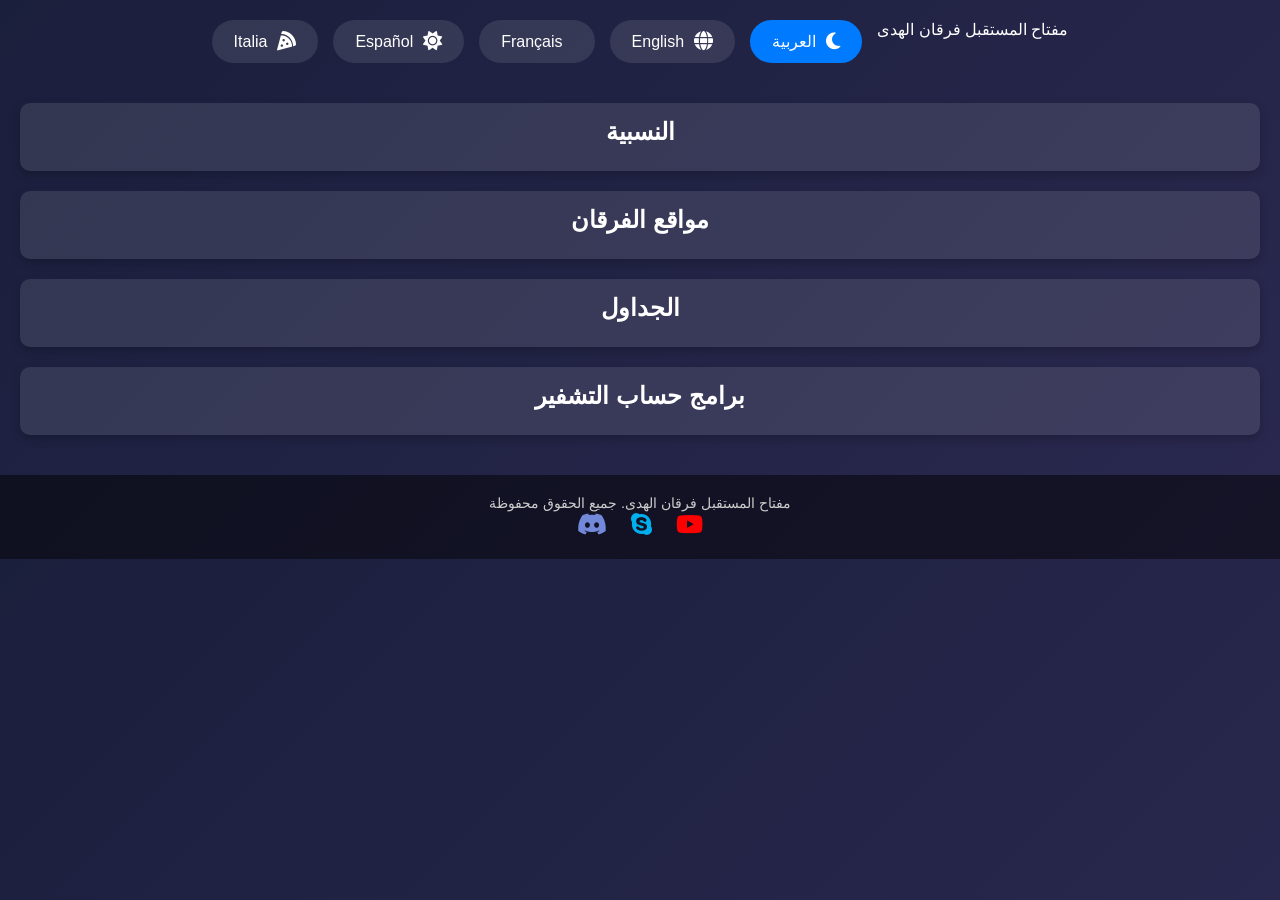
<file: index.html>
<!DOCTYPE html>
<html lang="ar">
<head>
    <meta charset="UTF-8">
    <meta name="viewport" content="width=device-width, initial-scale=1.0">
    <title>مفتاح المستقبل & فرقان الهدى</title>
    <link rel="stylesheet" href="https://cdnjs.cloudflare.com/ajax/libs/font-awesome/6.4.0/css/all.min.css">
    <style>
        /* إعدادات عامة */
        * {
            text-align: center !important;
            text-justify: center !important;
            box-sizing: border-box;
        }

        body {
            font-family: 'Traditional Arabic', Arial, sans-serif;
            direction: rtl;
            text-align: right;
            background: linear-gradient(135deg, #1a1f3c, #2a284f);
            color: #fff;
            margin: 0;
            padding: 0;
            animation: fadeIn 1.5s ease;
        }

        /* أنيميشن الدخول */
        @keyframes fadeIn {
            from {
                opacity: 0;
                transform: translateY(20px);
            }
            to {
                opacity: 1;
                transform: translateY(0);
            }
        }

        /* شريط تغيير اللغات */
        .lang-switcher {
            display: flex;
            justify-content: center;
            gap: 15px;
            margin: 20px 0;
            flex-wrap: wrap;
        }

        .lang-btn {
            cursor: pointer;
            padding: 10px 20px;
            border: 2px solid transparent;
            border-radius: 50px;
            background: rgba(255, 255, 255, 0.1);
            color: #fff;
            font-size: 1rem;
            display: flex;
            align-items: center;
            gap: 10px;
            transition: background-color 0.3s ease, transform 0.2s ease, border-color 0.3s ease;
        }

        .lang-btn i {
            font-size: 1.2rem;
        }

        .lang-btn:hover {
            background-color: rgba(255, 255, 255, 0.3);
            transform: translateY(-3px);
            border-color: #007bff;
        }

        .lang-btn.active {
            background-color: #007bff;
            color: #fff;
            border-color: #007bff;
        }

        /* تصميم الحاويات المغلقة */
        .container {
            display: flex;
            flex-direction: column;
            gap: 20px;
            padding: 20px;
        }

        .box {
            background: rgba(255, 255, 255, 0.1);
            border-radius: 10px;
            padding: 15px;
            box-shadow: 0 4px 10px rgba(0, 0, 0, 0.2);
            cursor: pointer;
            position: relative;
            overflow: hidden;
            transition: transform 0.3s ease, box-shadow 0.3s ease;
        }

        .box:hover {
            transform: translateY(-5px);
            box-shadow: 0 8px 20px rgba(0, 0, 0, 0.4);
        }

        .box h2 {
            font-size: 1.5rem;
            margin: 0;
        }

        .box-content {
            max-height: 0;
            overflow: hidden;
            transition: max-height 0.5s ease;
            padding-top: 10px;
        }

        .box.active .box-content {
            max-height: 500px; /* ارتفاع كافٍ لعرض المحتوى */
        }

        .box ul {
            list-style: none;
            padding: 0;
            margin: 0;
        }

        .box ul a {
            text-decoration: none;
            color: #00d4ff;
            font-size: 1rem;
            display: block;
            margin: 5px 0;
            transition: color 0.3s ease, transform 0.2s ease;
        }

        .box ul a:hover {
            color: #fff;
            transform: translateX(10px);
        }

        /* زر النسبية */
        .furqan-link {
            text-decoration: none !important;
            color: #00d4ff;
            font-size: 1.2rem;
            display: inline-block;
            padding: 10px 15px;
            border: 1px solid #00d4ff;
            border-radius: 5px;
            transition: background-color 0.3s ease, color 0.3s ease;
        }

        .furqan-link:hover {
            background-color: #00d4ff;
            color: #1a1f3c;
        }

        /* الفوتر */
        .footer {
            text-align: center;
            margin-top: 20px;
            padding: 20px;
            background-color: rgba(0, 0, 0, 0.5);
        }

        .footer .copyright {
            color: #ccc;
            font-size: 0.9rem;
        }

        .footer .social-media a {
            font-size: 1.5rem;
            margin: 0 10px;
            transition: transform 0.3s ease, color 0.3s ease;
        }

        .footer .social-media a.youtube {
            color: #FF0000; /* لون اليوتيوب */
        }

        .footer .social-media a.skype {
            color: #00aff0; /* لون سكايب */
        }

        .footer .social-media a.discord {
            color: #7289da; /* لون ديسكورد */
        }

        .footer .social-media a:hover {
            transform: scale(1.2);
            color: #fff;
        }

        /* التجاوب مع الأجهزة المختلفة */
        @media (max-width: 768px) {
            .lang-switcher {
                flex-direction: column;
                align-items: center;
            }

            .lang-btn {
                width: 80%;
                justify-content: center;
            }

            .container {
                padding: 10px;
            }

            .box {
                padding: 10px;
            }

            .box h2 {
                font-size: 1.2rem;
            }

            .box ul a {
                font-size: 0.9rem;
            }

            .footer .copyright {
                font-size: 0.8rem;
            }

            .footer .social-media a {
                font-size: 1.2rem;
            }
        }
    </style>
</head>
<body>
    <!-- قائمة اللغات -->
    <div class="lang-switcher">
        <span data-translate="title">مفتاح المستقبل فرقان الهدى</span>
        <button class="lang-btn active" data-lang="ar"><i class="fas fa-moon"></i> العربية</button>
        <button class="lang-btn" data-lang="en"><i class="fas fa-globe"></i> English</button>
        <button class="lang-btn" data-lang="fr"><i class="fas fa-tower"></i> Français</button>
        <button class="lang-btn" data-lang="es"><i class="fas fa-sun"></i> Español</button>
        <button class="lang-btn" data-lang="it"><i class="fas fa-pizza-slice"></i> Italia</button>
    </div>

    <!-- الحاويات -->
    <div class="container">
        <!-- النسبية -->
        <div class="box">
            <h2 data-translate="relative">النسبية</h2>
            <div class="box-content">
                <a href="./nesbia.html" class="furqan-link" data-translate="relative">النسبية</a>
            </div>
        </div>

        <!-- مواقع الفرقان -->
        <div class="box">
            <h2 data-translate="furqan">مواقع الفرقان</h2>
            <div class="box-content">
                <ul>
                    <a href="./furquanelhoda1.html" data-translate="furqan_links[0]">فرقان الهدى - (1)</a>
                    <a href="./furquanelhoda2.html" data-translate="furqan_links[1]">فرقان الهدى - (2)</a>
                    <a href="./furquanelhoda3.html" data-translate="furqan_links[2]">فرقان الهدى - (3)</a>
                    <a href="./furquanelhoda4.html" data-translate="furqan_links[3]">فرقان الهدى - (4)</a>
                    <a href="./furquanelhoda5.html" data-translate="furqan_links[4]">فرقان الهدى - (5)</a>
                    <a href="./furquanelhoda6.html" data-translate="furqan_links[5]">فرقان الهدى - (6)</a>
                    <a href="./letres14.html" data-translate="furqan_links[6]">فرقان الشامل -14 * 1 </a>
                    <a href="./letres14_vip.html" data-translate="furqan_links[7]">فرقان عليون - 14*قوتها</a>
                </ul>
            </div>
        </div>

        <!-- الجداول -->
        <div class="box">
            <h2 data-translate="tables">الجداول</h2>
            <div class="box-content">
                <ul>
                    <a href="./tasnimsaid1.html" data-translate="tables_links[0]">فروق الآيات الحروف الكلمات</a>
                    <a href="./tasnimsaid4.html" data-translate="tables_links[1]">فروق النسب التراكمية</a>
                    <a href="./tasnimsaid2.html" data-translate="tables_links[2]">جدول الفهرس التراكمي</a>
                    <a href="./tasnimsaid3.html" data-translate="tables_links[3]">جدول التنزيل التراكمي</a>
                    <a href="./tasnimsaid5.html" data-translate="tables_links[4]">  فروق العدد والنسب الآيات الحروف الكلمات</a>
                    <a href="https://furquanelhoda.github.io/nesbia_alioun_g1/" data-translate="tables_links[5]">النسب القرآنية (عليون) مجموعة _ 1</a>
                    <a href="https://furquanelhoda.github.io/nesbia_alioun_g2/" data-translate="tables_links[6]">النسب القرآنية (عليون) مجموعة _ 2</a>
                    <a href="https://furquanelhoda.github.io/nesbia_alioun_g3/" data-translate="tables_links[7]">النسب القرآنية (عليون) مجموعة _ 3</a>
                    <a href="https://furquanelhoda.github.io/nesbia_alioun_g4/" data-translate="tables_links[8]">النسب القرآنية (عليون) مجموعة _ 4</a>
                    <a href="https://furquanelhoda.github.io/nesbia_alioun_g5/" data-translate="tables_links[9]">النسب القرآنية (عليون) مجموعة _ 5</a>
                    <a href="https://furquanelhoda.github.io/nesbia_jami3/" data-translate="tables_links[10]">النسب القرآنية_ الشامل</a>
                    <a href="https://furquanelhoda.github.io/nesbia_alioun/" data-translate="tables_links[11]">النسب القرآنية_عليون</a>
                </ul>
            </div>
        </div>

        <!-- برامج التشفير -->
        <div class="box">
            <h2 data-translate="tachfir">برامج حساب التشفير</h2>
            <div class="box-content">
                <ul>
                    <a href="./tachfircoran.html" data-translate="tachfir_links[0]">تشفير القرآن</a>
                    <a href="./fatiha.html" data-translate="tachfir_links[1]">قاعدة الفاتحة</a>
                    <a href="./nour-14.html" data-translate="tachfir_links[2]">قاعدة الحروف النورانية</a>
                </ul>
            </div>
        </div>
    </div>

    <!-- الفوتر -->
    <div class="footer">
        <div data-translate="footer" class="copyright">
            &copy; <span class="year"><script>document.write(new Date().getFullYear())</script></span> مفتاح المستقبل فرقان الهدى. جميع الحقوق محفوظة
        </div>
        <div class="social-media">
            <a href="https://www.youtube.com/@Zakkar-YAH" class="youtube" target="_blank"><i class="fab fa-youtube"></i></a>
            <a href="skype:Zakaria Coranist?+33628063053" class="skype" target="_blank"><i class="fab fa-skype"></i></a>
            <a href="https://discord.gg/dzsVz5vH" class="discord" target="_blank"><i class="fab fa-discord"></i></a>
        </div>
    </div>

    <script>
        // فتح وإغلاق الحاويات
        document.querySelectorAll('.box').forEach(box => {
            box.addEventListener('click', () => {
                box.classList.toggle('active');
            });
        });
    </script>
    <script src="app1.js"></script>
</body>
</html>
</file>
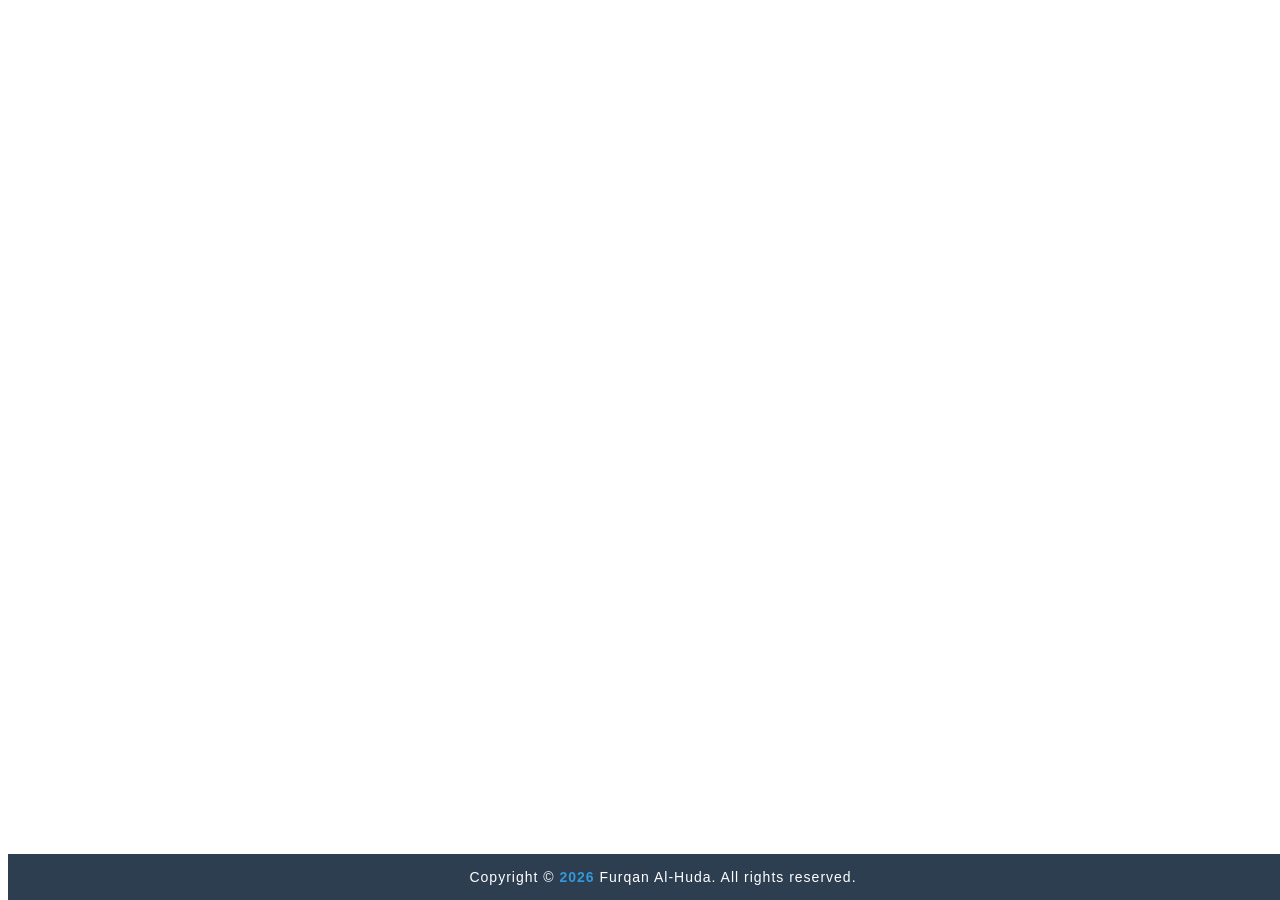
<file: copiado.html>
<!DOCTYPE html>
<html>
<head>
    <style>
        .footer {
            background-color: #2c3e50;
            color: white;
            text-align: center;
            padding: 15px;
            position: fixed;
            bottom: 0;
            width: 100%;
            transition: opacity 0.3s ease;
        }
        .footer:hover {
            opacity: 0.9;
        }
        .copyright {
            font-family: 'Arial', sans-serif;
            font-size: 14px;
            letter-spacing: 1px;
        }
        .year {
            color: #3498db;
            font-weight: bold;
        }
    </style>
</head>
<body>
    <footer class="footer">
        <div class="copyright">
            Copyright &copy; <span class="year">
            <script>document.write(new Date().getFullYear())</script>
            </span> Furqan Al-Huda. All rights reserved.
        </div>
    </footer>
</body>
</html>
</file>
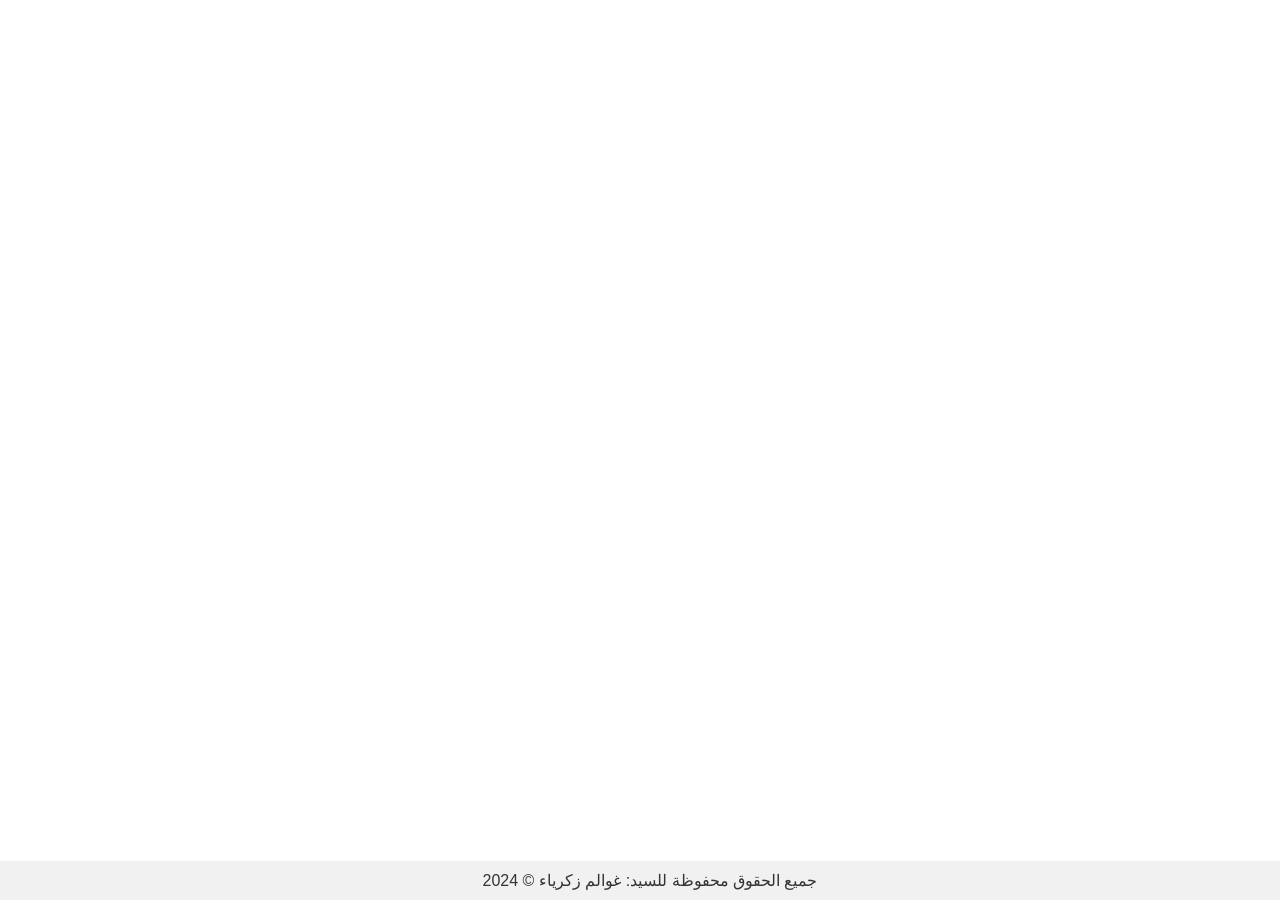
<file: copyright.html>
<!DOCTYPE html>
<html lang="ar">
<head>
    <meta charset="UTF-8">
    <title>صفحتي</title>
    <style>
        .copyright {
            position: fixed;
            bottom: 0;
            left: 0;
            width: 100%;
            background-color: #f1f1f1;
            text-align: center;
            padding: 10px;
            font-family: Arial, sans-serif;
            color: #333;
            direction: rtl;
        }
    </style>
</head>
<body>
    <!-- محتوى صفحتك -->

    <div class="copyright">
        جميع الحقوق محفوظة للسيد: غوالم زكرياء © 2024
    </div>
</body>
</html>
</file>
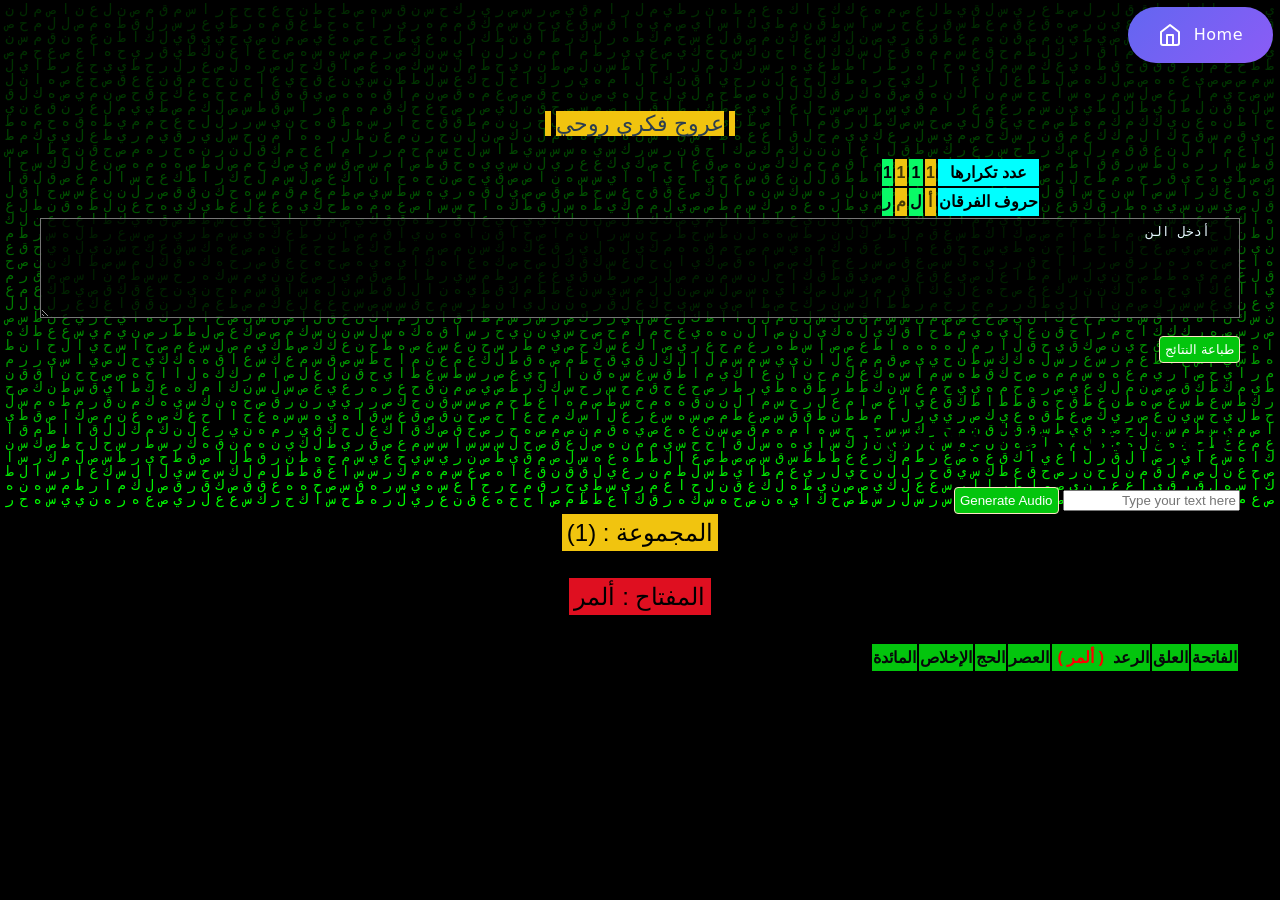
<file: furquanelhoda1.html>
<!DOCTYPE html>
<html lang="ar" dir="rtl">
<head>
    <meta charset="UTF-8">
    <meta name="viewport" content="width=device-width, initial-scale=1.0">
    <title>فرقان الهدى : (1)  </title>
    <link rel="stylesheet" href="styles.css">
</head>
<body>
    <!-- svg home -->
     
    <a href="./index.html" class="home-button">
        <svg class="home-icon" width="24" height="24" viewBox="0 0 24 24" fill="none" stroke="white" stroke-width="2" stroke-linecap="round" stroke-linejoin="round">
            <path d="M3 9l9-7 9 7v11a2 2 0 0 1-2 2H5a2 2 0 0 1-2-2z"></path>
            <polyline points="9 22 9 12 15 12 15 22"></polyline>
        </svg>
        <span class="button-text">Home</span>
    </a>
<!-- End svg home -->
    <canvas id="matrix-canvas"></canvas>
    <div class="content">
        <p style="text-align:center">
            <span style="color:#9b59b6; font-size:22px; background-color:#f1c40f">&nbsp;</span>
            <span style="color:#2c3e50; font-size:22px; background-color:#f1c40f">عروج فكري روحي</span>
            <span style="color:#9b59b6; font-size:22px; background-color:#f1c40f">&nbsp;</span>
        </p>
        

        <table id="table1">
            <thead>
                <tr>
                    <th class="two">1 </th>
                    <th class="one">1 </th>
                    <th class="two">1 </th>
                    <th class="one">1 </th>
                    <th class="fred">عدد تكرارها</th>
                </tr>
            </thead>
            <tbody>
                <tr>
                    <th class="two">ر</th>
                    <th class="one">م</th>
                    <th class="two">ل</th>
                    <th class="one">أ</th>
                    <th class="fred">حروف الفرقان</th>
                </tr>
               
            </tbody>
        </table>
        <textarea name="text" id="inputText"  oninput="analyzeText()" required></textarea>
    
        <button onclick="printResult()">طباعة النتائج</button>
        <div id="output"></div>
        <h1>Play Pre-Recorded Audio</h1>
    <input type="text" id="textInput" placeholder="Type your text here" />
    <button id="generateButton">Generate Audio</button>
    <audio id="audioPlayer" controls style="display: none;"></audio>

        <div class="centre"><span class="span1">المجموعة : (1) </span></div>
        <br>
        <div class="centre"><span class="span2">المفتاح : ألمر </span></div>
       <br>
        <div>

        <table dir="rtl">
          
            <tbody>
                <tr>
                    <td>الفاتحة</td>
                    <td>العلق</td>
                    <td>الرعد &nbsp;<span class="highlight">( ألمر )</span>&nbsp;</td>
                    <td>العصر</td>
                    <td>الحج</td>
                    <td>الإخلاص </td>
                    <td>المائدة</td>
    
                </tr>
            </tbody>
        </table>
    </div>

<script src="Script1.js"></script>    
</body>
</html>
</file>
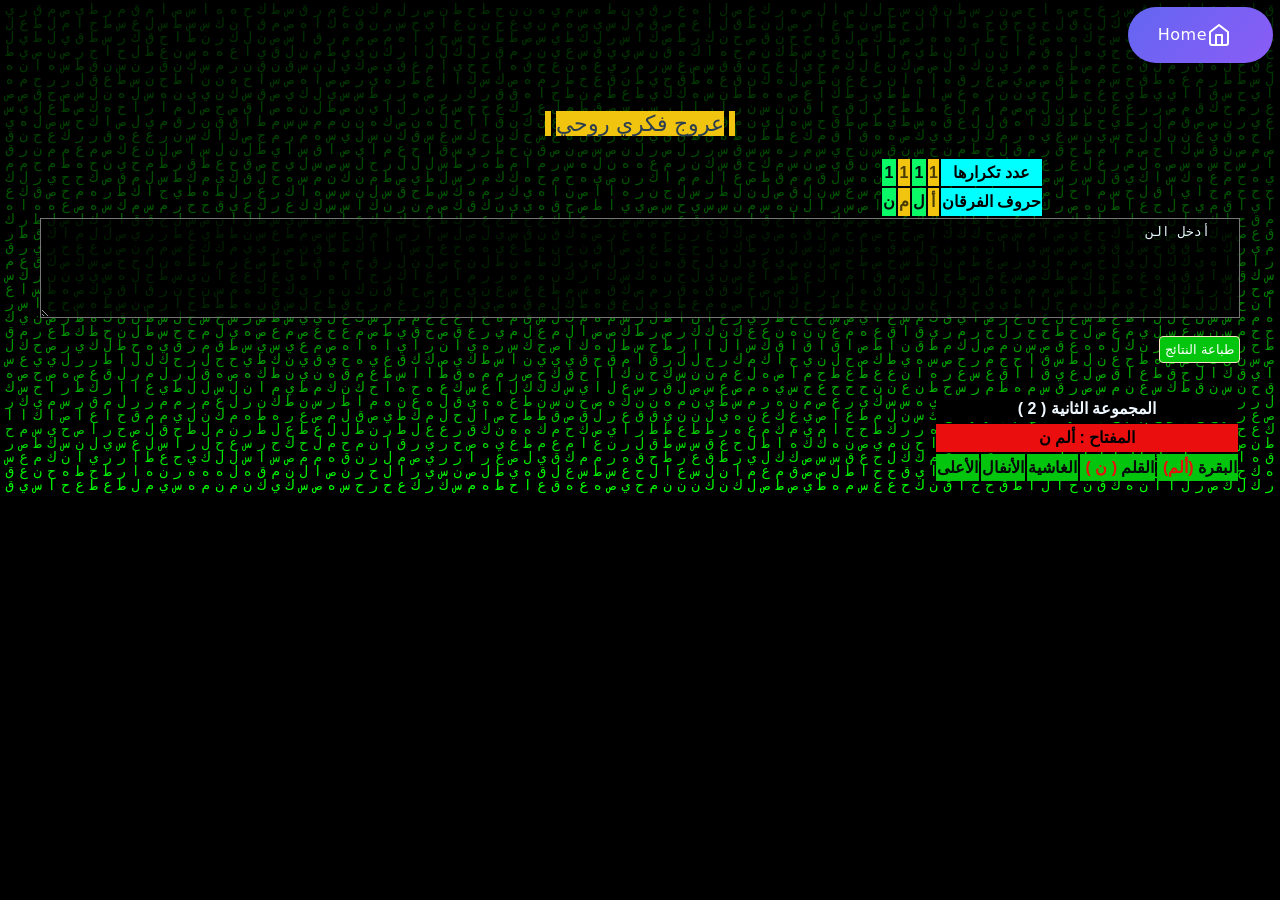
<file: furquanelhoda2.html>
<!DOCTYPE html>
<html lang="ar" dir="rtl">
<head>
    <meta charset="UTF-8">
    <meta name="viewport" content="width=device-width, initial-scale=1.0">
    <title>فرقان الهدى : 2 </title>
    <style>
        body {
            margin: 0;
           
            background-color: black;
            color: #000000;
            font-family: Arial, sans-serif;
        }
        #matrix-canvas {
            position: fixed;
            top: 0;
            left: 0;
            z-index: -1;
        }
        .content {
            position: relative;
            z-index: 1;
            padding: 20px;
        }
       
     
      
        /* after matrix css */
        #inputText {
            width: 100%;
            height: 100px;
            margin-bottom: 10px;
            padding: 5px;
            background-color: rgba(0, 0, 0, 0.705);
            color: #e6f7ff;
        }
        
        #output {
 
  padding: 10px;
  margin-top: 10px;
  white-space: pre-wrap;
    font-family: Arial, Helvetica, sans-serif;
  overflow-wrap: break-word; /* Optional for older browsers */
}



        .input-line, .output-line, .counters {
            margin-bottom: 5px;
            padding: 5px;
        }
        .input-line {
            background-color: #e6f7ff;
        }
        .output-line {
            background-color: #f0fff0;
        }
        .counters {
            /* background-color: #fff0e6; */
            font-weight: bold;
            width: 100%;
            text-align: center;
            justify-content: center;
        }
        .highlight {
            position: relative;
            color: red;
            font-weight: bold;
        }
        .number {
            position: absolute;
            top: -0.7em;
            left: 50%;
            transform: translateX(-50%);
            font-size: 0.5em;
            font-weight: normal;
            color: blue;
        }
        .large-number {
            font-size: 0.35em;
            color: violet;
        }
        .comma {
            color: gold;
            font-weight: bold;
        }
        button {
            padding: 5px;
            background-color: rgb(3, 197, 13);;
            color: white;
            border: none;
            cursor: pointer;
            border-radius: 4px;
            border: 1px solid bisque;
        }
        button:hover {
            background-color: #e6f0e7;
            color: rgb(3, 197, 13);
            border: 1px solid rgb(17, 10, 1);

        }
        /* css table */
        table{
    width: 100%;
    direction: rtl;
    text-align: center;
    font-weight: bold;
}

.pl{
    background: #eb0e0e;
    color: black;
}
thead{
    background: black;
    color: aliceblue;
}
tbody{
    background: rgb(3, 197, 13);
    color: rgb(7, 9, 10);
}
/* css table1 */

#table1{
        width: 30%;
        font-weight: bold;
       direction: ltr;
     
    
    }

    .fred{
        background-color: aqua;
        color: black;
    }
    .one{
        background: #f1c40f;
        color: rgba(0, 0, 0, 0.699);
        margin: 2px;

    }
    .two{
        background: rgb(9, 250, 102);
        color: rgb(2, 7, 10);
    }
    .span1{
            background-color:#f1c40f;
            padding: 5px;
            font-size: x-large;
        }
        .span2{
            background-color: rgb(223, 15, 32);
            padding: 5px;
            font-size: x-large;
            justify-content: center;
        }
        .centre{
            justify-content: center;
            text-align: center;
            
        }
        /* متجاوب مع جميع الأنظمة */
        @media screen and (max-width: 768px) {
    body {
        font-size: 14px;
    }
    
    .content {
        padding: 10px;
    }
    
    #inputText {
        height: 80px;
    }
    
    .counters {
        width: 100%;
    }
    
    #table1 {
        width: 100%;
        direction: rtl;
    }
    
    .span1, .span2 {
        font-size: large;
    }
}

@media screen and (max-width: 480px) {
    body {
        font-size: 12px;
    }
    
    #inputText {
        height: 60px;
    }
    
    .span1, .span2 {
        font-size: medium;
    }
}

/* تحسينات عامة للتجاوب */
body {
    font-size: 16px;
    line-height: 1.6;
}

.content {
    max-width: 1200px;
    margin: 0 auto;
    padding: 20px;
}

#inputText, #output {
    width: 100%;
    box-sizing: border-box;
}

table {
    overflow-x: auto;
    display: block;
}

img {
    max-width: 100%;
    height: auto;
}

/* تحسين التجاوب للكانفاس */
#matrix-canvas {
    width: 100vw;
    height: 100vh;
}

/* last table counters */
#table-7 {
            width: 100%;
            max-width: 600px;
            /* background-color: #ffffff; */
            color: #333333;
            border-collapse: collapse;
            box-shadow: 0 0 20px rgba(0, 0, 0, 0.1);
            direction: ltr;

        }
        #table-7 th, #table-7 td {
            padding: 12px;
            text-align: center;
            border: 1px solid #e0e0e0;
        }
        #table-7 thead {
            background-color: #4CAF50;
            color: white;
        }
        #table-7 thead th {
            font-weight: bold;
        }
        #table-7 tbody tr:nth-child(even) {
            background-color: #f9f9f9;
        }
        #table-7 tbody tr:hover {
            background-color: #f0fff0;
        }
        @media (max-width: 600px) {
            #table-7 {
                font-size: 14px;
            }
            #table-7 th, #table-7 td {
                padding: 8px;
            }
        }
        
        /* svg home */
        .home-button {
            display: inline-flex;
            align-items: center;
            padding: 15px 30px;
            background: linear-gradient(135deg, #6366f1, #8b5cf6);
            border: none;
            border-radius: 50px;
            cursor: pointer;
            text-decoration: none;
            transition: all 0.4s cubic-bezier(0.4, 0, 0.2, 1);
            position: relative;
            overflow: hidden;
            margin: 7px;
        }

        .home-button::before {
            content: '';
            position: absolute;
            top: 0;
            left: -100%;
            width: 100%;
            height: 100%;
            background: linear-gradient(
                90deg,
                transparent,
                rgba(255, 255, 255, 0.2),
                transparent
            );
            transition: 0.5s;
        }

        .home-button:hover::before {
            left: 100%;
        }

        .home-button:hover {
            transform: translateY(-3px);
            box-shadow: 0 8px 20px rgba(99, 102, 241, 0.4);
            padding: 15px 35px;
        }

        .home-icon {
            margin-right: 12px;
            animation: float 2s ease-in-out infinite;
        }

        .button-text {
            color: white;
            font-family: system-ui, -apple-system, sans-serif;
            font-size: 16px;
            font-weight: 500;
            letter-spacing: 0.5px;
        }

        @keyframes float {
            0%, 100% {
                transform: translateY(0);
            }
            50% {
                transform: translateY(-3px);
            }
        }

        @keyframes pulse {
            0% {
                transform: scale(1);
            }
            50% {
                transform: scale(1.05);
            }
            100% {
                transform: scale(1);
            }
        }

        .home-button:active {
            transform: scale(0.95);
        }

        @media (max-width: 480px) {
            .home-button {
                padding: 12px 25px;
            }
            
            .home-button:hover {
                padding: 12px 30px;
            }
            
            .button-text {
                font-size: 14px;
            }
        }
        /* End svg home */
    </style>
</head>
<body>

    <!--  svg home -->
   
    <a href="./index.html" class="home-button">
        <svg class="home-icon" width="24" height="24" viewBox="0 0 24 24" fill="none" stroke="white" stroke-width="2" stroke-linecap="round" stroke-linejoin="round">
            <path d="M3 9l9-7 9 7v11a2 2 0 0 1-2 2H5a2 2 0 0 1-2-2z"></path>
            <polyline points="9 22 9 12 15 12 15 22"></polyline>
        </svg>
        <span class="button-text">Home</span>
    </a>
    <!-- End svg home -->
    <canvas id="matrix-canvas"></canvas>
    <div class="content">
    <p style="text-align:center">
        <span style="color:#9b59b6; font-size:22px; background-color:#f1c40f">&nbsp;</span>
        <span style="color:#2c3e50; font-size:22px; background-color:#f1c40f">عروج فكري روحي</span>
        <span style="color:#9b59b6; font-size:22px; background-color:#f1c40f">&nbsp;</span>
    </p>
    
    <table id="table1">
        <thead>
            <tr>
                <th class="two">1 </th>
                <th class="one">1 </th>
                <th class="two">1 </th>
                <th class="one">1 </th>
                <th class="fred">عدد تكرارها</th>
            </tr>
        </thead>
        <tbody>
            <tr>
                <th class="two">ن</th>
                <th class="one">م</th>
                <th class="two">ل</th>
                <th class="one">أ</th>
                <th class="fred">حروف الفرقان</th>
            </tr>
           
        </tbody>
    </table>
    <textarea name="text" id="inputText"  oninput="analyzeText()" required></textarea>
    <button onclick="printResult()">طباعة النتائج</button>
    <div id="output"></div>
<div>
    
    <table dir="rtl">
        <thead>
            <tr>
                <th colspan="5">المجموعة الثانية ( 2 )</th>
             
            </tr>
        </thead>
        <caption>
            <tr>
                <th colspan="5" class="pl">المفتاح  : ألم ن   </th>

             
            </tr>
        </caption>
      
        <tbody>
            <tr>
                <td>البقرة&nbsp;<span style="color: #eb0e0e;">(ألم)</span>&nbsp;</td>
                <td>القلم&nbsp;<span style="color: #eb0e0e;">( ن )</span>&nbsp;</td>
                <td>الغاشية</td>
                <td>الأنفال</td>
                <td>الأعلى</td>
                

            </tr>
        </tbody>
    </table>
</div>
</div>

    <script>
        
        
          // svg home
          const homeButton = document.querySelector('.home-button');
        
        homeButton.addEventListener('mouseenter', () => {
            homeButton.style.animation = 'pulse 1s infinite';
        });

        homeButton.addEventListener('mouseleave', () => {
            homeButton.style.animation = 'none';
            void homeButton.offsetWidth;
        });

        homeButton.addEventListener('click', function(e) {
            e.preventDefault();
            this.style.transform = 'scale(0.95)';
            
            // إضافة توجيه بعد انتهاء التأثير البصري
            setTimeout(() => {
                this.style.transform = 'scale(1)';
                window.location.href = './index.html';
            }, 100);
        });
          // End svg home
        const canvas = document.getElementById('matrix-canvas');
        const ctx = canvas.getContext('2d');

        canvas.width = window.innerWidth;
        canvas.height = window.innerHeight;

        const arabic = 'طعمانصلكهيسرحق';
        const fontSize = 14;
        const columns = canvas.width / fontSize;

        const rainDrops = [];

        for (let x = 0; x < columns; x++) {
            rainDrops[x] = 1;
        }

        function draw() {
            ctx.fillStyle = 'rgba(0, 0, 0, 0.05)';
            ctx.fillRect(0, 0, canvas.width, canvas.height);

            ctx.fillStyle = '#0F0';
            ctx.font = fontSize + 'px monospace';

            for (let i = 0; i < rainDrops.length; i++) {
                const text = arabic.charAt(Math.floor(Math.random() * arabic.length));
                ctx.fillText(text, i * fontSize, rainDrops[i] * fontSize);

                if (rainDrops[i] * fontSize > canvas.height && Math.random() > 0.975) {
                    rainDrops[i] = 0;
                }
                rainDrops[i]++;
            }
        }

        setInterval(draw, 30);

        window.addEventListener('resize', () => {
            canvas.width = window.innerWidth;
            canvas.height = window.innerHeight;
        });
        // furquan el hoda content javasript
        const highlightChars = {
            'ا': '1', 'أ': '1', 'إ': '1', 'ئ': '1','ؤ': '1', 'ء': '1', 'ى': '1', 'آ': '1',
            'ل': '1',
            'م': '1',
            'ن': '1'
        };
        const highlightChars1 = ['ا', 'أ', 'إ', 'ئ','ؤ', 'ء', 'ى', 'آ', 'ل', 'م', 'ن'];

        function highlightText(text) {
            return text.split('').map(char => {
                if (char in highlightChars) {
                    const number = highlightChars[char];
                    const numberClass = parseInt(number) > 9 ? 'number large-number' : 'number';
                    return `<span class="highlight">${char}<span class="${numberClass}">${number}</span></span>`;
                }
                return char;
            }).join('');
        }

        // script placeholder
        
        const runInput = document.querySelector('#inputText');
        const line = '   أدخل النص القرآني هنا ......';
        const speed = 100;
        let i = 0;
        let done;

        function run_line() {
            if (i++ < line.length) {
                runInput.value = line.substring(0, i);
            } else {
                runInput.value = " ";
                i = 0;
            }
            done = setTimeout(run_line, speed);
        }
        run_line();

        const inputText = document.getElementById('inputText');
        const customAttr = inputText.getAttribute('placeholder');

        inputText.addEventListener('focus', function () {
            clearTimeout(done);
            this.value = '';
            if (this.hasAttribute('placeholder')) {
                this.removeAttribute('placeholder');
            }
        });

        inputText.addEventListener('blur', function () {
            this.setAttribute('placeholder', customAttr);
        });

        //end script place holder
        function highlightText1(text) {
            return text.split('').map(char => 
                highlightChars1.includes(char) ? `<span class="highlight">${char}</span>` : char
            ).join('');
        }


        function analyzeText() {
            const inputText = document.getElementById('inputText').value;
            const outputDiv = document.getElementById('output');
            outputDiv.innerHTML = `<p dir="rtl"><span style="font-size:24px"><span style="background-color:#f1c40f"><span style="color:#2c3e50">&nbsp; &nbsp; &nbsp; &nbsp; &nbsp; ألم ن&nbsp; &nbsp; &nbsp;&nbsp;</span><span style="color:#9b59b6">&nbsp;</span></span></span></p>`;

            const lines = inputText.split('\n');
            let totalAnalysis = '';
            
            lines.forEach((line, index) => {
                if (line.trim() !== '') {
                    outputDiv.innerHTML += `<div class="input-line">القرآن: ${highlightText1(line)}</div>`;
                    outputDiv.innerHTML += `<div class="input-line">القرآن: ${highlightText(line)}</div>`;
                    const lineAnalysis = analyzeLine(line);
                    outputDiv.innerHTML += `<div class="output-line">فرقان: ${lineAnalysis}</div>`;
                    totalAnalysis += lineAnalysis + ' ';
                }
            });

            const wordCount = countWords(inputText);
            const allCharCount = countAllChars(inputText);
            const specificCharCounts = countSpecificChars(inputText);

            outputDiv.innerHTML += `<div class="counters">
           <table id="table-7">
        <thead>
            <tr>
                <th colspan="2">فرقان الهدى عروج فكري</th>
            </tr>
            <tr>
                <th colspan="2">إحصائيات النص القرآني كاملا</th>
            </tr>
        </thead>
        <tbody>
            <tr>
                <th id="tasnimsaid">${wordCount}</th>
                <th>عدد الكلمات</th>
            </tr>
            <tr>
                <th id="tasnimsaid1">${allCharCount}</th>
                <th>عدد جميع الحروف</th>
            </tr>
            <tr>
                <th id="tasnimsaid2">${specificCharCounts.total}</th>
                <th>عدد الحروف (أ، ل ، م ، ن )</th>
            </tr>
            <tr>
                <th id="tasnimsaid3">${specificCharCounts.alif}</th>
                <th>عدد حرف (أ)</th>
            </tr>
            <tr>
                <th id="tasnimsaid4">${specificCharCounts.lam}</th>
                <th>عدد حرف (ل)</th>
            </tr>
            <tr>
                <th id="tasnimsaid5">${specificCharCounts.meem}</th>
                <th>عدد حرف (م)</th>
            </tr>
            <tr>
                <th id="tasnimsaid6">${specificCharCounts.noon}</th>
                <th>عدد حرف (ر)</th>
            </tr>
        </tbody>
    </table>

            </div>`;
        }
       

        function analyzeLine(line) {
            const words = line.split(' ');
            return words.map(analyzeWord).join('<span class="comma"> ، </span>');
        }

        function analyzeWord(word) {
            let result = '';
            for (let char of word) {
                if (['ا', 'ى','ء','ئ','ؤ','أ', 'إ', 'آ'].includes(char)) {
                    result += 'ألف ';
                } else if (char === 'ل') {
                    result += 'لام ';
                } else if (char === 'م') {
                    result += 'ميم ';
                } else if (char === 'ن') {
                    result += 'نون ';
                }
            }
            return result.trim();
        }

        function countWords(text) {
            return text.trim().split(/\s+/).length;
        }

        function countAllChars(text) {
            return text.replace(/\s/g, '').length;
        }

        function countSpecificChars(text) {
            const counts = {
                alif: 0,
                lam: 0,
                meem: 0,
                noon: 0,
                total: 0
            };

            for (let char of text) {
                if (['ا', 'ى','ء','ئ','ؤ','أ', 'إ', 'آ'].includes(char)) {
                    counts.alif++;
                    counts.total++;
                } else if (char === 'ل') {
                    counts.lam++;
                    counts.total++;
                } else if (char === 'م') {
                    counts.meem++;
                    counts.total++;
                } else if (char === 'ن') {
                    counts.noon++;
                    counts.total++;
                }
            }

            return counts;
        }

        function printResult() {
            const printContents = document.getElementById('output').innerHTML;
            const originalContents = document.body.innerHTML;
            document.body.innerHTML = printContents;
            window.print();
            document.body.innerHTML = originalContents;
        }
    </script>
</body>
</html>
</file>
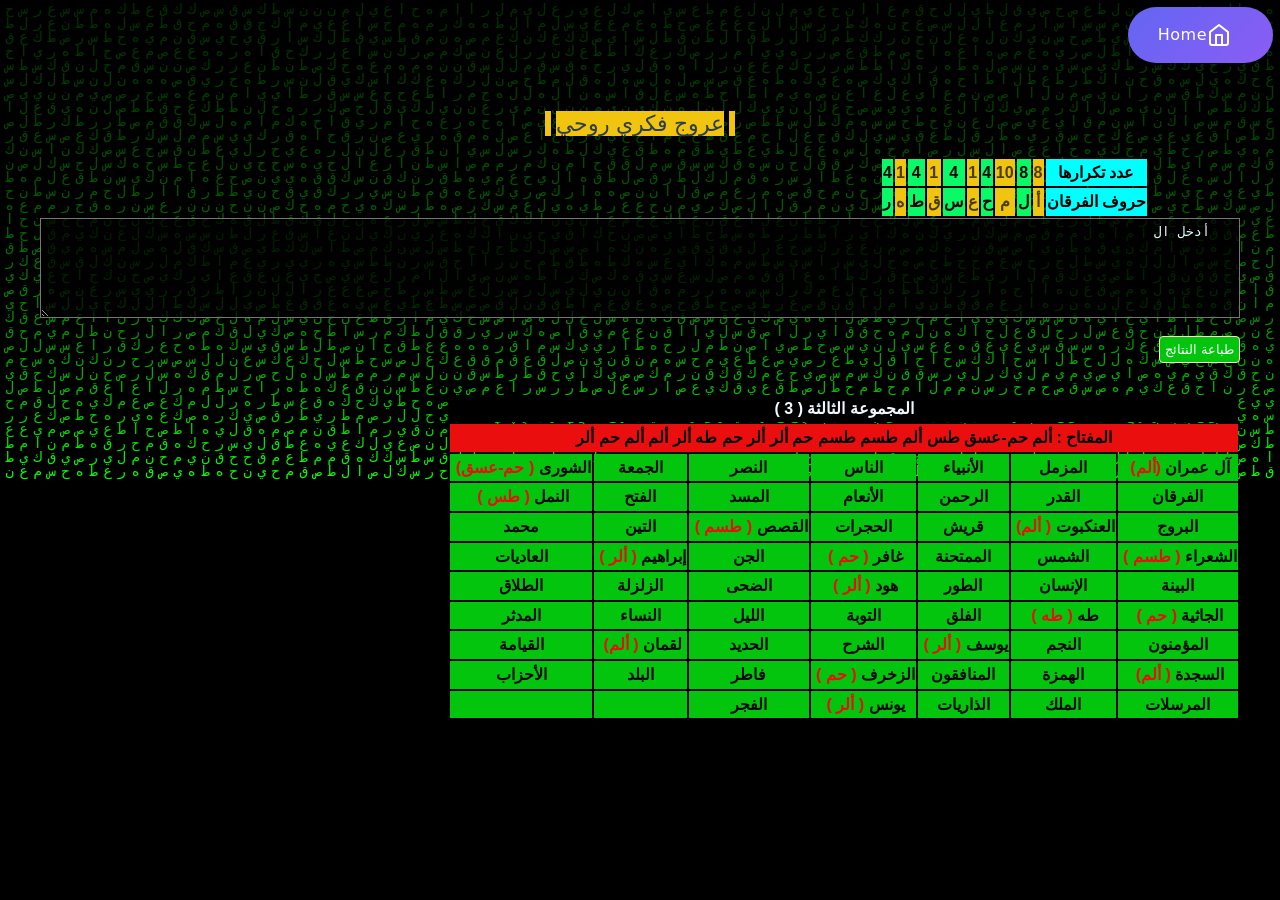
<file: furquanelhoda3.html>
<!DOCTYPE html>
<html lang="ar" dir="rtl">
<head>
    <meta charset="UTF-8">
    <meta name="viewport" content="width=device-width, initial-scale=1.0">
    <title>فرقان الهدى : 3 </title>
    <style>
        body {
            margin: 0;
           
            background-color: black;
            color: #000000;
            font-family: Arial, sans-serif;
        }
        #matrix-canvas {
            position: fixed;
            top: 0;
            left: 0;
            z-index: -1;
        }
        .content {
            position: relative;
            z-index: 1;
            padding: 20px;
        }
       
     
      
        /* after matrix css */
        #inputText {
            width: 100%;
            height: 100px;
            margin-bottom: 10px;
            padding: 5px;
            background-color: rgba(0, 0, 0, 0.705);
            color: #e6f7ff;
        }
        
        #output {
 
  padding: 10px;
  margin-top: 10px;
  white-space: pre-wrap;
    font-family: Arial, Helvetica, sans-serif;
  overflow-wrap: break-word; /* Optional for older browsers */
}



        .input-line, .output-line, .counters {
            margin-bottom: 5px;
            padding: 5px;
        }
        .input-line {
            background-color: #e6f7ff;
        }
        .output-line {
            background-color: #f0fff0;
        }
        .counters {
            /* background-color: #fff0e6; */
            font-weight: bold;
            width: 100%;
            text-align: center;
            justify-content: center;
        }
        .highlight {
            position: relative;
            color: red;
            font-weight: bold;
        }
        .number {
            position: absolute;
            top: -0.7em;
            left: 50%;
            transform: translateX(-50%);
            font-size: 0.5em;
            font-weight: normal;
            color: blue;
        }
        .large-number {
            font-size: 0.35em;
            color: violet;
        }
        .comma {
            color: gold;
            font-weight: bold;
        }
        button {
            padding: 5px;
            background-color: rgb(3, 197, 13);;
            color: white;
            border: none;
            cursor: pointer;
            border-radius: 4px;
            border: 1px solid bisque;
        }
        button:hover {
            background-color: #e6f0e7;
            color: rgb(3, 197, 13);
            border: 1px solid rgb(17, 10, 1);

        }
        /* css table */
        table{
    width: 100%;
    direction: rtl;
    text-align: center;
    font-weight: bold;
}

.pl{
    background: #eb0e0e;
    color: black;
}
thead{
    background: black;
    color: aliceblue;
}
tbody{
    background: rgb(3, 197, 13);
    color: rgb(7, 9, 10);
}
/* css table1 */

#table1{
        width: 30%;
        font-weight: bold;
       direction: ltr;
     
    
    }

    .fred{
        background-color: aqua;
        color: black;
    }
    .one{
        background: #f1c40f;
        color: rgba(0, 0, 0, 0.699);
        margin: 2px;

    }
    .two{
        background: rgb(9, 250, 102);
        color: rgb(2, 7, 10);
    }
    .span1{
            background-color:#f1c40f;
            padding: 5px;
            font-size: x-large;
        }
        .span2{
            background-color: rgb(223, 15, 32);
            padding: 5px;
            font-size: x-large;
            justify-content: center;
        }
        .centre{
            justify-content: center;
            text-align: center;
            
        }
        /* متجاوب مع جميع الأنظمة */
        @media screen and (max-width: 768px) {
    body {
        font-size: 14px;
    }
    
    .content {
        padding: 10px;
    }
    
    #inputText {
        height: 80px;
    }
    
    .counters {
        width: 100%;
    }
    
    #table1 {
        width: 100%;
        direction: rtl;
    }
    
    .span1, .span2 {
        font-size: large;
    }
}

@media screen and (max-width: 480px) {
    body {
        font-size: 12px;
    }
    
    #inputText {
        height: 60px;
    }
    
    .span1, .span2 {
        font-size: medium;
    }
}

/* تحسينات عامة للتجاوب */
body {
    font-size: 16px;
    line-height: 1.6;
}

.content {
    max-width: 1200px;
    margin: 0 auto;
    padding: 20px;
}

#inputText, #output {
    width: 100%;
    box-sizing: border-box;
}

table {
    overflow-x: auto;
    display: block;
}

img {
    max-width: 100%;
    height: auto;
}

/* تحسين التجاوب للكانفاس */
#matrix-canvas {
    width: 100vw;
    height: 100vh;
}

/* last table counters */
#table-7 {
            width: 100%;
            max-width: 600px;
            /* background-color: #ffffff; */
            color: #333333;
            border-collapse: collapse;
            box-shadow: 0 0 20px rgba(0, 0, 0, 0.1);
            direction: ltr;

        }
        #table-7 th, #table-7 td {
            padding: 12px;
            text-align: center;
            border: 1px solid #e0e0e0;
        }
        #table-7 thead {
            background-color: #4CAF50;
            color: white;
        }
        #table-7 thead th {
            font-weight: bold;
        }
        #table-7 tbody tr:nth-child(even) {
            background-color: #f9f9f9;
        }
        #table-7 tbody tr:hover {
            background-color: #f0fff0;
        }
        @media (max-width: 600px) {
            #table-7 {
                font-size: 14px;
            }
            #table-7 th, #table-7 td {
                padding: 8px;
            }
        }

        
        /* svg home */
        .home-button {
            display: inline-flex;
            align-items: center;
            padding: 15px 30px;
            background: linear-gradient(135deg, #6366f1, #8b5cf6);
            border: none;
            border-radius: 50px;
            cursor: pointer;
            text-decoration: none;
            transition: all 0.4s cubic-bezier(0.4, 0, 0.2, 1);
            position: relative;
            overflow: hidden;
            margin: 7px;
        }

        .home-button::before {
            content: '';
            position: absolute;
            top: 0;
            left: -100%;
            width: 100%;
            height: 100%;
            background: linear-gradient(
                90deg,
                transparent,
                rgba(255, 255, 255, 0.2),
                transparent
            );
            transition: 0.5s;
        }

        .home-button:hover::before {
            left: 100%;
        }

        .home-button:hover {
            transform: translateY(-3px);
            box-shadow: 0 8px 20px rgba(99, 102, 241, 0.4);
            padding: 15px 35px;
        }

        .home-icon {
            margin-right: 12px;
            animation: float 2s ease-in-out infinite;
        }

        .button-text {
            color: white;
            font-family: system-ui, -apple-system, sans-serif;
            font-size: 16px;
            font-weight: 500;
            letter-spacing: 0.5px;
        }

        @keyframes float {
            0%, 100% {
                transform: translateY(0);
            }
            50% {
                transform: translateY(-3px);
            }
        }

        @keyframes pulse {
            0% {
                transform: scale(1);
            }
            50% {
                transform: scale(1.05);
            }
            100% {
                transform: scale(1);
            }
        }

        .home-button:active {
            transform: scale(0.95);
        }

        @media (max-width: 480px) {
            .home-button {
                padding: 12px 25px;
            }
            
            .home-button:hover {
                padding: 12px 30px;
            }
            
            .button-text {
                font-size: 14px;
            }
        }
        /* End svg home */
    </style>
</head>
<body>
    
    <!--  svg home -->
   
    <a href="./index.html" class="home-button">
        <svg class="home-icon" width="24" height="24" viewBox="0 0 24 24" fill="none" stroke="white" stroke-width="2" stroke-linecap="round" stroke-linejoin="round">
            <path d="M3 9l9-7 9 7v11a2 2 0 0 1-2 2H5a2 2 0 0 1-2-2z"></path>
            <polyline points="9 22 9 12 15 12 15 22"></polyline>
        </svg>
        <span class="button-text">Home</span>
    </a>
    <!-- End svg home -->
    <canvas id="matrix-canvas"></canvas>
    <div class="content">
    <p style="text-align:center">
        <span style="color:#9b59b6; font-size:22px; background-color:#f1c40f">&nbsp;</span>
        <span style="color:#2c3e50; font-size:22px; background-color:#f1c40f">عروج فكري روحي</span>
        <span style="color:#9b59b6; font-size:22px; background-color:#f1c40f">&nbsp;</span>
    </p>
    
    <table id="table1">
        <thead>
            <tr>
                <th class="two">4 </th>
                <th class="one">1 </th>
                <th class="two">4 </th>
                <th class="one">1 </th>
                <th class="two">4 </th>
                <th class="one">1 </th>
                <th class="two">4 </th>
                <th class="one">10 </th>
                <th class="two">8 </th>
                <th class="one">8 </th>
                <th class="fred">عدد تكرارها</th>
            </tr>
        </thead>
        <tbody>
            <tr>
                
                <th class="two">ر</th>
                <th class="one">ه</th>
                <th class="two">ط</th>
                <th class="one">ق</th>
                <th class="two">س</th>
                <th class="one">ع</th>
                <th class="two">ح</th>
                <th class="one">م</th>
                <th class="two">ل</th>
                <th class="one">أ</th>
                <th class="fred">حروف الفرقان</th>
            </tr>
           
        </tbody>
    </table>
    <textarea name="text" id="inputText"  oninput="analyzeText()" required></textarea>
    <button onclick="printResult()">طباعة النتائج</button>
    <div id="output"></div>
<div>
    
    <table dir="rtl">
        <thead>
            <tr>
                <th colspan="7">المجموعة الثالثة ( 3 )</th>
             
            </tr>
        </thead>
        <caption>
            <tr>
                <th colspan="7" class="pl">المفتاح  : ألم حم-عسق طس ألم طسم طسم حم ألر ألر حم طه ألر ألم ألم حم ألر     </th>

             
            </tr>
        </caption>
      
        <tbody>

<tr>
    <td>آل عمران&nbsp;<span style="color: #eb0e0e;">(ألم)</span>&nbsp;</td>
    <td>المزمل</td>
    <td>الأنبياء</td>
    <td>الناس</td>
    <td>النصر</td>
    <td>الجمعة</td>
    <td>الشورى&nbsp;<span style="color: #eb0e0e;">( حم-عسق)</span>&nbsp;</td>
  
</tr>
<tr>
    <td>الفرقان</td>
    <td>القدر</td>
    <td>الرحمن</td>
    <td>الأنعام</td>
    <td>المسد</td>
    <td>الفتح</td>
    <td>النمل&nbsp;<span style="color: #eb0e0e;">( طس )</span>&nbsp;</td>
</tr>
<tr>
    <td>البروج</td>
    <td>العنكبوت&nbsp;<span style="color: #eb0e0e;">( ألم)</span>&nbsp;</td>
    <td>قريش</td>
    <td>الحجرات</td>
    <td>القصص&nbsp;<span style="color: #eb0e0e;">( طسم )</span>&nbsp;</td>
    <td>التين</td>
    <td>محمد</td>
</tr>

<tr>
    <td>الشعراء&nbsp;<span style="color: #eb0e0e;">( طسم )</span>&nbsp;</td>
    <td>الشمس</td>
    <td>الممتحنة</td>
    <td>غافر&nbsp;<span style="color: #eb0e0e;">( حم )</span>&nbsp;</td>
    <td>الجن</td>
    <td>إبراهيم&nbsp;<span style="color: #eb0e0e;">( ألر )</span>&nbsp;</td>
    <td>العاديات</td>
</tr>
<tr>
    <td>البينة</td>
    <td>الإنسان</td>
    <td>الطور</td>
    <td>هود&nbsp;<span style="color: #eb0e0e;">( ألر )</span>&nbsp;</td>
    <td>الضحى</td>
    <td>الزلزلة</td>
    <td>الطلاق</td>
</tr>
<tr>
    <td>الجاثية&nbsp;<span style="color: #eb0e0e;">( حم )</span>&nbsp;</td>
    <td>طه&nbsp;<span style="color: #eb0e0e;">( طه )</span>&nbsp;</td>
    <td>الفلق</td>
    <td>التوبة</td>
    <td>الليل</td>
    <td>النساء</td>
    <td>المدثر</td>
</tr>
<tr>
    <td>المؤمنون</td>
    <td>النجم</td>
    <td>يوسف&nbsp;<span style="color: #eb0e0e;">( ألر )</span>&nbsp;</td>
    <td>الشرح</td>
    <td>الحديد</td>
    <td>لقمان&nbsp;<span style="color: #eb0e0e;">( ألم)</span>&nbsp;</td>
    <td>القيامة</td>
</tr>
<tr>
    <td>السجدة&nbsp;<span style="color: #eb0e0e;">( ألم)</span>&nbsp;</td>
    <td>الهمزة</td>
    <td>المنافقون</td>
    <td>الزخرف&nbsp;<span style="color: #eb0e0e;">( حم )</span>&nbsp;</td>
    <td>فاطر</td>
    <td>البلد</td>
    <td> الأحزاب</td>
</tr>
<tr>
    <td>المرسلات</td>
    <td>الملك</td>
    <td>الذاريات</td>
    <td>يونس&nbsp;<span style="color: #eb0e0e;">( ألر )</span>&nbsp;</td>
    <td>الفجر</td>
    <td></td>
    <td></td>
</tr>
        </tbody>
    </table>
</div>
</div>
    <script>

        
          // svg home
          const homeButton = document.querySelector('.home-button');
        
        homeButton.addEventListener('mouseenter', () => {
            homeButton.style.animation = 'pulse 1s infinite';
        });

        homeButton.addEventListener('mouseleave', () => {
            homeButton.style.animation = 'none';
            void homeButton.offsetWidth;
        });

        homeButton.addEventListener('click', function(e) {
            e.preventDefault();
            this.style.transform = 'scale(0.95)';
            
            // إضافة توجيه بعد انتهاء التأثير البصري
            setTimeout(() => {
                this.style.transform = 'scale(1)';
                window.location.href = './index.html';
            }, 100);
        });
          // End svg home
        
        const canvas = document.getElementById('matrix-canvas');
        const ctx = canvas.getContext('2d');

        canvas.width = window.innerWidth;
        canvas.height = window.innerHeight;

        const arabic = 'طعمانصلكهيسرحق';
        const fontSize = 14;
        const columns = canvas.width / fontSize;

        const rainDrops = [];

        for (let x = 0; x < columns; x++) {
            rainDrops[x] = 1;
        }

        function draw() {
            ctx.fillStyle = 'rgba(0, 0, 0, 0.05)';
            ctx.fillRect(0, 0, canvas.width, canvas.height);

            ctx.fillStyle = '#0F0';
            ctx.font = fontSize + 'px monospace';

            for (let i = 0; i < rainDrops.length; i++) {
                const text = arabic.charAt(Math.floor(Math.random() * arabic.length));
                ctx.fillText(text, i * fontSize, rainDrops[i] * fontSize);

                if (rainDrops[i] * fontSize > canvas.height && Math.random() > 0.975) {
                    rainDrops[i] = 0;
                }
                rainDrops[i]++;
            }
        }

        setInterval(draw, 30);

        window.addEventListener('resize', () => {
            canvas.width = window.innerWidth;
            canvas.height = window.innerHeight;
        });
        // furquan el hoda content javasript
        const highlightChars = {
            'ا': '8', 'أ': '8', 'إ': '8', 'ئ': '8','ؤ': '8', 'ء': '8', 'ى': '8', 'آ': '8',
            'ل': '8',
            'م': '10',
            'ح': '4',
            'ع': '1',
            'س': '4',
            'ق': '1',
            'ط': '4',
            'ه': '1',
            'ر': '4'
        };
        const highlightChars1 = ['ا', 'أ', 'إ', 'ئ','ؤ', 'ء', 'ى', 'آ', 'ل', 'م', 'ح', 'ع', 'س', 'ق', 'ط', 'ه', 'ر'];


        function highlightText(text) {
            return text.split('').map(char => {
                if (char in highlightChars) {
                    const number = highlightChars[char];
                    const numberClass = parseInt(number) > 9 ? 'number large-number' : 'number';
                    return `<span class="highlight">${char}<span class="${numberClass}">${number}</span></span>`;
                }
                return char;
            }).join('');
        }

        // script placeholder
        
        const runInput = document.querySelector('#inputText');
        const line = '   أدخل النص القرآني هنا ......';
        const speed = 100;
        let i = 0;
        let done;

        function run_line() {
            if (i++ < line.length) {
                runInput.value = line.substring(0, i);
            } else {
                runInput.value = " ";
                i = 0;
            }
            done = setTimeout(run_line, speed);
        }
        run_line();

        const inputText = document.getElementById('inputText');
        const customAttr = inputText.getAttribute('placeholder');

        inputText.addEventListener('focus', function () {
            clearTimeout(done);
            this.value = '';
            if (this.hasAttribute('placeholder')) {
                this.removeAttribute('placeholder');
            }
        });

        inputText.addEventListener('blur', function () {
            this.setAttribute('placeholder', customAttr);
        });

        //end script place holder
        function highlightText1(text) {
            return text.split('').map(char => 
                highlightChars1.includes(char) ? `<span class="highlight">${char}</span>` : char
            ).join('');
        }


        function analyzeText() {
            const inputText = document.getElementById('inputText').value;
            const outputDiv = document.getElementById('output');
            outputDiv.innerHTML = `<p dir="rtl"><span style="color:#ff0099"><span style="font-size:22px"><span style="background-color:#000000">&nbsp;ألم حم-عسق طس ألم طسم طسم حم ألر ألر حم طه ألر ألم ألم حم ألر&nbsp;</span></span></span></p>`;

            const lines = inputText.split('\n');
            let totalAnalysis = '';
            
            lines.forEach((line, index) => {
                if (line.trim() !== '') {
                    outputDiv.innerHTML += `<div class="input-line">القرآن: ${highlightText1(line)}</div>`;
                    outputDiv.innerHTML += `<div class="input-line">القرآن: ${highlightText(line)}</div>`;
                    const lineAnalysis = analyzeLine(line);
                    outputDiv.innerHTML += `<div class="output-line">فرقان: ${lineAnalysis}</div>`;
                    totalAnalysis += lineAnalysis + ' ';
                }
            });

            const wordCount = countWords(inputText);
            const allCharCount = countAllChars(inputText);
            const specificCharCounts = countSpecificChars(inputText);

   
        outputDiv.innerHTML += `<div class="counters">
           <table id="table-7">
        <thead>
            <tr>
                <th colspan="2">فرقان الهدى عروج فكري</th>
            </tr>
            <tr>
                <th colspan="2">إحصائيات النص القرآني كاملا</th>
            </tr>
        </thead>
        <tbody>
            <tr>
                <th id="tasnimsaid">${wordCount}</th>
                <th>عدد الكلمات</th>
            </tr>
            <tr>
                <th id="tasnimsaid1">${allCharCount}</th>
                <th>عدد جميع الحروف</th>
            </tr>
            <tr>
                <th id="tasnimsaid2">${specificCharCounts.total}</th>
                <th>عدد الحروف (أ، ل، م، ح، ع، س، ق، ط، ه، ر)</th>
            </tr>
            <tr>
                <th id="tasnimsaid3">${specificCharCounts.alif}</th>
                <th>عدد حرف (أ)</th>
            </tr>
            <tr>
                <th id="tasnimsaid4">${specificCharCounts.lam}</th>
                <th>عدد حرف (ل)</th>
            </tr>
            <tr>
                <th id="tasnimsaid5">${specificCharCounts.meem}</th>
                <th>عدد حرف (م)</th>
            </tr>
             <tr>
   
    <tr>
    <th>${specificCharCounts.hhae}</th>
    <th>عدد حرف (ح)</th>
   </tr>
    <tr>
    <th>${specificCharCounts.ine}</th>
    <th>عدد حرف (ع)</th>
   </tr>
    <tr>
    <th>${specificCharCounts.sine}</th>
    <th>عدد حرف (س)</th>
   </tr>
    <tr>
    <th>${specificCharCounts.paf}</th>
    <th>عدد حرف (ق)</th>
   </tr>
    <tr>
    <th>${specificCharCounts.ttae}</th>
    <th>عدد حرف (ط)</th>
   </tr>
    <tr>
    <th>${specificCharCounts.hae}</th>
    <th>عدد حرف (ه)</th>
   </tr>
            <tr>
                <th id="tasnimsaid6">${specificCharCounts.raa}</th>
                <th>عدد حرف (ر)</th>
            </tr>
        </tbody>
    </table>

            </div>`;
        }

        function analyzeLine(line) {
            const words = line.split(' ');
            return words.map(analyzeWord).join('<span class="comma"> ، </span>');
        }

        function analyzeWord(word) {
            let result = '';
            for (let char of word) {
                if (['ا', 'أ','ئ', 'ى','ء','ؤ' , 'إ', 'آ'].includes(char)) {
                    result += 'ألف ألف ألف ألف ألف ألف ألف ألف  ';
                } else if (char === 'ل') {
                    result += 'لام لام لام لام لام لام لام لام ';
                } else if (char === 'م') {
                    result += 'ميم ميم ميم ميم ميم ميم ميم ميم ميم ميم ';
                } else if (char === 'ح') {
                    result += 'حاء حاء حاء حاء ';
                }else if (char === 'ع') {
                    result += 'عين ';
                }else if (char === 'س') {
                    result += 'سين سين سين سين ';
                }else if (char === 'ق') {
                    result += 'قاف ';
                }else if (char === 'ط') {
                    result += ' طاء طاء طاء طاء ';
                }else if (char === 'ه') {
                    result += 'هاء ';
                }else if (char === 'ر') {
                    result += 'راء راء راء راء ';
                }
            }
            return result.trim();
        }

        function countWords(text) {
            return text.trim().split(/\s+/).length;
        }

        function countAllChars(text) {
            return text.replace(/\s/g, '').length;
        }

        function countSpecificChars(text) {
            const counts = {
                alif: 0,
                lam: 0,
                meem: 0,
                hhae: 0,
                ine: 0,
                sine: 0,
                paf: 0,
                ttae: 0,
                hae: 0,
                raa: 0,
                total: 0
            };

            for (let char of text) {
                if (['ا', 'أ','ئ', 'ى','ء','ؤ' , 'إ', 'آ'].includes(char)) {
                    counts.alif++;
                    counts.total++;
                } else if (char === 'ل') {
                    counts.lam++;
                    counts.total++;
                } else if (char === 'م') {
                    counts.meem++;
                    counts.total++;
                } else if (char === 'ح') {
                    counts.hhae++;
                    counts.total++;
                }else if (char === 'ع') {
                    counts.ine++;
                    counts.total++;
                }else if (char === 'س') {
                    counts.sine++;
                    counts.total++;
                }else if (char === 'ق') {
                    counts.paf++;
                    counts.total++;
                }else if (char === 'ط') {
                    counts.ttae++;
                    counts.total++;
                }else if (char === 'ه') {
                    counts.hae++;
                    counts.total++;
                }else if (char === 'ر') {
                    counts.raa++;
                    counts.total++;
                }
            }

            return counts;
        }

        function printResult() {
            const printContents = document.getElementById('output').innerHTML;
            const originalContents = document.body.innerHTML;
            document.body.innerHTML = printContents;
            window.print();
            document.body.innerHTML = originalContents;
        }
    </script>
</body>
</html>
</file>
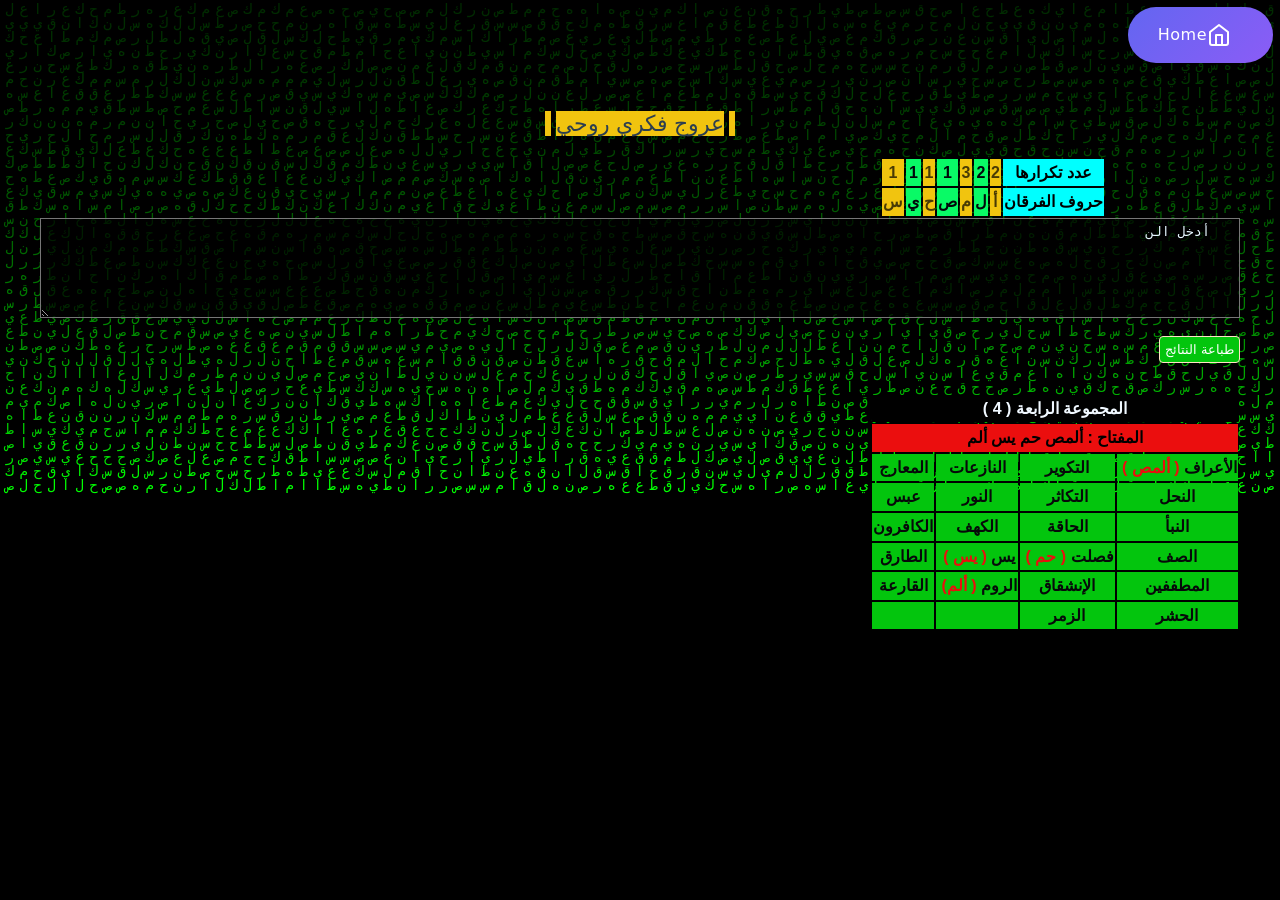
<file: furquanelhoda4.html>
<!DOCTYPE html>
<html lang="ar" dir="rtl">
<head>
    <meta charset="UTF-8">
    <meta name="viewport" content="width=device-width, initial-scale=1.0">
    <title>فرقان الهدى : 4 </title>
    <style>
        body {
            margin: 0;
           
            background-color: black;
            color: #000000;
            font-family: Arial, sans-serif;
        }
        #matrix-canvas {
            position: fixed;
            top: 0;
            left: 0;
            z-index: -1;
        }
        .content {
            position: relative;
            z-index: 1;
            padding: 20px;
        }
       
     
      
        /* after matrix css */
        #inputText {
            width: 100%;
            height: 100px;
            margin-bottom: 10px;
            padding: 5px;
            background-color: rgba(0, 0, 0, 0.705);
            color: #e6f7ff;
        }
        
        #output {
 
  padding: 10px;
  margin-top: 10px;
  white-space: pre-wrap;
    font-family: Arial, Helvetica, sans-serif;
  overflow-wrap: break-word; /* Optional for older browsers */
}



        .input-line, .output-line, .counters {
            margin-bottom: 5px;
            padding: 5px;
        }
        .input-line {
            background-color: #e6f7ff;
        }
        .output-line {
            background-color: #f0fff0;
        }
        .counters {
            /* background-color: #fff0e6; */
            font-weight: bold;
            width: 100%;
            text-align: center;
            justify-content: center;
        }
        .highlight {
            position: relative;
            color: red;
            font-weight: bold;
        }
        .number {
            position: absolute;
            top: -0.7em;
            left: 50%;
            transform: translateX(-50%);
            font-size: 0.5em;
            font-weight: normal;
            color: blue;
        }
        .large-number {
            font-size: 0.35em;
            color: violet;
        }
        .comma {
            color: gold;
            font-weight: bold;
        }
        button {
            padding: 5px;
            background-color: rgb(3, 197, 13);;
            color: white;
            border: none;
            cursor: pointer;
            border-radius: 4px;
            border: 1px solid bisque;
        }
        button:hover {
            background-color: #e6f0e7;
            color: rgb(3, 197, 13);
            border: 1px solid rgb(17, 10, 1);

        }
        /* css table */
        table{
    width: 100%;
    direction: rtl;
    text-align: center;
    font-weight: bold;
}

.pl{
    background: #eb0e0e;
    color: black;
}
thead{
    background: black;
    color: aliceblue;
}
tbody{
    background: rgb(3, 197, 13);
    color: rgb(7, 9, 10);
}
/* css table1 */

#table1{
        width: 30%;
        font-weight: bold;
       direction: ltr;
     
    
    }

    .fred{
        background-color: aqua;
        color: black;
    }
    .one{
        background: #f1c40f;
        color: rgba(0, 0, 0, 0.699);
        margin: 2px;

    }
    .two{
        background: rgb(9, 250, 102);
        color: rgb(2, 7, 10);
    }
    .span1{
            background-color:#f1c40f;
            padding: 5px;
            font-size: x-large;
        }
        .span2{
            background-color: rgb(223, 15, 32);
            padding: 5px;
            font-size: x-large;
            justify-content: center;
        }
        .centre{
            justify-content: center;
            text-align: center;
            
        }
        /* متجاوب مع جميع الأنظمة */
        @media screen and (max-width: 768px) {
    body {
        font-size: 14px;
    }
    
    .content {
        padding: 10px;
    }
    
    #inputText {
        height: 80px;
    }
    
    .counters {
        width: 100%;
    }
    
    #table1 {
        width: 100%;
        direction: rtl;
    }
    
    .span1, .span2 {
        font-size: large;
    }
}

@media screen and (max-width: 480px) {
    body {
        font-size: 12px;
    }
    
    #inputText {
        height: 60px;
    }
    
    .span1, .span2 {
        font-size: medium;
    }
}

/* تحسينات عامة للتجاوب */
body {
    font-size: 16px;
    line-height: 1.6;
}

.content {
    max-width: 1200px;
    margin: 0 auto;
    padding: 20px;
}

#inputText, #output {
    width: 100%;
    box-sizing: border-box;
}

table {
    overflow-x: auto;
    display: block;
}

img {
    max-width: 100%;
    height: auto;
}

/* تحسين التجاوب للكانفاس */
#matrix-canvas {
    width: 100vw;
    height: 100vh;
}

/* last table counters */
#table-7 {
            width: 100%;
            max-width: 600px;
            /* background-color: #ffffff; */
            color: #333333;
            border-collapse: collapse;
            box-shadow: 0 0 20px rgba(0, 0, 0, 0.1);
            direction: ltr;

        }
        #table-7 th, #table-7 td {
            padding: 12px;
            text-align: center;
            border: 1px solid #e0e0e0;
        }
        #table-7 thead {
            background-color: #4CAF50;
            color: white;
        }
        #table-7 thead th {
            font-weight: bold;
        }
        #table-7 tbody tr:nth-child(even) {
            background-color: #f9f9f9;
        }
        #table-7 tbody tr:hover {
            background-color: #f0fff0;
        }
        @media (max-width: 600px) {
            #table-7 {
                font-size: 14px;
            }
            #table-7 th, #table-7 td {
                padding: 8px;
            }
        }

        
        /* svg home */
        .home-button {
            display: inline-flex;
            align-items: center;
            padding: 15px 30px;
            background: linear-gradient(135deg, #6366f1, #8b5cf6);
            border: none;
            border-radius: 50px;
            cursor: pointer;
            text-decoration: none;
            transition: all 0.4s cubic-bezier(0.4, 0, 0.2, 1);
            position: relative;
            overflow: hidden;
            margin: 7px;
        }

        .home-button::before {
            content: '';
            position: absolute;
            top: 0;
            left: -100%;
            width: 100%;
            height: 100%;
            background: linear-gradient(
                90deg,
                transparent,
                rgba(255, 255, 255, 0.2),
                transparent
            );
            transition: 0.5s;
        }

        .home-button:hover::before {
            left: 100%;
        }

        .home-button:hover {
            transform: translateY(-3px);
            box-shadow: 0 8px 20px rgba(99, 102, 241, 0.4);
            padding: 15px 35px;
        }

        .home-icon {
            margin-right: 12px;
            animation: float 2s ease-in-out infinite;
        }

        .button-text {
            color: white;
            font-family: system-ui, -apple-system, sans-serif;
            font-size: 16px;
            font-weight: 500;
            letter-spacing: 0.5px;
        }

        @keyframes float {
            0%, 100% {
                transform: translateY(0);
            }
            50% {
                transform: translateY(-3px);
            }
        }

        @keyframes pulse {
            0% {
                transform: scale(1);
            }
            50% {
                transform: scale(1.05);
            }
            100% {
                transform: scale(1);
            }
        }

        .home-button:active {
            transform: scale(0.95);
        }

        @media (max-width: 480px) {
            .home-button {
                padding: 12px 25px;
            }
            
            .home-button:hover {
                padding: 12px 30px;
            }
            
            .button-text {
                font-size: 14px;
            }
        }
        /* End svg home */
    </style>
</head>
<body>
    
    <!--  svg home -->
   
    <a href="./index.html" class="home-button">
        <svg class="home-icon" width="24" height="24" viewBox="0 0 24 24" fill="none" stroke="white" stroke-width="2" stroke-linecap="round" stroke-linejoin="round">
            <path d="M3 9l9-7 9 7v11a2 2 0 0 1-2 2H5a2 2 0 0 1-2-2z"></path>
            <polyline points="9 22 9 12 15 12 15 22"></polyline>
        </svg>
        <span class="button-text">Home</span>
    </a>
    <!-- End svg home -->
    <canvas id="matrix-canvas"></canvas>
    <div class="content">
    <p style="text-align:center">
        <span style="color:#9b59b6; font-size:22px; background-color:#f1c40f">&nbsp;</span>
        <span style="color:#2c3e50; font-size:22px; background-color:#f1c40f">عروج فكري روحي</span>
        <span style="color:#9b59b6; font-size:22px; background-color:#f1c40f">&nbsp;</span>
    </p>
    
    <table id="table1">
        <thead>
            <tr>
             
                <th class="one">1 </th>
                <th class="two">1 </th>
                <th class="one">1 </th>
                <th class="two">1 </th>
                <th class="one">3 </th>
                <th class="two">2 </th>
                <th class="one">2 </th>
                <th class="fred">عدد تكرارها</th>
            </tr>
        </thead>
        <tbody>
            <tr>
                
               
                <th class="one">س</th>
                <th class="two">ي</th>
                <th class="one">ح</th>
                <th class="two">ص</th>
                <th class="one">م</th>
                <th class="two">ل</th>
                <th class="one">أ</th>
                <th class="fred">حروف الفرقان</th>
            </tr>
           
        </tbody>
    </table>
    <textarea name="text" id="inputText"  oninput="analyzeText()" required></textarea>
    <button onclick="printResult()">طباعة النتائج</button>
    <div id="output"></div>
<div>
    
    <table dir="rtl">
        <thead>
            <tr>
                <th colspan="6">المجموعة الرابعة ( 4 )</th>
             
            </tr>
        </thead>
        <caption>
            <tr>
                <th colspan="6" class="pl">المفتاح  : ألمص حم يس ألم      </th>

             
            </tr>
        </caption>
      
        <tbody>
<tr>
    <th>الأعراف&nbsp;<span style="color: #eb0e0e;">( ألمص )</span>&nbsp;</th>
    <th>التكوير</th>
    <th>النازعات</th>
    <th>المعارج</th>
</tr>
<tr>
    <th>النحل</th>
    <th>التكاثر</th>
    <th>النور</th>
    <th>عبس</th>
</tr>
<tr>
    <th>النبأ</th>
    <th>الحاقة</th>
    <th>الكهف</th>
    <th>الكافرون</th>
</tr>
<tr>
    <th>الصف</th>
    <th>فصلت&nbsp;<span style="color: #eb0e0e;">( حم )</span>&nbsp;</th>
    <th>يس&nbsp;<span style="color: #eb0e0e;">( يس )</span>&nbsp;</th>
    <th>الطارق</th>
</tr>
<tr>
    <th>المطففين</th>
    <th>الإنشقاق</th>
    <th>الروم&nbsp;<span style="color: #eb0e0e;">( ألم)</span>&nbsp;</th>
    <th>القارعة</th>
</tr>
<tr>
    <th>الحشر</th>
    <th>الزمر</th>
    <th></th>
    <th></th>
</tr>
        </tbody>
    </table>
</div>
</div>
    <script>
        

          // svg home
          const homeButton = document.querySelector('.home-button');
        
        homeButton.addEventListener('mouseenter', () => {
            homeButton.style.animation = 'pulse 1s infinite';
        });

        homeButton.addEventListener('mouseleave', () => {
            homeButton.style.animation = 'none';
            void homeButton.offsetWidth;
        });

        homeButton.addEventListener('click', function(e) {
            e.preventDefault();
            this.style.transform = 'scale(0.95)';
            
            // إضافة توجيه بعد انتهاء التأثير البصري
            setTimeout(() => {
                this.style.transform = 'scale(1)';
                window.location.href = './index.html';
            }, 100);
        });
          // End svg home

        const canvas = document.getElementById('matrix-canvas');
        const ctx = canvas.getContext('2d');

        canvas.width = window.innerWidth;
        canvas.height = window.innerHeight;

        const arabic = 'طعمانصلكهيسرحق';
        const fontSize = 14;
        const columns = canvas.width / fontSize;

        const rainDrops = [];

        for (let x = 0; x < columns; x++) {
            rainDrops[x] = 1;
        }

        function draw() {
            ctx.fillStyle = 'rgba(0, 0, 0, 0.05)';
            ctx.fillRect(0, 0, canvas.width, canvas.height);

            ctx.fillStyle = '#0F0';
            ctx.font = fontSize + 'px monospace';

            for (let i = 0; i < rainDrops.length; i++) {
                const text = arabic.charAt(Math.floor(Math.random() * arabic.length));
                ctx.fillText(text, i * fontSize, rainDrops[i] * fontSize);

                if (rainDrops[i] * fontSize > canvas.height && Math.random() > 0.975) {
                    rainDrops[i] = 0;
                }
                rainDrops[i]++;
            }
        }

        setInterval(draw, 30);

        window.addEventListener('resize', () => {
            canvas.width = window.innerWidth;
            canvas.height = window.innerHeight;
        });
        // furquan el hoda content javasript
        const highlightChars = {
            'ا': '2', 'أ': '2', 'إ': '2', 'ئ': '2','ؤ': '2', 'ء': '2', 'ى': '2', 'آ': '2',
            'ل': '2',
            'م': '3',
            'ص': '1',
            'ح': '1',
            'ي': '1',
            'س': '1'
        };
        const highlightChars1 = ['ا', 'أ', 'إ', 'ئ','ؤ', 'ء', 'ى', 'آ', 'ل', 'م', 'ص', 'ح', 'ي', 'س'];

        function highlightText(text) {
            return text.split('').map(char => {
                if (char in highlightChars) {
                    const number = highlightChars[char];
                    const numberClass = parseInt(number) > 9 ? 'number large-number' : 'number';
                    return `<span class="highlight">${char}<span class="${numberClass}">${number}</span></span>`;
                }
                return char;
            }).join('');
        }

        // script placeholder
        
        const runInput = document.querySelector('#inputText');
        const line = '   أدخل النص القرآني هنا ......';
        const speed = 100;
        let i = 0;
        let done;

        function run_line() {
            if (i++ < line.length) {
                runInput.value = line.substring(0, i);
            } else {
                runInput.value = " ";
                i = 0;
            }
            done = setTimeout(run_line, speed);
        }
        run_line();

        const inputText = document.getElementById('inputText');
        const customAttr = inputText.getAttribute('placeholder');

        inputText.addEventListener('focus', function () {
            clearTimeout(done);
            this.value = '';
            if (this.hasAttribute('placeholder')) {
                this.removeAttribute('placeholder');
            }
        });

        inputText.addEventListener('blur', function () {
            this.setAttribute('placeholder', customAttr);
        });

        //end script place holder
        function highlightText1(text) {
            return text.split('').map(char => 
                highlightChars1.includes(char) ? `<span class="highlight">${char}</span>` : char
            ).join('');
        }


        function analyzeText() {
            const inputText = document.getElementById('inputText').value;
            const outputDiv = document.getElementById('output');
            outputDiv.innerHTML = `<p dir="rtl"><span style="color:#ff0099"><span style="font-size:22px"><span style="background-color:#000000">&nbsp; ألمص حم يس ألم&nbsp; &nbsp;</span></span></span></p>`;

            const lines = inputText.split('\n');
            let totalAnalysis = '';
            
            lines.forEach((line, index) => {
                if (line.trim() !== '') {
                    outputDiv.innerHTML += `<div class="input-line">القرآن: ${highlightText1(line)}</div>`;

                    outputDiv.innerHTML += `<div class="input-line">القرآن: ${highlightText(line)}</div>`;
                    const lineAnalysis = analyzeLine(line);
                    outputDiv.innerHTML += `<div class="output-line">فرقان: ${lineAnalysis}</div>`;
                    totalAnalysis += lineAnalysis + ' ';
                }
            });

            const wordCount = countWords(inputText);
            const allCharCount = countAllChars(inputText);
            const specificCharCounts = countSpecificChars(inputText);

            
            outputDiv.innerHTML += `<div class="counters">
           <table id="table-7">
        <thead>
            <tr>
                <th colspan="2">فرقان الهدى عروج فكري</th>
            </tr>
            <tr>
                <th colspan="2">إحصائيات النص القرآني كاملا</th>
            </tr>
        </thead>
        <tbody>
            <tr>
                <th id="tasnimsaid">${wordCount}</th>
                <th>عدد الكلمات</th>
            </tr>
            <tr>
                <th id="tasnimsaid1">${allCharCount}</th>
                <th>عدد جميع الحروف</th>
            </tr>
            <tr>
                <th id="tasnimsaid2">${specificCharCounts.total}</th>
                <th>عدد الحروف (أ، ل، م، ص، ح، ي، س)</th>
            </tr>
            <tr>
                <th id="tasnimsaid3">${specificCharCounts.alif}</th>
                <th>عدد حرف (أ)</th>
            </tr>
            <tr>
                <th id="tasnimsaid4">${specificCharCounts.lam}</th>
                <th>عدد حرف (ل)</th>
            </tr>
            <tr>
                <th id="tasnimsaid5">${specificCharCounts.meem}</th>
                <th>عدد حرف (م)</th>
            </tr>
            <tr>
                <th id="tasnimsaid6">${specificCharCounts.sad}</th>
                <th>عدد حرف (ص)</th>
            </tr>
                <tr>
        <th>${specificCharCounts.hhae}</th>
        <th>عدد حرف (ح)</th>
    </tr>
        <tr>
        <th>${specificCharCounts.yaa}</th>
        <th>عدد حرف (ي)</th>
    </tr>
        <tr>
        <th>${specificCharCounts.sine}</th>
        <th>عدد حرف (س)</th>
    </tr>
        </tbody>
    </table>

            </div>`;

        }

        function analyzeLine(line) {
            const words = line.split(' ');
            return words.map(analyzeWord).join('<span class="comma"> ، </span>');
        }

        function analyzeWord(word) {
            let result = '';
            for (let char of word) {
                if (['ا', 'أ','ئ', 'ى','ء','ؤ' , 'إ', 'آ'].includes(char)) {
                    result += 'ألف ألف ';
                } else if (char === 'ل') {
                    result += 'لام لام ';
                } else if (char === 'م') {
                    result += 'ميم ميم ميم ';
                } else if (char === 'ص') {
                    result += 'صاد ';
                } else if (char === 'ح') {
                    result += 'حاء ';
                } else if (char === 'ي') {
                    result += 'ياء ';
                } else if (char === 'س') {
                    result += 'سين ';
                }
            }
            return result.trim();
        }

        function countWords(text) {
            return text.trim().split(/\s+/).length;
        }

        function countAllChars(text) {
            return text.replace(/\s/g, '').length;
        }

        function countSpecificChars(text) {
            const counts = {
                alif: 0,
                lam: 0,
                meem: 0,
                sad: 0,
                hhae: 0,
                yaa: 0,
                sine: 0,
                total: 0
            };

            for (let char of text) {
                if (['ا', 'أ','ئ', 'ى','ء','ؤ' , 'إ', 'آ'].includes(char)) {
                    counts.alif++;
                    counts.total++;
                } else if (char === 'ل') {
                    counts.lam++;
                    counts.total++;
                } else if (char === 'م') {
                    counts.meem++;
                    counts.total++;
                } else if (char === 'ص') {
                    counts.sad++;
                    counts.total++;
                } else if (char === 'ح') {
                    counts.hhae++;
                    counts.total++;
                } else if (char === 'ي') {
                    counts.yaa++;
                    counts.total++;
                } else if (char === 'س') {
                    counts.sine++;
                    counts.total++;
                }
            }

            return counts;
        }

        function printResult() {
            const printContents = document.getElementById('output').innerHTML;
            const originalContents = document.body.innerHTML;
            document.body.innerHTML = printContents;
            window.print();
            document.body.innerHTML = originalContents;
        }
    </script>
</body>
</html>
</file>
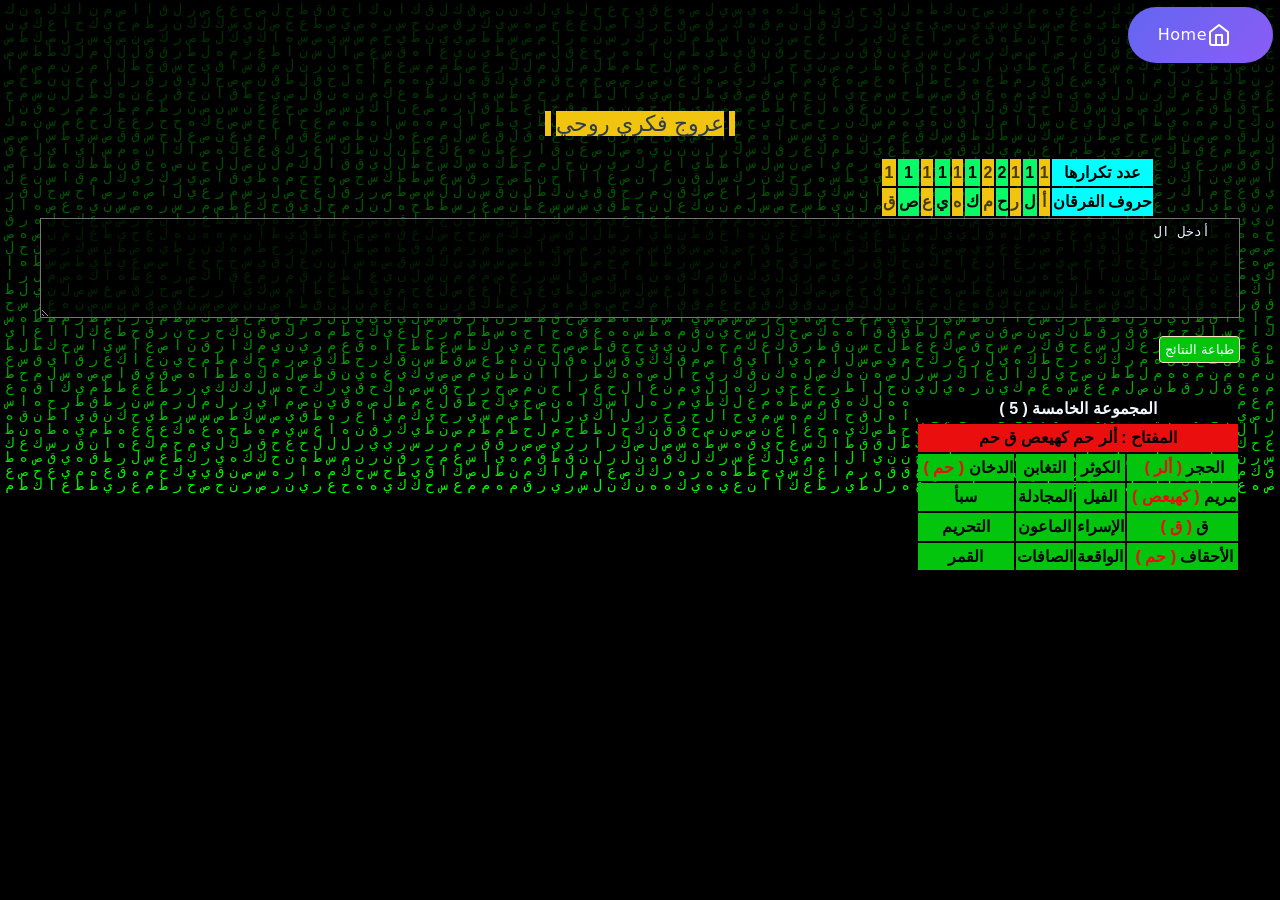
<file: furquanelhoda5.html>
<!DOCTYPE html>
<html lang="ar" dir="rtl">
<head>
    <meta charset="UTF-8">
    <meta name="viewport" content="width=device-width, initial-scale=1.0">
    <title>فرقان الهدى : 5</title>
    <style>
       
       body {
            margin: 0;
           
            background-color: black;
            color: #000000;
            font-family: Arial, sans-serif;
        }
        #matrix-canvas {
            position: fixed;
            top: 0;
            left: 0;
            z-index: -1;
        }
        .content {
            position: relative;
            z-index: 1;
            padding: 20px;
        }
       
     
      
        /* after matrix css */
        #inputText {
            width: 100%;
            height: 100px;
            margin-bottom: 10px;
            padding: 5px;
            background-color: rgba(0, 0, 0, 0.705);
            color: #e6f7ff;
        }
        
        #output {
 
  padding: 10px;
  margin-top: 10px;
  white-space: pre-wrap;
    font-family: Arial, Helvetica, sans-serif;
  overflow-wrap: break-word; /* Optional for older browsers */
}



        .input-line, .output-line, .counters {
            margin-bottom: 5px;
            padding: 5px;
        }
        .input-line {
            background-color: #e6f7ff;
        }
        .output-line {
            background-color: #f0fff0;
        }
        .counters {
            /* background-color: #fff0e6; */
            font-weight: bold;
            width: 100%;
            text-align: center;
            justify-content: center;
        }
        .highlight {
            position: relative;
            color: red;
            font-weight: bold;
        }
        .number {
            position: absolute;
            top: -0.7em;
            left: 50%;
            transform: translateX(-50%);
            font-size: 0.5em;
            font-weight: normal;
            color: blue;
        }
        .large-number {
            font-size: 0.35em;
            color: violet;
        }
        .comma {
            color: gold;
            font-weight: bold;
        }
        button {
            padding: 5px;
            background-color: rgb(3, 197, 13);;
            color: white;
            border: none;
            cursor: pointer;
            border-radius: 4px;
            border: 1px solid bisque;
        }
        button:hover {
            background-color: #e6f0e7;
            color: rgb(3, 197, 13);
            border: 1px solid rgb(17, 10, 1);

        }
        /* css table */
        table{
    width: 100%;
    direction: rtl;
    text-align: center;
    font-weight: bold;
}

.pl{
    background: #eb0e0e;
    color: black;
}
thead{
    background: black;
    color: aliceblue;
}
tbody{
    background: rgb(3, 197, 13);
    color: rgb(7, 9, 10);
}
/* css table1 */

#table1{
        width: 30%;
        font-weight: bold;
       direction: ltr;
     
    
    }

    .fred{
        background-color: aqua;
        color: black;
    }
    .one{
        background: #f1c40f;
        color: rgba(0, 0, 0, 0.699);
        margin: 2px;

    }
    .two{
        background: rgb(9, 250, 102);
        color: rgb(2, 7, 10);
    }
    .span1{
            background-color:#f1c40f;
            padding: 5px;
            font-size: x-large;
        }
        .span2{
            background-color: rgb(223, 15, 32);
            padding: 5px;
            font-size: x-large;
            justify-content: center;
        }
        .centre{
            justify-content: center;
            text-align: center;
            
        }
        /* متجاوب مع جميع الأنظمة */
        @media screen and (max-width: 768px) {
    body {
        font-size: 14px;
    }
    
    .content {
        padding: 10px;
    }
    
    #inputText {
        height: 80px;
    }
    
    .counters {
        width: 100%;
    }
    
    #table1 {
        width: 100%;
        direction: rtl;
    }
    
    .span1, .span2 {
        font-size: large;
    }
}

@media screen and (max-width: 480px) {
    body {
        font-size: 12px;
    }
    
    #inputText {
        height: 60px;
    }
    
    .span1, .span2 {
        font-size: medium;
    }
}

/* تحسينات عامة للتجاوب */
body {
    font-size: 16px;
    line-height: 1.6;
}

.content {
    max-width: 1200px;
    margin: 0 auto;
    padding: 20px;
}

#inputText, #output {
    width: 100%;
    box-sizing: border-box;
}

table {
    overflow-x: auto;
    display: block;
}

img {
    max-width: 100%;
    height: auto;
}

/* تحسين التجاوب للكانفاس */
#matrix-canvas {
    width: 100vw;
    height: 100vh;
}

/* last table counters */
#table-7 {
            width: 100%;
            max-width: 600px;
            /* background-color: #ffffff; */
            color: #333333;
            border-collapse: collapse;
            box-shadow: 0 0 20px rgba(0, 0, 0, 0.1);
            direction: ltr;

        }
        #table-7 th, #table-7 td {
            padding: 12px;
            text-align: center;
            border: 1px solid #e0e0e0;
        }
        #table-7 thead {
            background-color: #4CAF50;
            color: white;
        }
        #table-7 thead th {
            font-weight: bold;
        }
        #table-7 tbody tr:nth-child(even) {
            background-color: #f9f9f9;
        }
        #table-7 tbody tr:hover {
            background-color: #f0fff0;
        }
        @media (max-width: 600px) {
            #table-7 {
                font-size: 14px;
            }
            #table-7 th, #table-7 td {
                padding: 8px;
            }
        }

        
        /* svg home */
        .home-button {
            display: inline-flex;
            align-items: center;
            padding: 15px 30px;
            background: linear-gradient(135deg, #6366f1, #8b5cf6);
            border: none;
            border-radius: 50px;
            cursor: pointer;
            text-decoration: none;
            transition: all 0.4s cubic-bezier(0.4, 0, 0.2, 1);
            position: relative;
            overflow: hidden;
            margin: 7px;
        }

        .home-button::before {
            content: '';
            position: absolute;
            top: 0;
            left: -100%;
            width: 100%;
            height: 100%;
            background: linear-gradient(
                90deg,
                transparent,
                rgba(255, 255, 255, 0.2),
                transparent
            );
            transition: 0.5s;
        }

        .home-button:hover::before {
            left: 100%;
        }

        .home-button:hover {
            transform: translateY(-3px);
            box-shadow: 0 8px 20px rgba(99, 102, 241, 0.4);
            padding: 15px 35px;
        }

        .home-icon {
            margin-right: 12px;
            animation: float 2s ease-in-out infinite;
        }

        .button-text {
            color: white;
            font-family: system-ui, -apple-system, sans-serif;
            font-size: 16px;
            font-weight: 500;
            letter-spacing: 0.5px;
        }

        @keyframes float {
            0%, 100% {
                transform: translateY(0);
            }
            50% {
                transform: translateY(-3px);
            }
        }

        @keyframes pulse {
            0% {
                transform: scale(1);
            }
            50% {
                transform: scale(1.05);
            }
            100% {
                transform: scale(1);
            }
        }

        .home-button:active {
            transform: scale(0.95);
        }

        @media (max-width: 480px) {
            .home-button {
                padding: 12px 25px;
            }
            
            .home-button:hover {
                padding: 12px 30px;
            }
            
            .button-text {
                font-size: 14px;
            }
        }
        /* End svg home */
    </style>
</head>
<body>
    
    <!--  svg home -->
   
    <a href="./index.html" class="home-button">
        <svg class="home-icon" width="24" height="24" viewBox="0 0 24 24" fill="none" stroke="white" stroke-width="2" stroke-linecap="round" stroke-linejoin="round">
            <path d="M3 9l9-7 9 7v11a2 2 0 0 1-2 2H5a2 2 0 0 1-2-2z"></path>
            <polyline points="9 22 9 12 15 12 15 22"></polyline>
        </svg>
        <span class="button-text">Home</span>
    </a>
    <!-- End svg home -->
    <canvas id="matrix-canvas"></canvas>
    <div class="content">
    <p style="text-align:center">
        <span style="color:#9b59b6; font-size:22px; background-color:#f1c40f">&nbsp;</span>
        <span style="color:#2c3e50; font-size:22px; background-color:#f1c40f">عروج فكري روحي</span>
        <span style="color:#9b59b6; font-size:22px; background-color:#f1c40f">&nbsp;</span>
    </p>
    
    <table id="table1">
        <thead>
            <tr>
               
                <th class="one">1 </th>
                <th class="two">1 </th>
                <th class="one">1 </th>
                <th class="two">1 </th>
                <th class="one">1 </th>
                <th class="two">1 </th>
                <th class="one">2 </th>
                <th class="two">2 </th>
                <th class="one">1 </th>
                <th class="two">1 </th>
                <th class="one">1 </th>
                <th class="fred">عدد تكرارها</th>
            </tr>
        </thead>
        <tbody>
            <tr>
               
                <th class="one">ق</th>
                <th class="two">ص</th>
                <th class="one">ع</th>
                <th class="two">ي</th>
                <th class="one">ه</th>
                <th class="two">ك</th>
                <th class="one">م</th>
                <th class="two">ح</th>
                <th class="one">ر</th>
                <th class="two">ل</th>
                <th class="one">أ</th>
                <th class="fred">حروف الفرقان</th>
            </tr>
           
        </tbody>
    </table>
    <textarea name="text" id="inputText"  oninput="analyzeText()" required></textarea>
    <button onclick="printResult()">طباعة النتائج</button>
    <div id="output"></div>
<div>
    
    <table dir="rtl">
        <thead>
            <tr>
                <th colspan="4">المجموعة الخامسة ( 5 )</th>
             
            </tr>
        </thead>
        <caption>
            <tr>
                <th colspan="4" class="pl">المفتاح  :  ألر حم كهيعص ق حم      </th>

             
            </tr>
        </caption>
      
        <tbody>
            <tr>
                <th>الحجر&nbsp;<span style="color: #eb0e0e;">( ألر )</span>&nbsp;</th>
                <th>الكوثر</th>
                <th>التغابن</th>
                <th>الدخان&nbsp;<span style="color: #eb0e0e;">( حم )</span>&nbsp;</th>
            </tr>
            <tr>
                <th>مريم&nbsp;<span style="color: #eb0e0e;">( كهيعص )</span>&nbsp;</th>
                <th>الفيل</th>
                <th>المجادلة</th>
                <th>سبأ</th>
            </tr>
            <tr>
                <th>ق&nbsp;<span style="color: #eb0e0e;">( ق )</span>&nbsp;</th>
                <th>الإسراء</th>
                <th>الماعون</th>
                <th>التحريم</th>
            </tr>
            <tr>
                <th>الأحقاف&nbsp;<span style="color: #eb0e0e;">( حم )</span>&nbsp;</th>
                <th>الواقعة</th>
                <th>الصافات</th>
                <th>القمر</th>
            </tr>

        </tbody>
       </table>
</div>
</div>
    <script>
        

        
          // svg home
          const homeButton = document.querySelector('.home-button');
        
        homeButton.addEventListener('mouseenter', () => {
            homeButton.style.animation = 'pulse 1s infinite';
        });

        homeButton.addEventListener('mouseleave', () => {
            homeButton.style.animation = 'none';
            void homeButton.offsetWidth;
        });

        homeButton.addEventListener('click', function(e) {
            e.preventDefault();
            this.style.transform = 'scale(0.95)';
            
            // إضافة توجيه بعد انتهاء التأثير البصري
            setTimeout(() => {
                this.style.transform = 'scale(1)';
                window.location.href = './index.html';
            }, 100);
        });
          // End svg home
        const canvas = document.getElementById('matrix-canvas');
        const ctx = canvas.getContext('2d');

        canvas.width = window.innerWidth;
        canvas.height = window.innerHeight;

        const arabic = 'طعمانصلكهيسرحق';
        const fontSize = 14;
        const columns = canvas.width / fontSize;

        const rainDrops = [];

        for (let x = 0; x < columns; x++) {
            rainDrops[x] = 1;
        }

        function draw() {
            ctx.fillStyle = 'rgba(0, 0, 0, 0.05)';
            ctx.fillRect(0, 0, canvas.width, canvas.height);

            ctx.fillStyle = '#0F0';
            ctx.font = fontSize + 'px monospace';

            for (let i = 0; i < rainDrops.length; i++) {
                const text = arabic.charAt(Math.floor(Math.random() * arabic.length));
                ctx.fillText(text, i * fontSize, rainDrops[i] * fontSize);

                if (rainDrops[i] * fontSize > canvas.height && Math.random() > 0.975) {
                    rainDrops[i] = 0;
                }
                rainDrops[i]++;
            }
        }

        setInterval(draw, 30);

        window.addEventListener('resize', () => {
            canvas.width = window.innerWidth;
            canvas.height = window.innerHeight;
        });
        // furquan el hoda content javasript
        const highlightChars = {
            'ا': '1', 'أ': '1', 'إ': '1', 'ئ': '1', 'ؤ': '1', 'ء': '1', 'ى': '1', 'آ': '1',
            'ل': '1',
            'م': '2',
            'ر': '1',
            'ح': '2',
            'ك': '1',
            'ه': '1', 
            'ي': '1',
            'ع': '1',
            'ص': '1',
            'ق': '1'
        };
        const highlightChars1 = ['ا', 'أ', 'إ', 'ئ','ؤ', 'ء', 'ى', 'آ', 'ل', 'م', 'ر', 'ح', 'ك', 'ه', 'ي', 'ع', 'ص', 'ق'];
        function highlightText(text) {
            return text.split('').map(char => {
                if (char in highlightChars) {
                    const number = highlightChars[char];
                    const numberClass = parseInt(number) > 9 ? 'number large-number' : 'number';
                    return `<span class="highlight">${char}<span class="${numberClass}">${number}</span></span>`;
                }
                return char;
            }).join('');
        }

        // script placeholder
        
        const runInput = document.querySelector('#inputText');
        const line = '   أدخل النص القرآني هنا ......';
        const speed = 100;
        let i = 0;
        let done;

        function run_line() {
            if (i++ < line.length) {
                runInput.value = line.substring(0, i);
            } else {
                runInput.value = " ";
                i = 0;
            }
            done = setTimeout(run_line, speed);
        }
        run_line();

        const inputText = document.getElementById('inputText');
        const customAttr = inputText.getAttribute('placeholder');

        inputText.addEventListener('focus', function () {
            clearTimeout(done);
            this.value = '';
            if (this.hasAttribute('placeholder')) {
                this.removeAttribute('placeholder');
            }
        });

        inputText.addEventListener('blur', function () {
            this.setAttribute('placeholder', customAttr);
        });

        //end script place holder
        function highlightText1(text) {
            return text.split('').map(char => 
                highlightChars1.includes(char) ? `<span class="highlight">${char}</span>` : char
            ).join('');
        }

        function analyzeText() {
            const inputText = document.getElementById('inputText').value;
            const outputDiv = document.getElementById('output');
            outputDiv.innerHTML = `<p dir="rtl"><span style="color:#ff0099"><span style="font-size:22px"><span style="background-color:#000000">&nbsp; ألر حم كهيعص ق حم&nbsp; &nbsp;</span></span></span></p>`;

            const lines = inputText.split('\n');
            let totalAnalysis = '';
            
            lines.forEach((line, index) => {
                if (line.trim() !== '') {
                    outputDiv.innerHTML += `<div class="input-line">القرآن: ${highlightText1(line)}</div>`;
                    outputDiv.innerHTML += `<div class="input-line">القرآن: ${highlightText(line)}</div>`;
                    const lineAnalysis = analyzeLine(line);
                    outputDiv.innerHTML += `<div class="output-line">فرقان: ${lineAnalysis}</div>`;
                    totalAnalysis += lineAnalysis + ' ';
                }
            });

            const wordCount = countWords(inputText);
            const allCharCount = countAllChars(inputText);
            const specificCharCounts = countSpecificChars(inputText);

       
            outputDiv.innerHTML += `<div class="counters">
           <table id="table-7">
        <thead>
            <tr>
                <th colspan="2">فرقان الهدى عروج فكري</th>
            </tr>
            <tr>
                <th colspan="2">إحصائيات النص القرآني كاملا</th>
            </tr>
        </thead>
        <tbody>
            <tr>
                <th id="tasnimsaid">${wordCount}</th>
                <th>عدد الكلمات</th>
            </tr>
            <tr>
                <th id="tasnimsaid1">${allCharCount}</th>
                <th>عدد جميع الحروف</th>
            </tr>
            <tr>
                <th id="tasnimsaid2">${specificCharCounts.total}</th>
                <th>عدد الحروف (أ، ل، م، ر، ح، ك، ه، ي، ع، ص، ق)</th>
            </tr>
            <tr>
                <th id="tasnimsaid3">${specificCharCounts.alif}</th>
                <th>عدد حرف (أ)</th>
            </tr>
            <tr>
                <th id="tasnimsaid4">${specificCharCounts.lam}</th>
                <th>عدد حرف (ل)</th>
            </tr>
              <tr>
                <th id="tasnimsaid5">${specificCharCounts.meem}</th>
                <th>عدد حرف (م)</th>
            </tr>
                <tr>
        <th>${specificCharCounts.raa}</th>
        <th>عدد حرف (ر)</th>
    </tr>
        <tr>
        <th>${specificCharCounts.hhae}</th>
        <th>عدد حرف (ح)</th>
    </tr>
          
                <tr>
        <th>${specificCharCounts.kaf}</th>
        <th>عدد حرف (ك)</th>
    </tr>
        <tr>
        <th>${specificCharCounts.hae}</th>
        <th>عدد حرف (ه)</th>
    </tr>
        <tr>
        <th>${specificCharCounts.yaa}</th>
        <th>عدد حرف (ي)</th>
    </tr>
        <tr>
        <th>${specificCharCounts.ine}</th>
        <th>عدد حرف (ع)</th>
    </tr>
        <tr>
        <th>${specificCharCounts.sad}</th>
        <th>عدد حرف (ص)</th>
    </tr>
        <tr>
        <th></th>
        <th>عدد حرف (ق)</th>
    </tr>
            <tr>
                <th id="tasnimsaid6">${specificCharCounts.paf}</th>
                <th>عدد حرف (ق)</th>
            </tr>
        </tbody>
    </table>

            </div>`;
        }

        function analyzeLine(line) {
            const words = line.split(' ');
            return words.map(analyzeWord).join('<span class="comma"> ، </span>');
        }

        function analyzeWord(word) {
            let result = '';
            for (let char of word) {
                if (['ا', 'أ', 'ئ', 'ى', 'ء', 'ؤ', 'إ', 'آ'].includes(char)) {
                    result += 'ألف ';
                } else if (char === 'ل') {
                    result += 'لام ';
                } else if (char === 'م') {
                    result += 'ميم ميم ';
                } else if (char === 'ر') {
                    result += 'راء ';
                } else if (char === 'ح') {
                    result += 'حاء حاء ';
                } else if (char === 'ك') {
                    result += 'كاف ';
                } else if (char === 'ه')  {
                    result += 'هاء ';
                } else if (char === 'ي') {
                    result += 'ياء ';
                } else if (char === 'ع') {
                    result += 'عين ';
                } else if (char === 'ص') {
                    result += 'صاد ';
                } else if (char === 'ق') {
                    result += 'قاف ';
                }
            }
            return result.trim();
        }

        function countWords(text) {
            return text.trim().split(/\s+/).length;
        }

        function countAllChars(text) {
            return text.replace(/\s/g, '').length;
        }

        function countSpecificChars(text) {
            const counts = {
                alif: 0, lam: 0, meem: 0, raa: 0, hhae: 0,
                kaf: 0, hae: 0, yaa: 0, ine: 0, sad: 0, paf: 0,
                total: 0
            };

            for (let char of text) {
                if (['ا', 'أ', 'ئ', 'ى', 'ء', 'ؤ', 'إ', 'آ'].includes(char)) {
                    counts.alif++;
                    counts.total++;
                } else if (char === 'ل') {
                    counts.lam++;
                    counts.total++;
                } else if (char === 'م') {
                    counts.meem++;
                    counts.total++;
                } else if (char === 'ر') {
                    counts.raa++;
                    counts.total++;
                } else if (char === 'ح') {
                    counts.hhae++;
                    counts.total++;
                } else if (char === 'ك') {
                    counts.kaf++;
                    counts.total++;
                } else if (char === 'ه') {
                    counts.hae++;
                    counts.total++;
                } else if (char === 'ي') {
                    counts.yaa++;
                    counts.total++;
                } else if (char === 'ع') {
                    counts.ine++;
                    counts.total++;
                } else if (char === 'ص') {
                    counts.sad++;
                    counts.total++;
                } else if (char === 'ق') {
                    counts.paf++;
                    counts.total++;
                }
            }

            return counts;
        }

        function printResult() {
            const printContents = document.getElementById('output').innerHTML;
            const originalContents = document.body.innerHTML;
            document.body.innerHTML = printContents;
            window.print();
            document.body.innerHTML = originalContents;
        }
    </script>
</body>
</html>
</file>
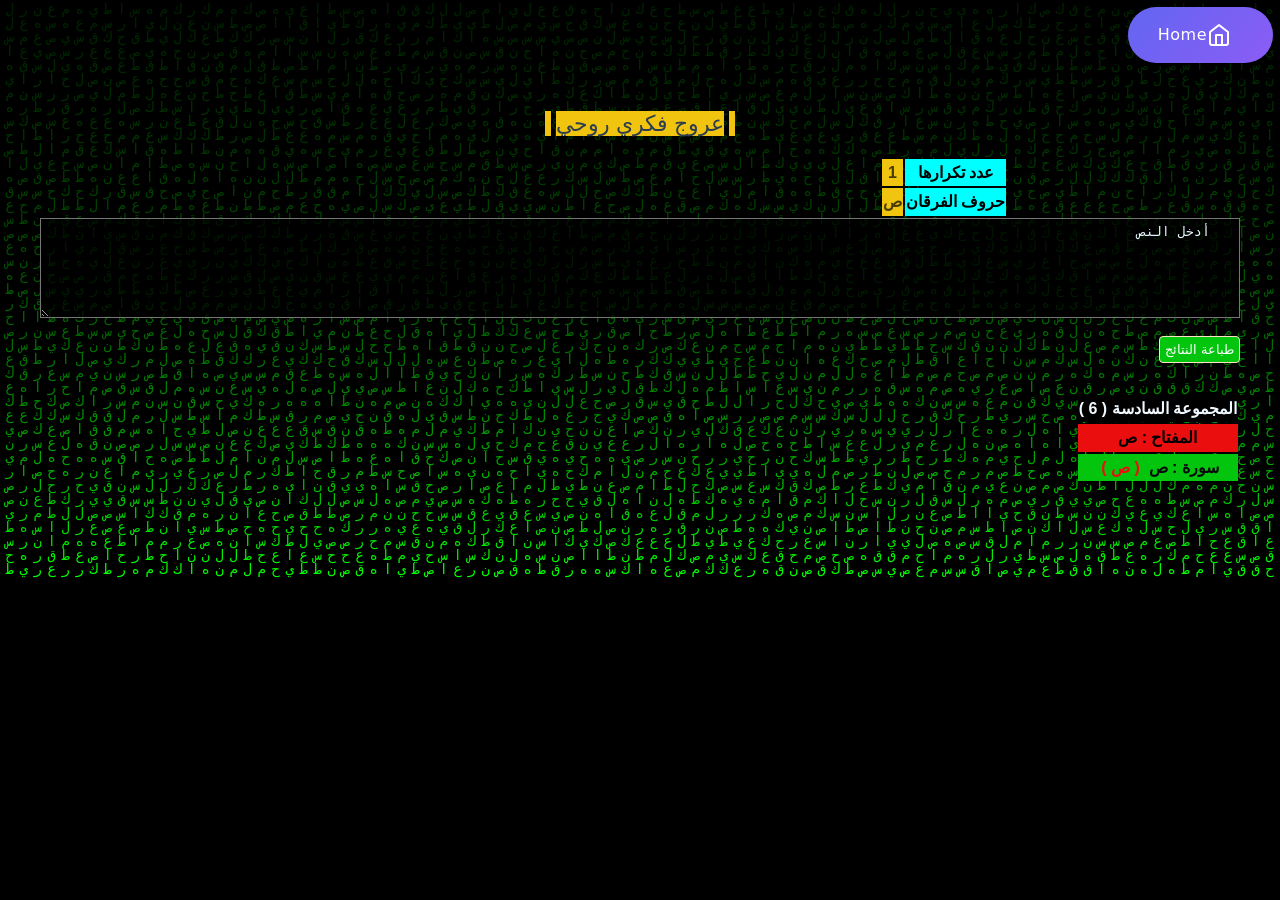
<file: furquanelhoda6.html>
<!DOCTYPE html>
<html lang="ar" dir="rtl">
<head>
    <meta charset="UTF-8">
    <meta name="viewport" content="width=device-width, initial-scale=1.0">
    <title>فرقان الهدى : 6</title>
    <style>
        body {
            margin: 0;
           
            background-color: black;
            color: #000000;
            font-family: Arial, sans-serif;
        }
        #matrix-canvas {
            position: fixed;
            top: 0;
            left: 0;
            z-index: -1;
        }
        .content {
            position: relative;
            z-index: 1;
            padding: 20px;
        }
       
     
      
        /* after matrix css */
        #inputText {
            width: 100%;
            height: 100px;
            margin-bottom: 10px;
            padding: 5px;
            background-color: rgba(0, 0, 0, 0.705);
            color: #e6f7ff;
        }
        
        #output {
 
  padding: 10px;
  margin-top: 10px;
  white-space: pre-wrap;
    font-family: Arial, Helvetica, sans-serif;
  overflow-wrap: break-word; /* Optional for older browsers */
}



        .input-line, .output-line, .counters {
            margin-bottom: 5px;
            padding: 5px;
        }
        .input-line {
            background-color: #e6f7ff;
        }
        .output-line {
            background-color: #f0fff0;
        }
        .counters {
            /* background-color: #fff0e6; */
            font-weight: bold;
            width: 100%;
            text-align: center;
            justify-content: center;
        }
        .highlight {
            position: relative;
            color: red;
            font-weight: bold;
        }
        .number {
            position: absolute;
            top: -0.7em;
            left: 50%;
            transform: translateX(-50%);
            font-size: 0.5em;
            font-weight: normal;
            color: blue;
        }
        .large-number {
            font-size: 0.35em;
            color: violet;
        }
        .comma {
            color: gold;
            font-weight: bold;
        }
        button {
            padding: 5px;
            background-color: rgb(3, 197, 13);;
            color: white;
            border: none;
            cursor: pointer;
            border-radius: 4px;
            border: 1px solid bisque;
        }
        button:hover {
            background-color: #e6f0e7;
            color: rgb(3, 197, 13);
            border: 1px solid rgb(17, 10, 1);

        }
        /* css table */
        table{
    width: 100%;
    direction: rtl;
    text-align: center;
    font-weight: bold;
}

.pl{
    background: #eb0e0e;
    color: black;
}
thead{
    background: black;
    color: aliceblue;
}
tbody{
    background: rgb(3, 197, 13);
    color: rgb(7, 9, 10);
}
/* css table1 */

#table1{
        width: 30%;
        font-weight: bold;
       direction: ltr;
     
    
    }

    .fred{
        background-color: aqua;
        color: black;
    }
    .one{
        background: #f1c40f;
        color: rgba(0, 0, 0, 0.699);
        margin: 2px;

    }
    .two{
        background: rgb(9, 250, 102);
        color: rgb(2, 7, 10);
    }
    .span1{
            background-color:#f1c40f;
            padding: 5px;
            font-size: x-large;
        }
        .span2{
            background-color: rgb(223, 15, 32);
            padding: 5px;
            font-size: x-large;
            justify-content: center;
        }
        .centre{
            justify-content: center;
            text-align: center;
            
        }
        /* متجاوب مع جميع الأنظمة */
        @media screen and (max-width: 768px) {
    body {
        font-size: 14px;
    }
    
    .content {
        padding: 10px;
    }
    
    #inputText {
        height: 80px;
    }
    
    .counters {
        width: 100%;
    }
    
    #table1 {
        width: 100%;
        direction: rtl;
    }
    
    .span1, .span2 {
        font-size: large;
    }
}

@media screen and (max-width: 480px) {
    body {
        font-size: 12px;
    }
    
    #inputText {
        height: 60px;
    }
    
    .span1, .span2 {
        font-size: medium;
    }
}

/* تحسينات عامة للتجاوب */
body {
    font-size: 16px;
    line-height: 1.6;
}

.content {
    max-width: 1200px;
    margin: 0 auto;
    padding: 20px;
}

#inputText, #output {
    width: 100%;
    box-sizing: border-box;
}

table {
    overflow-x: auto;
    display: block;
}

img {
    max-width: 100%;
    height: auto;
}

/* تحسين التجاوب للكانفاس */
#matrix-canvas {
    width: 100vw;
    height: 100vh;
}

/* last table counters */
#table-7 {
            width: 100%;
            max-width: 600px;
            /* background-color: #ffffff; */
            color: #333333;
            border-collapse: collapse;
            box-shadow: 0 0 20px rgba(0, 0, 0, 0.1);
            direction: ltr;

        }
        #table-7 th, #table-7 td {
            padding: 12px;
            text-align: center;
            border: 1px solid #e0e0e0;
        }
        #table-7 thead {
            background-color: #4CAF50;
            color: white;
        }
        #table-7 thead th {
            font-weight: bold;
        }
        #table-7 tbody tr:nth-child(even) {
            background-color: #f9f9f9;
        }
        #table-7 tbody tr:hover {
            background-color: #f0fff0;
        }
        @media (max-width: 600px) {
            #table-7 {
                font-size: 14px;
            }
            #table-7 th, #table-7 td {
                padding: 8px;
            }
        }

        
        /* svg home */
        .home-button {
            display: inline-flex;
            align-items: center;
            padding: 15px 30px;
            background: linear-gradient(135deg, #6366f1, #8b5cf6);
            border: none;
            border-radius: 50px;
            cursor: pointer;
            text-decoration: none;
            transition: all 0.4s cubic-bezier(0.4, 0, 0.2, 1);
            position: relative;
            overflow: hidden;
            margin: 7px;
        }

        .home-button::before {
            content: '';
            position: absolute;
            top: 0;
            left: -100%;
            width: 100%;
            height: 100%;
            background: linear-gradient(
                90deg,
                transparent,
                rgba(255, 255, 255, 0.2),
                transparent
            );
            transition: 0.5s;
        }

        .home-button:hover::before {
            left: 100%;
        }

        .home-button:hover {
            transform: translateY(-3px);
            box-shadow: 0 8px 20px rgba(99, 102, 241, 0.4);
            padding: 15px 35px;
        }

        .home-icon {
            margin-right: 12px;
            animation: float 2s ease-in-out infinite;
        }

        .button-text {
            color: white;
            font-family: system-ui, -apple-system, sans-serif;
            font-size: 16px;
            font-weight: 500;
            letter-spacing: 0.5px;
        }

        @keyframes float {
            0%, 100% {
                transform: translateY(0);
            }
            50% {
                transform: translateY(-3px);
            }
        }

        @keyframes pulse {
            0% {
                transform: scale(1);
            }
            50% {
                transform: scale(1.05);
            }
            100% {
                transform: scale(1);
            }
        }

        .home-button:active {
            transform: scale(0.95);
        }

        @media (max-width: 480px) {
            .home-button {
                padding: 12px 25px;
            }
            
            .home-button:hover {
                padding: 12px 30px;
            }
            
            .button-text {
                font-size: 14px;
            }
        }
        /* End svg home */
    </style>
</head>
<body>
    
    <!--  svg home -->
   
    <a href="./index.html" class="home-button">
        <svg class="home-icon" width="24" height="24" viewBox="0 0 24 24" fill="none" stroke="white" stroke-width="2" stroke-linecap="round" stroke-linejoin="round">
            <path d="M3 9l9-7 9 7v11a2 2 0 0 1-2 2H5a2 2 0 0 1-2-2z"></path>
            <polyline points="9 22 9 12 15 12 15 22"></polyline>
        </svg>
        <span class="button-text">Home</span>
    </a>
    <!-- End svg home -->
    <canvas id="matrix-canvas"></canvas>
    <div class="content">
    <p style="text-align:center">
        <span style="color:#9b59b6; font-size:22px; background-color:#f1c40f">&nbsp;</span>
        <span style="color:#2c3e50; font-size:22px; background-color:#f1c40f">عروج فكري روحي</span>
        <span style="color:#9b59b6; font-size:22px; background-color:#f1c40f">&nbsp;</span>
    </p>
    
    <table id="table1">
        <thead>
            <tr>
               
                <th class="one">1 </th>
                <th class="fred">عدد تكرارها</th>
            </tr>
        </thead>
        <tbody>
            <tr>
              
                <th class="one">ص</th>
                <th class="fred">حروف الفرقان</th>
            </tr>
           
        </tbody>
    </table>
    <textarea name="text" id="inputText"  oninput="analyzeText()" required></textarea>
    <button onclick="printResult()">طباعة النتائج</button>
    <div id="output"></div>
<div>
    
    
    <table dir="rtl">
        <thead>
            <tr>
                <th colspan="4">المجموعة السادسة ( 6 )</th>
             
            </tr>
        </thead>
        <caption>
            <tr>
                <th colspan="4" class="pl">المفتاح  :  ص      </th>

             
            </tr>
        </caption>
      
        <tbody>
            <tr>
                <th >سورة  : ص &nbsp;<span style="color: #eb0e0e;">( ص )</span>&nbsp;</th>
              
            </tr>

        </tbody>
       </table>
</div>
</div>
    <script>
        
        
          // svg home
          const homeButton = document.querySelector('.home-button');
        
        homeButton.addEventListener('mouseenter', () => {
            homeButton.style.animation = 'pulse 1s infinite';
        });

        homeButton.addEventListener('mouseleave', () => {
            homeButton.style.animation = 'none';
            void homeButton.offsetWidth;
        });

        homeButton.addEventListener('click', function(e) {
            e.preventDefault();
            this.style.transform = 'scale(0.95)';
            
            // إضافة توجيه بعد انتهاء التأثير البصري
            setTimeout(() => {
                this.style.transform = 'scale(1)';
                window.location.href = './index.html';
            }, 100);
        });
          // End svg home
        
        const canvas = document.getElementById('matrix-canvas');
        const ctx = canvas.getContext('2d');

        canvas.width = window.innerWidth;
        canvas.height = window.innerHeight;

        const arabic = 'طعمانصلكهيسرحق';
        const fontSize = 14;
        const columns = canvas.width / fontSize;

        const rainDrops = [];

        for (let x = 0; x < columns; x++) {
            rainDrops[x] = 1;
        }

        function draw() {
            ctx.fillStyle = 'rgba(0, 0, 0, 0.05)';
            ctx.fillRect(0, 0, canvas.width, canvas.height);

            ctx.fillStyle = '#0F0';
            ctx.font = fontSize + 'px monospace';

            for (let i = 0; i < rainDrops.length; i++) {
                const text = arabic.charAt(Math.floor(Math.random() * arabic.length));
                ctx.fillText(text, i * fontSize, rainDrops[i] * fontSize);

                if (rainDrops[i] * fontSize > canvas.height && Math.random() > 0.975) {
                    rainDrops[i] = 0;
                }
                rainDrops[i]++;
            }
        }

        setInterval(draw, 30);

        window.addEventListener('resize', () => {
            canvas.width = window.innerWidth;
            canvas.height = window.innerHeight;
        });
        // furquan el hoda content javasript
        const highlightChars = {
           'ص': '1'          
        };

        const highlightChars1 = ['ص']  ;
                   
      

        function highlightText(text) {
            return text.split('').map(char => {
                if (char in highlightChars) {
                    const number = highlightChars[char];
                    const numberClass = parseInt(number) > 9 ? 'number large-number' : 'number';
                    return `<span class="highlight">${char}<span class="${numberClass}">${number}</span></span>`;
                }
                return char;
            }).join('');
        }

        // script placeholder
        
        const runInput = document.querySelector('#inputText');
        const line = '   أدخل النص القرآني هنا ......';
        const speed = 100;
        let i = 0;
        let done;

        function run_line() {
            if (i++ < line.length) {
                runInput.value = line.substring(0, i);
            } else {
                runInput.value = " ";
                i = 0;
            }
            done = setTimeout(run_line, speed);
        }
        run_line();

        const inputText = document.getElementById('inputText');
        const customAttr = inputText.getAttribute('placeholder');

        inputText.addEventListener('focus', function () {
            clearTimeout(done);
            this.value = '';
            if (this.hasAttribute('placeholder')) {
                this.removeAttribute('placeholder');
            }
        });

        inputText.addEventListener('blur', function () {
            this.setAttribute('placeholder', customAttr);
        });

        //end script place holder
        function highlightText1(text) {
            return text.split('').map(char => 
                highlightChars1.includes(char) ? `<span class="highlight">${char}</span>` : char
            ).join('');
        }

        function analyzeText() {
            const inputText = document.getElementById('inputText').value;
            const outputDiv = document.getElementById('output');
            outputDiv.innerHTML = `<p dir="rtl"><span style="color:#ff0099"><span style="font-size:22px"><span style="background-color:#000000">&nbsp; ص&nbsp; &nbsp;</span></span></span></p>`;

            const lines = inputText.split('\n');
            let totalAnalysis = '';
            
            lines.forEach((line, index) => {
                if (line.trim() !== '') {
                    outputDiv.innerHTML += `<div class="input-line">القرآن: ${highlightText1(line)}</div>`;
                    outputDiv.innerHTML += `<div class="input-line">القرآن: ${highlightText(line)}</div>`;
                    const lineAnalysis = analyzeLine(line);
                    outputDiv.innerHTML += `<div class="output-line">فرقان: ${lineAnalysis}</div>`;
                    totalAnalysis += lineAnalysis + ' ';
                }
            });

            const wordCount = countWords(inputText);
            const allCharCount = countAllChars(inputText);
            const specificCharCounts = countSpecificChars(inputText);

          

            outputDiv.innerHTML += `<div class="counters">
           <table id="table-7">
        <thead>
            <tr>
                <th colspan="2">فرقان الهدى عروج فكري</th>
            </tr>
            <tr>
                <th colspan="2">إحصائيات النص القرآني كاملا</th>
            </tr>
        </thead>
        <tbody>
            <tr>
                <th id="tasnimsaid">${wordCount}</th>
                <th>عدد الكلمات</th>
            </tr>
            <tr>
                <th id="tasnimsaid1">${allCharCount}</th>
                <th>عدد جميع الحروف</th>
            </tr>
            <tr>
                <th id="tasnimsaid2">${specificCharCounts.total}</th>
                <th>عدد الحروف (ص)</th>
            </tr>
            <tr>
                <th id="tasnimsaid3">${specificCharCounts.sad}</th>
                <th>عدد حرف (ص)</th>
            </tr>
        </tbody>
    </table>

            </div>`;
        }

        function analyzeLine(line) {
            const words = line.split(' ');
            return words.map(analyzeWord).join('<span class="comma"> ، </span>');
        }

        function analyzeWord(word) {
            let result = '';
            for (let char of word) {
                if (char === 'ص') {
                    result += 'صاد ';
                } 
            }
            return result.trim();
        }

        function countWords(text) {
            return text.trim().split(/\s+/).length;
        }

        function countAllChars(text) {
            return text.replace(/\s/g, '').length;
        }

        function countSpecificChars(text) {
            const counts = {
                sad: 0,
                total: 0
            };

            for (let char of text) {
                if (char === 'ص') {
                    counts.sad++;
                    counts.total++;
                } 
            }

            return counts;
        }

        function printResult() {
            const printContents = document.getElementById('output').innerHTML;
            const originalContents = document.body.innerHTML;
            document.body.innerHTML = printContents;
            window.print();
            document.body.innerHTML = originalContents;
        }
    </script>
</body>
</html>
</file>
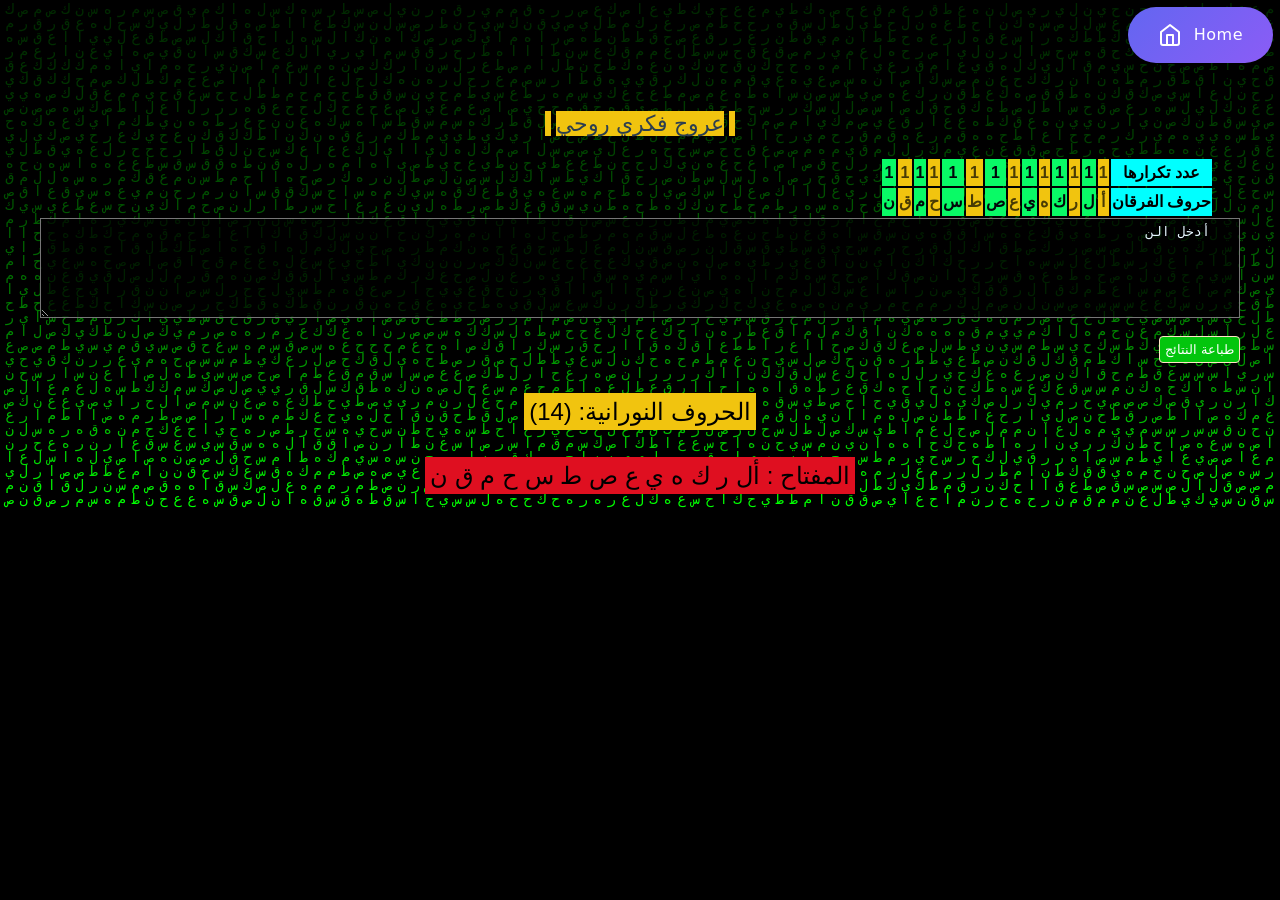
<file: letres14.html>
<!DOCTYPE html>
<html lang="ar" dir="rtl">
<head>
    <meta charset="UTF-8">
    <meta name="viewport" content="width=device-width, initial-scale=1.0">
    <title> الفرقان الجامع  </title>
    <style>
        body {
            margin: 0;
           
            background-color: black;
            color: #000000;
            font-family: Arial, sans-serif;
        }
        #matrix-canvas {
            position: fixed;
            top: 0;
            left: 0;
            z-index: -1;
        }
        .content {
            position: relative;
            z-index: 1;
            padding: 20px;
        }
       
     
      
        /* after matrix css */
        #inputText {
            width: 100%;
            height: 100px;
            margin-bottom: 10px;
            padding: 5px;
            background-color: rgba(0, 0, 0, 0.705);
            color: #e6f7ff;
        }
        
        #output {
 
  padding: 10px;
  margin-top: 10px;
  white-space: pre-wrap;
    font-family: Arial, Helvetica, sans-serif;
  overflow-wrap: break-word; /* Optional for older browsers */
}



        .input-line, .output-line, .counters {
            margin-bottom: 5px;
            padding: 5px;
        }
        .input-line {
            background-color: #e6f7ff;
        }
        .output-line {
            background-color: #f0fff0;
        }
        .counters {
            /* background-color: #fff0e6; */
            font-weight: bold;
            width: 100%;
            text-align: center;
            justify-content: center;
        }
        .highlight {
            position: relative;
            color: red;
            font-weight: bold;
        }
        .number {
            position: absolute;
            top: -0.7em;
            left: 50%;
            transform: translateX(-50%);
            font-size: 0.5em;
            font-weight: normal;
            color: blue;
        }
        .large-number {
            font-size: 0.35em;
            color: violet;
        }
        .comma {
            color: gold;
            font-weight: bold;
        }
        button {
            padding: 5px;
            background-color: rgb(3, 197, 13);;
            color: white;
            border: none;
            cursor: pointer;
            border-radius: 4px;
            border: 1px solid bisque;
        }
        button:hover {
            background-color: #e6f0e7;
            color: rgb(3, 197, 13);
            border: 1px solid rgb(17, 10, 1);

        }
        /* css table */
        table{
    width: 100%;
    direction: rtl;
    text-align: center;
    font-weight: bold;
}

.pl{
    background: #eb0e0e;
    color: black;
}
thead{
    background: black;
    color: aliceblue;
}
tbody{
    background: rgb(3, 197, 13);
    color: rgb(7, 9, 10);
}
/* css table1 */

#table1{
        width: 30%;
        font-weight: bold;
       direction: ltr;
     
    
    }

    .fred{
        background-color: aqua;
        color: black;
    }
    .one{
        background: #f1c40f;
        color: rgba(0, 0, 0, 0.699);
        margin: 2px;

    }
    .two{
        background: rgb(9, 250, 102);
        color: rgb(2, 7, 10);
    }
    .span1{
            background-color:#f1c40f;
            padding: 5px;
            font-size: x-large;
        }
        .span2{
            background-color: rgb(223, 15, 32);
            padding: 5px;
            font-size: x-large;
            justify-content: center;
        }
        .centre{
            justify-content: center;
            text-align: center;
            
        }
        /* متجاوب مع جميع الأنظمة */
        @media screen and (max-width: 768px) {
    body {
        font-size: 14px;
    }
    
    .content {
        padding: 10px;
    }
    
    #inputText {
        height: 80px;
    }
    
    .counters {
        width: 100%;
    }
    
    #table1 {
        width: 100%;
        direction: rtl;
    }
    
    .span1, .span2 {
        font-size: large;
    }
}

@media screen and (max-width: 480px) {
    body {
        font-size: 12px;
    }
    
    #inputText {
        height: 60px;
    }
    
    .span1, .span2 {
        font-size: medium;
    }
}

/* تحسينات عامة للتجاوب */
body {
    font-size: 16px;
    line-height: 1.6;
}

.content {
    max-width: 1200px;
    margin: 0 auto;
    padding: 20px;
}

#inputText, #output {
    width: 100%;
    box-sizing: border-box;
}

table {
    overflow-x: auto;
    display: block;
}

img {
    max-width: 100%;
    height: auto;
}

/* تحسين التجاوب للكانفاس */
#matrix-canvas {
    width: 100vw;
    height: 100vh;
}

/* last table counters */
#table-7 {
            width: 100%;
            max-width: 600px;
            /* background-color: #ffffff; */
            color: #333333;
            border-collapse: collapse;
            box-shadow: 0 0 20px rgba(0, 0, 0, 0.1);
            direction: rtl;

        }
        .x{
            color: red;

        }
        #table-7 th, #table-7 td {
            padding: 12px;
            text-align: center;
            border: 1px solid #e0e0e0;
        }
        #table-7 thead {
            background-color: #4CAF50;
            color: white;
        }
        #table-7 thead th {
            font-weight: bold;
        }
        #table-7 tbody tr:nth-child(even) {
            background-color: #f9f9f9;
        }
        #table-7 tbody tr:hover {
            background-color: #f0fff0;
        }
        @media (max-width: 600px) {
            #table-7 {
                font-size: 14px;
            }
            #table-7 th, #table-7 td {
                padding: 8px;
            }
        }
        /* svg home */
        
        .home-button {
            display: inline-flex;
            align-items: center;
            padding: 15px 30px;
            background: linear-gradient(135deg, #6366f1, #8b5cf6);
            border: none;
            border-radius: 50px;
            cursor: pointer;
            text-decoration: none;
            transition: all 0.4s cubic-bezier(0.4, 0, 0.2, 1);
            position: relative;
            overflow: hidden;
            margin: 7px;
            direction: ltr;
        }

        .home-button::before {
            content: '';
            position: absolute;
            top: 0;
            left: -100%;
            width: 100%;
            height: 100%;
            background: linear-gradient(
                90deg,
                transparent,
                rgba(255, 255, 255, 0.2),
                transparent
            );
            transition: 0.5s;
        }

        .home-button:hover::before {
            left: 100%;
        }

        .home-button:hover {
            transform: translateY(-3px);
            box-shadow: 0 8px 20px rgba(99, 102, 241, 0.4);
            padding: 15px 35px;
        }

        .home-icon {
            margin-right: 12px;
            animation: float 2s ease-in-out infinite;
        }

        .button-text {
            color: white;
            font-family: system-ui, -apple-system, sans-serif;
            font-size: 16px;
            font-weight: 500;
            letter-spacing: 0.5px;
        }

        @keyframes float {
            0%, 100% {
                transform: translateY(0);
            }
            50% {
                transform: translateY(-3px);
            }
        }

        @keyframes pulse {
            0% {
                transform: scale(1);
            }
            50% {
                transform: scale(1.05);
            }
            100% {
                transform: scale(1);
            }
        }

        .home-button:active {
            transform: scale(0.95);
        }

        @media (max-width: 480px) {
            .home-button {
                padding: 12px 25px;
            }
            
            .home-button:hover {
                padding: 12px 30px;
            }
            
            .button-text {
                font-size: 14px;
            }
        }
    </style>
</head>
<body>
    <!-- svg home -->
     
    <a href="./index.html" class="home-button">
        <svg class="home-icon" width="24" height="24" viewBox="0 0 24 24" fill="none" stroke="white" stroke-width="2" stroke-linecap="round" stroke-linejoin="round">
            <path d="M3 9l9-7 9 7v11a2 2 0 0 1-2 2H5a2 2 0 0 1-2-2z"></path>
            <polyline points="9 22 9 12 15 12 15 22"></polyline>
        </svg>
        <span class="button-text">Home</span>
    </a>
<!-- End svg home -->
    <canvas id="matrix-canvas"></canvas>
    <div class="content">
        <p style="text-align:center">
            <span style="color:#9b59b6; font-size:22px; background-color:#f1c40f">&nbsp;</span>
            <span style="color:#2c3e50; font-size:22px; background-color:#f1c40f">عروج فكري روحي</span>
            <span style="color:#9b59b6; font-size:22px; background-color:#f1c40f">&nbsp;</span>
        </p>
        

        <table id="table1">
            <thead>
                <tr>
                   
                    <th class="two">1 </th>
                    <th class="one">1 </th> 
                    <th class="two">1 </th>
                    <th class="one">1 </th>
                    <th class="two">1 </th>
                    <th class="one">1 </th> 
                    <th class="two">1 </th>
                    <th class="one">1 </th>
                    <th class="two">1 </th>
                    <th class="one">1 </th> 
                    <th class="two">1 </th>
                    <th class="one">1 </th>
                    <th class="two">1 </th>
                    <th class="one">1 </th>
                    <th class="fred">عدد تكرارها</th>
                </tr>
            </thead>
            <tbody>
                <tr>
                   
                    <th class="two">ن</th>
                    <th class="one">ق</th>
                    <th class="two">م</th>
                    <th class="one">ح</th>
                    <th class="two">س</th>
                    <th class="one">ط</th>
                    <th class="two">ص</th>
                    <th class="one">ع</th>
                    <th class="two">ي</th>
                    <th class="one">ه</th>
                    <th class="two">ك</th>
                    <th class="one">ر</th>
                    <th class="two">ل</th>
                    <th class="one">أ</th>
                    <th class="fred">حروف الفرقان</th>
                </tr>
               
            </tbody>
        </table>
        <textarea name="text" id="inputText"  oninput="analyzeText()" required></textarea>
    
        <button onclick="printResult()">طباعة النتائج</button>
        <div id="output"></div>

        <div class="centre"><span class="span1"> الحروف النورانية: (14) </span></div>
        <br>
        <div class="centre"><span class="span2">المفتاح : أل ر ك ه ي ع ص ط س ح م ق ن </span></div>
       <br>
        <div>
<!-- 
        <table dir="rtl">
          
            <tbody>
                <tr>
                    <td>الفاتحة</td>
                    <td>العلق</td>
                    <td>الرعد &nbsp;<span class="highlight">( أل ر ك ه ي ع ص ط س ح م ق ن )</span>&nbsp;</td>
                    <td>العصر</td>
                    <td>الحج</td>
                    <td>الإخلاص </td>
                    <td>المائدة</td>
    
                </tr>
            </tbody>
        </table>
    </div> -->

    <script>
        // svg home
        
        const homeButton = document.querySelector('.home-button');
        
        homeButton.addEventListener('mouseenter', () => {
            homeButton.style.animation = 'pulse 1s infinite';
        });

        homeButton.addEventListener('mouseleave', () => {
            homeButton.style.animation = 'none';
            void homeButton.offsetWidth;
        });

        homeButton.addEventListener('click', function(e) {
            e.preventDefault();
            this.style.transform = 'scale(0.95)';
            
            // إضافة توجيه بعد انتهاء التأثير البصري
            setTimeout(() => {
                this.style.transform = 'scale(1)';
                window.location.href = './index.html';
            }, 100);
        });
        
        // End svg home
        const canvas = document.getElementById('matrix-canvas');
        const ctx = canvas.getContext('2d');

        canvas.width = window.innerWidth;
        canvas.height = window.innerHeight;

        const arabic = 'طعمانصلكهيسرحق';
        const fontSize = 14;
        const columns = canvas.width / fontSize;

        const rainDrops = [];

        for (let x = 0; x < columns; x++) {
            rainDrops[x] = 1;
        }

        function draw() {
            ctx.fillStyle = 'rgba(0, 0, 0, 0.05)';
            ctx.fillRect(0, 0, canvas.width, canvas.height);

            ctx.fillStyle = '#0F0';
            ctx.font = fontSize + 'px monospace';

            for (let i = 0; i < rainDrops.length; i++) {
                const text = arabic.charAt(Math.floor(Math.random() * arabic.length));
                ctx.fillText(text, i * fontSize, rainDrops[i] * fontSize);

                if (rainDrops[i] * fontSize > canvas.height && Math.random() > 0.975) {
                    rainDrops[i] = 0;
                }
                rainDrops[i]++;
            }
        }

        setInterval(draw, 30);

        window.addEventListener('resize', () => {
            canvas.width = window.innerWidth;
            canvas.height = window.innerHeight;
        });
        // furquan el hoda content javasript
        
        const highlightChars = {
            'ا': '1', 'أ': '1', 'إ': '1', 'ئ': '1','ؤ': '1', 'ء': '1', 'ى': '1', 'آ': '1',
            'ل': '1',
            'م': '1',
            'ر': '1',
            'ك': '1',
            'ه': '1',
            'ي': '1',
            'ع': '1',
            'ص': '1',
            'ط': '1',
            'س': '1',
            'ح': '1',
            'م': '1',
            'ق': '1',
            'ن': '1'
        };
        const highlightChars1 = ['ا', 'أ', 'إ', 'ئ','ؤ', 'ء', 'ى', 'آ', 'ل', 'م', 'ر', 'ك', 'ه', 'ي', 'ع', 'ص', 'ط', 'س', 'ح', 'ق', 'ن'];
        function highlightText(text) {
            return text.split('').map(char => {
                if (char in highlightChars) {
                    const number = highlightChars[char];
                    const numberClass = parseInt(number) > 9 ? 'number large-number' : 'number';
                    return `<span class="highlight">${char}<span class="${numberClass}">${number}</span></span>`;
                  
                }
                return char;
            }).join('');
        }

        // script placeholder
        
        const runInput = document.querySelector('#inputText');
        const line = '   أدخل النص القرآني هنا ......';
        const speed = 100;
        let i = 0;
        let done;

        function run_line() {
            if (i++ < line.length) {
                runInput.value = line.substring(0, i);
            } else {
                runInput.value = " ";
                i = 0;
            }
            done = setTimeout(run_line, speed);
        }
        run_line();

        const inputText = document.getElementById('inputText');
        const customAttr = inputText.getAttribute('placeholder');

        inputText.addEventListener('focus', function () {
            clearTimeout(done);
            this.value = '';
            if (this.hasAttribute('placeholder')) {
                this.removeAttribute('placeholder');
            }
        });

        inputText.addEventListener('blur', function () {
            this.setAttribute('placeholder', customAttr);
        });

        //end script place holder
        
        function highlightText1(text) {
            return text.split('').map(char => 
                highlightChars1.includes(char) ? `<span class="highlight">${char}</span>` : char
            ).join('');
        }






        

        function analyzeText() {
            const inputText = document.getElementById('inputText').value;
            const outputDiv = document.getElementById('output');
            outputDiv.innerHTML = `<p><span style="font-size:24px; background-color:#f1c40f; color:#2c3e50">&nbsp; &nbsp; &nbsp; &nbsp; &nbsp;  أل ر ك ه ي ع ص ط س ح م ق ن&nbsp; &nbsp; &nbsp;&nbsp;</span></p>`;

            const lines = inputText.split('\n');
            let totalAnalysis = '';
            
            lines.forEach((line, index) => {
                if (line.trim() !== '') {
                    outputDiv.innerHTML += `<div class="input-line">القرآن: ${highlightText1(line)}</div>`;

                    outputDiv.innerHTML += `<div class="input-line">القرآن: ${highlightText(line)}</div>`;
                    const lineAnalysis = analyzeLine(line);
                    outputDiv.innerHTML += `<div class="output-line">فرقان: ${lineAnalysis}</div>`;
                    totalAnalysis += lineAnalysis + ' ';
                }
            });

            const wordCount = countWords(inputText);
            const allCharCount = countAllChars(inputText);
            const specificCharCounts = countSpecificChars(inputText);

            outputDiv.innerHTML += `<div class="counters">
    <table  id="table-7">
        <tr >
            <th>الحرف</th>
            <th> قيمة الحرف</th>
            <th> مضروب</th>
            <th>عدد الحروف من الجملة</th>
            <th>القيمة في عدد الحروف   </th>
          
          


        </tr>
        <tr>
            <td>أ</td>
            <td>1</td>
            <td class = "x">*</td>
            <td >${specificCharCounts.alif}</td>
                      <td >${specificCharCounts.alif * 1}</td>

          
        </tr>

        <tr>
            <td>ل</td>
            <td>1</td>
            <td class = "x">*</td>
            <td >${specificCharCounts.lam}</td>
            <td >${specificCharCounts.lam *1}</td>
           
        
        </tr>
        <tr>
            <td>ر</td>
            <td>1</td>
            <td class = "x">*</td>
            <td >${specificCharCounts.raa}</td>
            <td >${specificCharCounts.raa * 1}</td>
           
           
        </tr>

        <tr>
            <td>ك</td>
            <td>1</td>
            <td class = "x">*</td>
            <td >${specificCharCounts.kaf}</td>
                       <td >${specificCharCounts.kaf * 1}</td>

        
        </tr>

        
        <tr>
            <td>ه</td>
            <td>1</td>
            <td class = "x">*</td>
            <td >${specificCharCounts.hae}</td>
                        <td >${specificCharCounts.hae * 1}</td>

          
        </tr>

        <tr>
            <td>ي</td>
            <td>1</td>
            <td class = "x">*</td>
            <td >${specificCharCounts.yaa}</td>
                        <td >${specificCharCounts.yaa * 1}</td>

     
        </tr>


        <tr>
            <td>ع</td>
            <td>1</td>
            <td class = "x">*</td>
            <td>${specificCharCounts.ine}</td>
                       <td>${specificCharCounts.ine * 1}</td>

     
        </tr>

        <tr>
            <td>ص</td>
            <td>1</td>
            <td class = "x">*</td>
            <td >${specificCharCounts.sad}</td>
                       <td >${specificCharCounts.sad * 1}</td>

      
        </tr>

        <tr>
            <td>ط</td>
            <td>1</td>
            <td class = "x">*</td>
            <td >${specificCharCounts.ttae}</td>
                       <td >${specificCharCounts.ttae *1 }</td>

  
        </tr>

        <tr>
            <td>س</td>
            <td>1</td>
            <td class = "x">*</td>
            <td >${specificCharCounts.sine}</td>
                        <td >${specificCharCounts.sine * 1 }</td>

      
        </tr>


        <tr>
            <td>ح</td>
            <td>1</td>
            <td class = "x">*</td>
            <td >${specificCharCounts.hhae}</td>
                        <td >${specificCharCounts.hhae * 1}</td>

          
        </tr>

        <tr>
            <td>م</td>
            <td>1</td>
            <td class = "x">*</td>
            <td >${specificCharCounts.meem}</td>
                       <td >${specificCharCounts.meem * 1}</td>

          
        </tr>

        <tr>
            <td>ق</td>
            <td>1</td>
            <td class = "x">*</td>
            <td >${specificCharCounts.paf}</td>
                        <td >${specificCharCounts.paf * 1}</td>

       
        </tr>
        
    

        <tr>
            <td>ن</td>
            <td>1</td>
            <td class = "x">*</td>
            <td >${specificCharCounts.noon}</td>
                        <td >${specificCharCounts.noon * 1}</td>

       
        </tr>



        <tr>
            <td>د</td>
            <td>1</td>
            <td class = "x">*</td>
            <td id="dal3"></td>
            <td id="dal53"></td>
        </tr>


        

        <tr>
            <td>ب</td>
            <td>1</td>
            <td class = "x">*</td>
            <td id="baa3"></td>
            <td id="baa83"></td>
      
        </tr>




        <tr>
            <td>و</td>
            <td>1</td>
            <td class = "x">*</td>
            <td id="ouaou3"></td>
            <td id="ouaou133"></td>
      
        </tr>

        <tr>
            <td>ت</td>
            <td>1</td>
            <td class = "x">*</td>
            <td id="taa3"></td>
            <td id="taa153"></td>
     
        </tr>




        <tr>
            <td>ذ</td>
            <td>1</td>
            <td class = "x">*</td>
            <td id="ddal3"></td>
            <td id="ddal193"></td>
       
        </tr>


        <tr>
            <td>غ</td>
            <td>1</td>
            <td class = "x">*</td>
            <td id="gaa3"></td>
            <td id="gaa203"></td>
     
        </tr>

        <tr>
            <td>ض</td>
            <td>1</td>
            <td class = "x">*</td>
            <td id="daa3"></td>
            <td id="daa213"></td>
       
        </tr>


        <tr>
            <td>ف</td>
            <td>1</td>
            <td class = "x">*</td>
            <td id="faa3"></td>
            <td id="faa223"></td>
       
        </tr>

        <tr>
            <td>ز</td>
            <td>1</td>
            <td class = "x">*</td>
            <td id="zay3"></td>
            <td id="zay233"></td>
      
        </tr>

        <tr>
            <td>خ</td>
            <td>1</td>
            <td class = "x">*</td>
            <td id="kha3"></td>
            <td id="kha243"></td>
    
        </tr>

        <tr>
            <td>ش</td>
            <td>1</td>
            <td class = "x">*</td>
            <td id="chine3"></td>
            <td id="chine253"></td>
     
        </tr>


        <tr>
            <td>ظ</td>
            <td>1</td>
            <td class = "x">*</td>
            <td id="ddda3"></td>
            <td id="ddda263"></td>
      
        </tr>


        <tr>
            <td>ج</td>
            <td>1</td>
            <td class = "x">*</td>
            <td id="jim3"></td>
            <td id="jim273"></td>
         
        </tr>

        <tr>
            <td>ث</td>
            <td>1</td>
            <td class = "x">*</td>
            <td id="ttta3"></td>
            <td id="ttta283"></td>
       
        </tr>

        <tr>
            <td colspan="3">مجاميع </td>
            <td >${allCharCount}</td>
            <td >${specificCharCounts.alif * 13 + specificCharCounts.lam *13 + specificCharCounts.raa * 6 + specificCharCounts.kaf * 1 + specificCharCounts.hae * 2 + specificCharCounts.yaa * 2 + specificCharCounts.ine * 2  + specificCharCounts.sad * 3 + specificCharCounts.ttae *4  + specificCharCounts.sine * 5 + specificCharCounts.hhae * 7 + specificCharCounts.meem * 17 + specificCharCounts.paf * 2 +  specificCharCounts.noon * 1}</td>
            
        </tr>
        <tr>
            <td colspan="5">************************</td>
        </tr>

        <tr>
            <td colspan="3">عدد الكلمات</td>
            <td colspan="2">${wordCount}</td>
            
        </tr>
        <tr>
            <td colspan="3">عدد جميع الحروف  </td>
            <td colspan="2">${allCharCount}</td>
            
        </tr>
        <tr>
            <td colspan="3"> مجموع الحروف النورانية</td>
            <td colspan="2">${specificCharCounts.total}</td>
            
        </tr>
         <tr>
            <td colspan="3"> مجموع الحروف النورانية * قوّتها  </td>
                       <td colspan="2">${specificCharCounts.alif * 13 + specificCharCounts.lam *13 + specificCharCounts.raa * 6 + specificCharCounts.kaf * 1 + specificCharCounts.hae * 2 + specificCharCounts.yaa * 2 + specificCharCounts.ine * 2  + specificCharCounts.sad * 3 + specificCharCounts.ttae *4  + specificCharCounts.sine * 5 + specificCharCounts.hhae * 7 + specificCharCounts.meem * 17 + specificCharCounts.paf * 2 +  specificCharCounts.noon * 1}</td>

            
        </tr>
        
        <tr>
            <td colspan="3">    مجموع الحروف الظلمانية</td>
            <td colspan="2">${allCharCount - specificCharCounts.total }</td>
            
        </tr>
          <tr>
            <td colspan="3">    مجموع الحروف الظلمانية * قوّتها</td>
            <td colspan="2">${allCharCount - specificCharCounts.total }</td>
            
        </tr>
        
           <tr>
            <td colspan="3">    مجموع الحروف (ألمر)  </td>
            <td colspan="2">${specificCharCounts.alif + specificCharCounts.lam + specificCharCounts.meem + specificCharCounts.raa}</td>
            
        </tr>
           <tr>
            <td colspan="3">    مجموع الحروف (ألمر) * قوّتها</td>
            <td colspan="2">${specificCharCounts.alif + specificCharCounts.lam + specificCharCounts.meem + specificCharCounts.raa}</td>
            
        </tr>
           <tr>
            <td colspan="3">    مجموع الحروف (ألم ن)</td>
            <td colspan="2">${specificCharCounts.alif + specificCharCounts.lam + specificCharCounts.meem + specificCharCounts.noon}</td>
            
        </tr>
    
           <tr>
            <td colspan="3">    مجموع الحروف (ألم ن) * قوّتها</td>
            <td colspan="2">${specificCharCounts.alif + specificCharCounts.lam + specificCharCounts.meem + specificCharCounts.noon}</td>
            
        </tr>
      
             <tr>
            <td colspan="3">    مجموع الحروف ( ألم حم-عسق طس ألم طسم طسم حم ألر ألر حم طه ألر ألم ألم حم ألر) </td>
            <td colspan="2">${specificCharCounts.alif + specificCharCounts.lam + specificCharCounts.meem + specificCharCounts.hhae + specificCharCounts.ine + specificCharCounts.sine + specificCharCounts.paf + specificCharCounts.ttae + specificCharCounts.hae + specificCharCounts.raa }</td>
            
        </tr>
             <tr>
            <td colspan="3">    مجموع الحروف (ألم حم-عسق طس ألم طسم طسم حم ألر ألر حم طه ألر ألم ألم حم ألر ) * قوّتها</td>
            <td colspan="2">${specificCharCounts.alif + specificCharCounts.lam + specificCharCounts.meem + specificCharCounts.hhae + specificCharCounts.ine + specificCharCounts.sine + specificCharCounts.paf + specificCharCounts.ttae + specificCharCounts.hae + specificCharCounts.raa }</td>
            
        </tr>

             <tr>
                        <td colspan="3">    مجموع الحروف (ألمص حم يس ألم ) </td>

            <td colspan="2">${specificCharCounts.alif + specificCharCounts.lam + specificCharCounts.meem + specificCharCounts.sad + specificCharCounts.hhae + specificCharCounts.yaa + specificCharCounts.sine }</td>
            
        </tr>
             <tr>
            <td colspan="3">    مجموع الحروف ( ألمص حم يس ألم) * قوّتها</td>
            <td colspan="2">${specificCharCounts.alif + specificCharCounts.lam + specificCharCounts.meem + specificCharCounts.sad + specificCharCounts.hhae + specificCharCounts.yaa + specificCharCounts.sine  }</td>
            
        </tr>
             <tr>
                      <td colspan="3">    مجموع الحروف ( ألر حم كهيعص ق حم) </td>

            <td colspan="2">${specificCharCounts.alif + specificCharCounts.lam + specificCharCounts.raa + specificCharCounts.hhae + specificCharCounts.meem + specificCharCounts.kaf + specificCharCounts.hae + specificCharCounts.yaa + specificCharCounts.ine + specificCharCounts.sad + specificCharCounts.paf}</td>
            
        </tr>
             <tr>
            <td colspan="3">    مجموع الحروف ( ألر حم كهيعص ق حم) * قوّتها</td>
            <td colspan="2">${specificCharCounts.alif + specificCharCounts.lam + specificCharCounts.raa + specificCharCounts.hhae + specificCharCounts.meem + specificCharCounts.kaf + specificCharCounts.hae + specificCharCounts.yaa + specificCharCounts.ine + specificCharCounts.sad + specificCharCounts.paf}</td>
            
        </tr>

             <tr>
                        <td colspan="3">    مجموع الحروف ( ص) </td>

            <td colspan="2">${specificCharCounts.sad }
</td>
            
        </tr>
             <tr>
            <td colspan="3">    مجموع الحروف ( ص) * قوّتها</td>
            <td colspan="2">${specificCharCounts.sad }
</td>
            
        </tr>
         
        

</table>

            </div>`;
        }

        function analyzeLine(line) {
            const words = line.split(' ');
            return words.map(analyzeWord).join('<span class="comma"> ، </span>');
        }

        function analyzeWord(word) {
            let result = '';
            for (let char of word) {
                if (['ا', 'ى', 'ء', 'ئ', 'ؤ', 'أ', 'إ', 'آ'].includes(char)) {
                    result += 'ألف ';
                } else if (char === 'ل') {
                    result += 'لام ';
                } else if (char === 'م') {
                    result += 'ميم ';
                } else if (char === 'ر') {
                    result += 'راء ';
                }else if (char === 'ك') {
                    result += 'كاف ';
                }else if (char === 'ه') {
                    result += 'هاء ';
                }else if (char === 'ي') {
                    result += 'ياء ';
                }else if (char === 'ع') {
                    result += 'عين ';
                }else if (char === 'ص') {
                    result += 'صاد ';
                }else if (char === 'ط') {
                    result += 'طاء ';
                }else if (char === 'س') {
                    result += 'سين ';
                }else if (char === 'ح') {
                    result += 'حاء ';
                }else if (char === 'ق') {
                    result += 'قاف ';
                }else if (char === 'ن') {
                    result += 'نون ';
                }
            }
            return result.trim();
        }

        function countWords(text) {
            return text.trim().split(/\s+/).length;
        }

        function countAllChars(text) {
            return text.replace(/\s/g, '').length;
        }

        function countSpecificChars(text) {
            const counts = {
                alif: 0,
                lam: 0,
                raa: 0,
                kaf: 0,
                hae: 0,
                yaa: 0,
                ine: 0,
                sad: 0,
                ttae: 0,
                sine: 0,
                hhae: 0,
                meem: 0,
                paf: 0,
                noon: 0,
                total: 0
            };

            for (let char of text) {
                if (['ا', 'ى', 'ء', 'ئ', 'ؤ', 'أ', 'إ', 'آ'].includes(char)) {
                    counts.alif++;
                    counts.total++;
                } else if (char === 'ل') {
                    counts.lam++;
                    counts.total++;
                } else if (char === 'م') {
                    counts.meem++;
                    counts.total++;
                } else if (char === 'ر') {
                    counts.raa++;
                    counts.total++;
                }else if (char === 'ك') {
                    counts.kaf++;
                    counts.total++;
                }else if (char === 'ه') {
                    counts.hae++;
                    counts.total++;
                }else if (char === 'ي') {
                    counts.yaa++;
                    counts.total++;
                }else if (char === 'ع') {
                    counts.ine++;
                    counts.total++;
                }else if (char === 'ص') {
                    counts.sad++;
                    counts.total++;
                }else if (char === 'ط') {
                    counts.ttae++;
                    counts.total++;
                }else if (char === 'س') {
                    counts.sine++;
                    counts.total++;
                }else if (char === 'ح') {
                    counts.hhae++;
                    counts.total++;
                }else if (char === 'ق') {
                    counts.paf++;
                    counts.total++;
                }else if (char === 'ن') {
                    counts.noon++;
                    counts.total++;
                }
            }

            return counts;
        }

        function printResult() {
            const printContents = document.getElementById('output').innerHTML;
            const originalContents = document.body.innerHTML;
            document.body.innerHTML = printContents;
            window.print();
            document.body.innerHTML = originalContents;
        }
    </script>
</body>
</html>
</file>
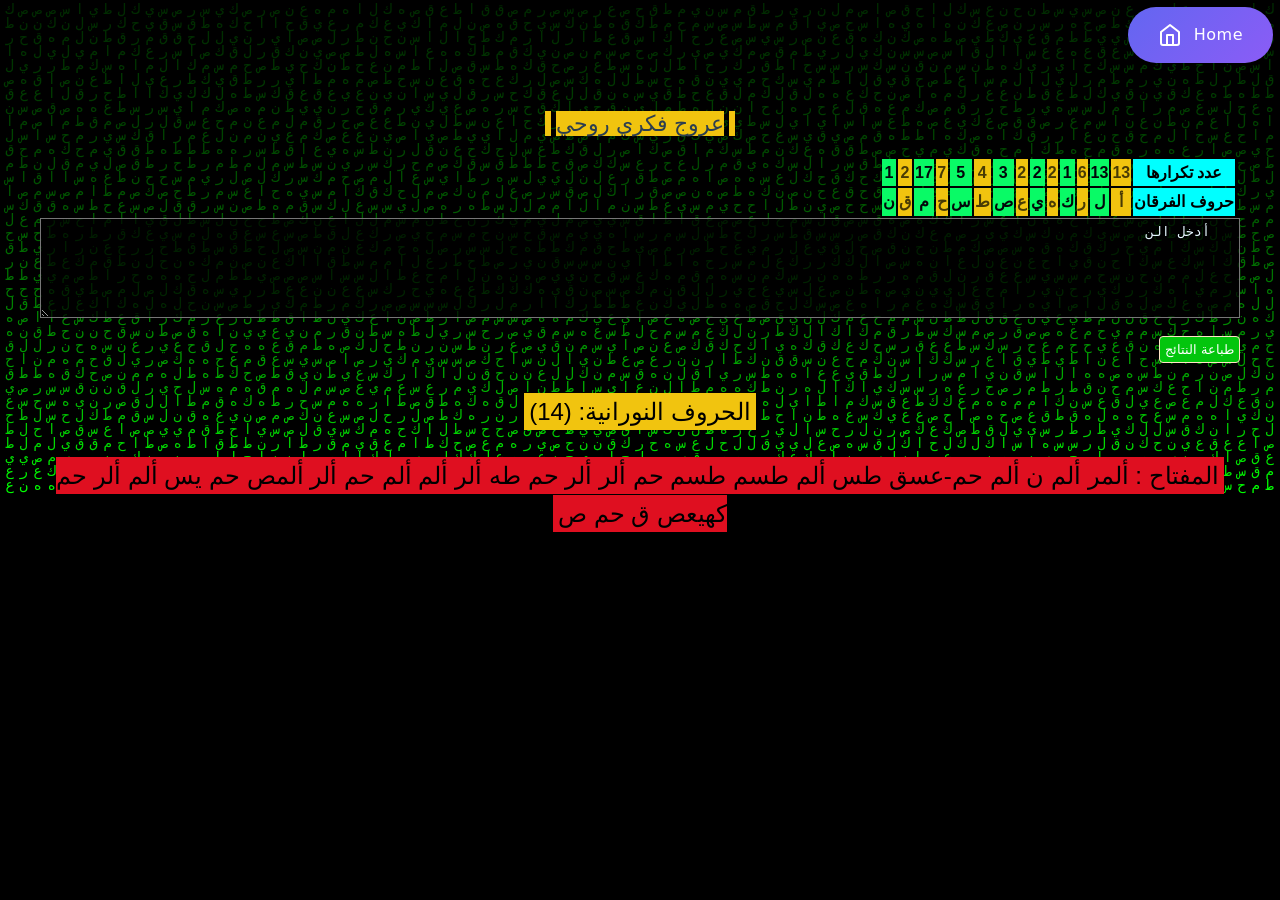
<file: letres14_vip.html>
<!DOCTYPE html>
<html lang="ar" dir="rtl">
<head>
    <meta charset="UTF-8">
    <meta name="viewport" content="width=device-width, initial-scale=1.0">
    <title> كتاب علييين-المرقوم   </title>
    <style>
        body {
            margin: 0;
           
            background-color: black;
            color: #000000;
            font-family: Arial, sans-serif;
        }
        #matrix-canvas {
            position: fixed;
            top: 0;
            left: 0;
            z-index: -1;
        }
        .content {
            position: relative;
            z-index: 1;
            padding: 20px;
        }
       
     
      
        /* after matrix css */
        #inputText {
            width: 100%;
            height: 100px;
            margin-bottom: 10px;
            padding: 5px;
            background-color: rgba(0, 0, 0, 0.705);
            color: #e6f7ff;
        }
        
        #output {
 
  padding: 10px;
  margin-top: 10px;
  white-space: pre-wrap;
    font-family: Arial, Helvetica, sans-serif;
  overflow-wrap: break-word; /* Optional for older browsers */
}



        .input-line, .output-line, .counters {
            margin-bottom: 5px;
            padding: 5px;
        }
        .input-line {
            background-color: #e6f7ff;
        }
        .output-line {
            background-color: #f0fff0;
        }
        .counters {
            /* background-color: #fff0e6; */
            font-weight: bold;
            width: 100%;
            text-align: center;
            justify-content: center;
        }
        .highlight {
            position: relative;
            color: red;
            font-weight: bold;
        }
        .number {
            position: absolute;
            top: -0.7em;
            left: 50%;
            transform: translateX(-50%);
            font-size: 0.5em;
            font-weight: normal;
            color: blue;
        }
        .large-number {
            font-size: 0.35em;
            color: violet;
        }
        .comma {
            color: gold;
            font-weight: bold;
        }
        button {
            padding: 5px;
            background-color: rgb(3, 197, 13);;
            color: white;
            border: none;
            cursor: pointer;
            border-radius: 4px;
            border: 1px solid bisque;
        }
        button:hover {
            background-color: #e6f0e7;
            color: rgb(3, 197, 13);
            border: 1px solid rgb(17, 10, 1);

        }
        /* css table */
        table{
    width: 100%;
    direction: rtl;
    text-align: center;
    font-weight: bold;
}

.pl{
    background: #eb0e0e;
    color: black;
}
thead{
    background: black;
    color: aliceblue;
}
tbody{
    background: rgb(3, 197, 13);
    color: rgb(7, 9, 10);
}
/* css table1 */

#table1{
        width: 30%;
        font-weight: bold;
       direction: ltr;
     
    
    }

    .fred{
        background-color: aqua;
        color: black;
    }
    .one{
        background: #f1c40f;
        color: rgba(0, 0, 0, 0.699);
        margin: 2px;

    }
    .two{
        background: rgb(9, 250, 102);
        color: rgb(2, 7, 10);
    }
    .span1{
            background-color:#f1c40f;
            padding: 5px;
            font-size: x-large;
        }
        .span2{
            background-color: rgb(223, 15, 32);
            padding: 5px;
            font-size: x-large;
            justify-content: center;
        }
        .centre{
            justify-content: center;
            text-align: center;
            
        }
        /* متجاوب مع جميع الأنظمة */
        @media screen and (max-width: 768px) {
    body {
        font-size: 14px;
    }
    
    .content {
        padding: 10px;
    }
    
    #inputText {
        height: 80px;
    }
    
    .counters {
        width: 100%;
    }
    
    #table1 {
        width: 100%;
        direction: rtl;
    }
    
    .span1, .span2 {
        font-size: large;
    }
}

@media screen and (max-width: 480px) {
    body {
        font-size: 12px;
    }
    
    #inputText {
        height: 60px;
    }
    
    .span1, .span2 {
        font-size: medium;
    }
}

/* تحسينات عامة للتجاوب */
body {
    font-size: 16px;
    line-height: 1.6;
}

.content {
    max-width: 1200px;
    margin: 0 auto;
    padding: 20px;
}

#inputText, #output {
    width: 100%;
    box-sizing: border-box;
}

table {
    overflow-x: auto;
    display: block;
}

img {
    max-width: 100%;
    height: auto;
}

/* تحسين التجاوب للكانفاس */
#matrix-canvas {
    width: 100vw;
    height: 100vh;
}
.x{
    color: red;

}
/* last table counters */
#table-7 {
            width: 100%;
            max-width: 600px;
            /* background-color: #ffffff; */
            color: #333333;
            border-collapse: collapse;
            box-shadow: 0 0 20px rgba(0, 0, 0, 0.1);
            direction: rtl;
            justify-content: center;
            justify-items: center;

        }
        #table-7 th, #table-7 td {
            padding: 12px;
            text-align: center;
            border: 1px solid #e0e0e0;
        }
        #table-7 thead {
            background-color: #4CAF50;
            color: white;
        }
        #table-7 thead th {
            font-weight: bold;
        }
        #table-7 tbody tr:nth-child(even) {
            background-color: #f9f9f9;
        }
        #table-7 tbody tr:hover {
            background-color: #f0fff0;
        }
        @media (max-width: 600px) {
            #table-7 {
                font-size: 14px;
            }
            #table-7 th, #table-7 td {
                padding: 8px;
            }
        }
        /* svg home */
        
        .home-button {
            display: inline-flex;
            align-items: center;
            padding: 15px 30px;
            background: linear-gradient(135deg, #6366f1, #8b5cf6);
            border: none;
            border-radius: 50px;
            cursor: pointer;
            text-decoration: none;
            transition: all 0.4s cubic-bezier(0.4, 0, 0.2, 1);
            position: relative;
            overflow: hidden;
            margin: 7px;
            direction: ltr;
        }

        .home-button::before {
            content: '';
            position: absolute;
            top: 0;
            left: -100%;
            width: 100%;
            height: 100%;
            background: linear-gradient(
                90deg,
                transparent,
                rgba(255, 255, 255, 0.2),
                transparent
            );
            transition: 0.5s;
        }

        .home-button:hover::before {
            left: 100%;
        }

        .home-button:hover {
            transform: translateY(-3px);
            box-shadow: 0 8px 20px rgba(99, 102, 241, 0.4);
            padding: 15px 35px;
        }

        .home-icon {
            margin-right: 12px;
            animation: float 2s ease-in-out infinite;
        }

        .button-text {
            color: white;
            font-family: system-ui, -apple-system, sans-serif;
            font-size: 16px;
            font-weight: 500;
            letter-spacing: 0.5px;
        }

        @keyframes float {
            0%, 100% {
                transform: translateY(0);
            }
            50% {
                transform: translateY(-3px);
            }
        }

        @keyframes pulse {
            0% {
                transform: scale(1);
            }
            50% {
                transform: scale(1.05);
            }
            100% {
                transform: scale(1);
            }
        }

        .home-button:active {
            transform: scale(0.95);
        }

        @media (max-width: 480px) {
            .home-button {
                padding: 12px 25px;
            }
            
            .home-button:hover {
                padding: 12px 30px;
            }
            
            .button-text {
                font-size: 14px;
            }
        }
    </style>
</head>
<body>
    <!-- svg home -->
     
    <a href="./index.html" class="home-button">
        <svg class="home-icon" width="24" height="24" viewBox="0 0 24 24" fill="none" stroke="white" stroke-width="2" stroke-linecap="round" stroke-linejoin="round">
            <path d="M3 9l9-7 9 7v11a2 2 0 0 1-2 2H5a2 2 0 0 1-2-2z"></path>
            <polyline points="9 22 9 12 15 12 15 22"></polyline>
        </svg>
        <span class="button-text">Home</span>
    </a>
<!-- End svg home -->
    <canvas id="matrix-canvas"></canvas>
    <div class="content">
        <p style="text-align:center">
            <span style="color:#9b59b6; font-size:22px; background-color:#f1c40f">&nbsp;</span>
            <span style="color:#2c3e50; font-size:22px; background-color:#f1c40f">عروج فكري روحي</span>
            <span style="color:#9b59b6; font-size:22px; background-color:#f1c40f">&nbsp;</span>
        </p>
        

        <table id="table1">
            <thead>
                <tr>
                   
                    <th class="two">1 </th>
                    <th class="one">2 </th> 
                    <th class="two">17 </th>
                    <th class="one">7 </th>
                    <th class="two">5 </th>
                    <th class="one">4 </th> 
                    <th class="two">3 </th>
                    <th class="one">2 </th>
                    <th class="two">2 </th>
                    <th class="one">2 </th> 
                    <th class="two">1 </th>
                    <th class="one">6 </th>
                    <th class="two">13 </th>
                    <th class="one">13 </th>
                    <th class="fred">عدد تكرارها</th>
                </tr>
            </thead>
            <tbody>
                <tr>
                   
                    <th class="two">ن</th>
                    <th class="one">ق</th>
                    <th class="two">م</th>
                    <th class="one">ح</th>
                    <th class="two">س</th>
                    <th class="one">ط</th>
                    <th class="two">ص</th>
                    <th class="one">ع</th>
                    <th class="two">ي</th>
                    <th class="one">ه</th>
                    <th class="two">ك</th>
                    <th class="one">ر</th>
                    <th class="two">ل</th>
                    <th class="one">أ</th>
                    <th class="fred">حروف الفرقان</th>
                </tr>
               
            </tbody>
        </table>
        <textarea name="text" id="inputText"  oninput="analyzeText()" required></textarea>
    
        <button onclick="printResult()">طباعة النتائج</button>
        <div id="output"></div>

        <div class="centre"><span class="span1"> الحروف النورانية: (14) </span></div>
        <br>
        <div class="centre"><span class="span2">المفتاح : ألمر ألم ن  ألم حم-عسق طس ألم طسم طسم حم ألر ألر حم طه ألر ألم ألم حم ألر ألمص حم يس ألم ألر حم كهيعص ق حم ص </span></div>
       <br>
        <div>
<!-- 
        <table dir="rtl">
          
            <tbody>
                <tr>
                    <td>الفاتحة</td>
                    <td>العلق</td>
                    <td>الرعد &nbsp;<span class="highlight">( أل ر ك ه ي ع ص ط س ح م ق ن )</span>&nbsp;</td>
                    <td>العصر</td>
                    <td>الحج</td>
                    <td>الإخلاص </td>
                    <td>المائدة</td>
    
                </tr>
            </tbody>
        </table>
    </div> -->

    <script>
        // svg home
        
        const homeButton = document.querySelector('.home-button');
        
        homeButton.addEventListener('mouseenter', () => {
            homeButton.style.animation = 'pulse 1s infinite';
        });

        homeButton.addEventListener('mouseleave', () => {
            homeButton.style.animation = 'none';
            void homeButton.offsetWidth;
        });

        homeButton.addEventListener('click', function(e) {
            e.preventDefault();
            this.style.transform = 'scale(0.95)';
            
            // إضافة توجيه بعد انتهاء التأثير البصري
            setTimeout(() => {
                this.style.transform = 'scale(1)';
                window.location.href = './index.html';
            }, 100);
        });
        
        // End svg home
        const canvas = document.getElementById('matrix-canvas');
        const ctx = canvas.getContext('2d');

        canvas.width = window.innerWidth;
        canvas.height = window.innerHeight;

        const arabic = 'طعمانصلكهيسرحق';
        const fontSize = 14;
        const columns = canvas.width / fontSize;

        const rainDrops = [];

        for (let x = 0; x < columns; x++) {
            rainDrops[x] = 1;
        }

        function draw() {
            ctx.fillStyle = 'rgba(0, 0, 0, 0.05)';
            ctx.fillRect(0, 0, canvas.width, canvas.height);

            ctx.fillStyle = '#0F0';
            ctx.font = fontSize + 'px monospace';

            for (let i = 0; i < rainDrops.length; i++) {
                const text = arabic.charAt(Math.floor(Math.random() * arabic.length));
                ctx.fillText(text, i * fontSize, rainDrops[i] * fontSize);

                if (rainDrops[i] * fontSize > canvas.height && Math.random() > 0.975) {
                    rainDrops[i] = 0;
                }
                rainDrops[i]++;
            }
        }

        setInterval(draw, 30);

        window.addEventListener('resize', () => {
            canvas.width = window.innerWidth;
            canvas.height = window.innerHeight;
        });
        // furquan el hoda content javasript
        
        const highlightChars = {
            'ا': '13', 'أ': '13', 'إ': '13', 'ئ': '13','ؤ': '13', 'ء': '13', 'ى': '13', 'آ': '13',
            'ل': '13',
            'م': '17',
            'ر': '6',
            'ك': '1',
            'ه': '2',
            'ي': '2',
            'ع': '2',
            'ص': '3',
            'ط': '4',
            'س': '5',
            'ح': '7',
            'م': '17',
            'ق': '2',
            'ن': '1'
        };
        const highlightChars1 = ['ا', 'أ', 'إ', 'ئ','ؤ', 'ء', 'ى', 'آ', 'ل', 'م', 'ر', 'ك', 'ه', 'ي', 'ع', 'ص', 'ط', 'س', 'ح', 'ق', 'ن'];
        function highlightText(text) {
            return text.split('').map(char => {
                if (char in highlightChars) {
                    const number = highlightChars[char];
                    const numberClass = parseInt(number) > 9 ? 'number large-number' : 'number';
                    return `<span class="highlight">${char}<span class="${numberClass}">${number}</span></span>`;
                  
                }
                return char;
            }).join('');
        }

        // script placeholder
        
        const runInput = document.querySelector('#inputText');
        const line = '   أدخل النص القرآني هنا ......';
        const speed = 100;
        let i = 0;
        let done;

        function run_line() {
            if (i++ < line.length) {
                runInput.value = line.substring(0, i);
            } else {
                runInput.value = " ";
                i = 0;
            }
            done = setTimeout(run_line, speed);
        }
        run_line();

        const inputText = document.getElementById('inputText');
        const customAttr = inputText.getAttribute('placeholder');

        inputText.addEventListener('focus', function () {
            clearTimeout(done);
            this.value = '';
            if (this.hasAttribute('placeholder')) {
                this.removeAttribute('placeholder');
            }
        });

        inputText.addEventListener('blur', function () {
            this.setAttribute('placeholder', customAttr);
        });

        //end script place holder
        
        function highlightText1(text) {
            return text.split('').map(char => 
                highlightChars1.includes(char) ? `<span class="highlight">${char}</span>` : char
            ).join('');
        }






        

        function analyzeText() {
            const inputText = document.getElementById('inputText').value;
            const outputDiv = document.getElementById('output');
            outputDiv.innerHTML = `<p><span style="font-size:24px; background-color:#f1c40f; color:#2c3e50">&nbsp; &nbsp; &nbsp; &nbsp; &nbsp;  ألمر ألم ن  ألم حم-عسق طس ألم طسم طسم حم ألر ألر حم طه ألر ألم ألم حم ألر ألمص حم يس ألم ألر حم كهيعص ق حم ص&nbsp; &nbsp; &nbsp;&nbsp;</span></p>`;

            const lines = inputText.split('\n');
            let totalAnalysis = '';
            
            lines.forEach((line, index) => {
                if (line.trim() !== '') {
                    outputDiv.innerHTML += `<div class="input-line">القرآن: ${highlightText1(line)}</div>`;

                    outputDiv.innerHTML += `<div class="input-line">القرآن: ${highlightText(line)}</div>`;
                    const lineAnalysis = analyzeLine(line);
                    outputDiv.innerHTML += `<div class="output-line">فرقان: ${lineAnalysis}</div>`;
                    totalAnalysis += lineAnalysis + ' ';
                }
            });

            const wordCount = countWords(inputText);
            const allCharCount = countAllChars(inputText);
            const specificCharCounts = countSpecificChars(inputText);

            outputDiv.innerHTML += `<div class="counters">
   
    <table  id="table-7">
        <tr >
            <th>الحرف</th>
            <th> قيمة الحرف</th>
            <th> مضروب</th>
            <th>عدد الحروف من الجملة</th>
            <th>القيمة في عدد الحروف   </th>
          
          


        </tr>
        <tr>
            <td>أ</td>
            <td>13</td>
            <td class = "x">*</td>
            <td >${specificCharCounts.alif}</td>
                      <td >${specificCharCounts.alif * 13}</td>

          
        </tr>

        <tr>
            <td>ل</td>
            <td>13</td>
            <td class = "x">*</td>
            <td >${specificCharCounts.lam}</td>
            <td >${specificCharCounts.lam *13}</td>
           
        
        </tr>
        <tr>
            <td>ر</td>
            <td>6</td>
            <td class = "x">*</td>
            <td >${specificCharCounts.raa}</td>
            <td >${specificCharCounts.raa * 6}</td>
           
           
        </tr>

        <tr>
            <td>ك</td>
            <td>1</td>
            <td class = "x">*</td>
            <td >${specificCharCounts.kaf}</td>
                       <td >${specificCharCounts.kaf * 1}</td>

        
        </tr>

        
        <tr>
            <td>ه</td>
            <td>2</td>
            <td class = "x">*</td>
            <td >${specificCharCounts.hae}</td>
                        <td >${specificCharCounts.hae * 2}</td>

          
        </tr>

        <tr>
            <td>ي</td>
            <td>2</td>
            <td class = "x">*</td>
            <td >${specificCharCounts.yaa}</td>
                        <td >${specificCharCounts.yaa * 2}</td>

     
        </tr>


        <tr>
            <td>ع</td>
            <td>2</td>
            <td class = "x">*</td>
            <td>${specificCharCounts.ine}</td>
                       <td>${specificCharCounts.ine * 2}</td>

     
        </tr>

        <tr>
            <td>ص</td>
            <td>3</td>
            <td class = "x">*</td>
            <td >${specificCharCounts.sad}</td>
                       <td >${specificCharCounts.sad * 3}</td>

      
        </tr>

        <tr>
            <td>ط</td>
            <td>4</td>
            <td class = "x">*</td>
            <td >${specificCharCounts.ttae}</td>
                       <td >${specificCharCounts.ttae *4 }</td>

  
        </tr>

        <tr>
            <td>س</td>
            <td>5</td>
            <td class = "x">*</td>
            <td >${specificCharCounts.sine}</td>
                        <td >${specificCharCounts.sine * 5 }</td>

      
        </tr>


        <tr>
            <td>ح</td>
            <td>7</td>
            <td class = "x">*</td>
            <td >${specificCharCounts.hhae}</td>
                        <td >${specificCharCounts.hhae * 7}</td>

          
        </tr>

        <tr>
            <td>م</td>
            <td>17</td>
            <td class = "x">*</td>
            <td >${specificCharCounts.meem}</td>
                       <td >${specificCharCounts.meem * 17}</td>

          
        </tr>

        <tr>
            <td>ق</td>
            <td>2</td>
            <td class = "x">*</td>
            <td >${specificCharCounts.paf}</td>
                        <td >${specificCharCounts.paf * 2}</td>

       
        </tr>
        
    

        <tr>
            <td>ن</td>
            <td>1</td>
            <td class = "x">*</td>
            <td >${specificCharCounts.noon}</td>
                        <td >${specificCharCounts.noon * 1}</td>

       
        </tr>



        <tr>
            <td>د</td>
            <td>1</td>
            <td class = "x">*</td>
            <td id="dal3"></td>
            <td id="dal53"></td>
        </tr>


        

        <tr>
            <td>ب</td>
            <td>1</td>
            <td class = "x">*</td>
            <td id="baa3"></td>
            <td id="baa83"></td>
      
        </tr>




        <tr>
            <td>و</td>
            <td>1</td>
            <td class = "x">*</td>
            <td id="ouaou3"></td>
            <td id="ouaou133"></td>
      
        </tr>

        <tr>
            <td>ت</td>
            <td>1</td>
            <td class = "x">*</td>
            <td id="taa3"></td>
            <td id="taa153"></td>
     
        </tr>




        <tr>
            <td>ذ</td>
            <td>1</td>
            <td class = "x">*</td>
            <td id="ddal3"></td>
            <td id="ddal193"></td>
       
        </tr>


        <tr>
            <td>غ</td>
            <td>1</td>
            <td class = "x">*</td>
            <td id="gaa3"></td>
            <td id="gaa203"></td>
     
        </tr>

        <tr>
            <td>ض</td>
            <td>1</td>
            <td class = "x">*</td>
            <td id="daa3"></td>
            <td id="daa213"></td>
       
        </tr>


        <tr>
            <td>ف</td>
            <td>1</td>
            <td class = "x">*</td>
            <td id="faa3"></td>
            <td id="faa223"></td>
       
        </tr>

        <tr>
            <td>ز</td>
            <td>1</td>
            <td class = "x">*</td>
            <td id="zay3"></td>
            <td id="zay233"></td>
      
        </tr>

        <tr>
            <td>خ</td>
            <td>1</td>
            <td class = "x">*</td>
            <td id="kha3"></td>
            <td id="kha243"></td>
    
        </tr>

        <tr>
            <td>ش</td>
            <td>1</td>
            <td class = "x">*</td>
            <td id="chine3"></td>
            <td id="chine253"></td>
     
        </tr>


        <tr>
            <td>ظ</td>
            <td>1</td>
            <td class = "x">*</td>
            <td id="ddda3"></td>
            <td id="ddda263"></td>
      
        </tr>


        <tr>
            <td>ج</td>
            <td>1</td>
            <td class = "x">*</td>
            <td id="jim3"></td>
            <td id="jim273"></td>
         
        </tr>

        <tr>
            <td>ث</td>
            <td>1</td>
            <td class = "x">*</td>
            <td id="ttta3"></td>
            <td id="ttta283"></td>
       
        </tr>

        <tr>
            <td colspan="3">مجاميع </td>
            <td >${allCharCount}</td>
            <td >${specificCharCounts.alif * 13 + specificCharCounts.lam *13 + specificCharCounts.raa * 6 + specificCharCounts.kaf * 1 + specificCharCounts.hae * 2 + specificCharCounts.yaa * 2 + specificCharCounts.ine * 2  + specificCharCounts.sad * 3 + specificCharCounts.ttae *4  + specificCharCounts.sine * 5 + specificCharCounts.hhae * 7 + specificCharCounts.meem * 17 + specificCharCounts.paf * 2 +  specificCharCounts.noon * 1}</td>
            
        </tr>
        <tr>
            <td colspan="5">************************</td>
        </tr>

        <tr>
            <td colspan="3">عدد الكلمات</td>
            <td colspan="2">${wordCount}</td>
            
        </tr>
        <tr>
            <td colspan="3">عدد جميع الحروف  </td>
            <td colspan="2">${allCharCount}</td>
            
        </tr>
        <tr>
            <td colspan="3"> مجموع الحروف النورانية</td>
            <td colspan="2">${specificCharCounts.total}</td>
            
        </tr>
         <tr>
            <td colspan="3"> مجموع الحروف النورانية * قوّتها  </td>
                       <td colspan="2">${specificCharCounts.alif * 13 + specificCharCounts.lam *13 + specificCharCounts.raa * 6 + specificCharCounts.kaf * 1 + specificCharCounts.hae * 2 + specificCharCounts.yaa * 2 + specificCharCounts.ine * 2  + specificCharCounts.sad * 3 + specificCharCounts.ttae *4  + specificCharCounts.sine * 5 + specificCharCounts.hhae * 7 + specificCharCounts.meem * 17 + specificCharCounts.paf * 2 +  specificCharCounts.noon * 1}</td>

            
        </tr>
        
        <tr>
            <td colspan="3">    مجموع الحروف الظلمانية</td>
            <td colspan="2">${allCharCount - specificCharCounts.total }</td>
            
        </tr>
          <tr>
            <td colspan="3">    مجموع الحروف الظلمانية * قوّتها</td>
            <td colspan="2">${allCharCount - specificCharCounts.total }</td>
            
        </tr>
        
           <tr>
            <td colspan="3">    مجموع الحروف (ألمر)  </td>
            <td colspan="2">${specificCharCounts.alif + specificCharCounts.lam + specificCharCounts.meem + specificCharCounts.raa}</td>
            
        </tr>
           <tr>
            <td colspan="3">    مجموع الحروف (ألمر) * قوّتها</td>
            <td colspan="2">${specificCharCounts.alif * 13 + specificCharCounts.lam * 13 + specificCharCounts.meem *17 + specificCharCounts.raa * 6}</td>
            
        </tr>
           <tr>
            <td colspan="3">    مجموع الحروف (ألم ن)</td>
            <td colspan="2">${specificCharCounts.alif  + specificCharCounts.lam + specificCharCounts.meem + specificCharCounts.noon}</td>
            
        </tr>
    
           <tr>
            <td colspan="3">    مجموع الحروف (ألم ن) * قوّتها</td>
            <td colspan="2">${specificCharCounts.alif * 13 + specificCharCounts.lam * 13 + specificCharCounts.meem * 17 + specificCharCounts.noon * 1}</td>
            
        </tr>
      
             <tr>
            <td colspan="3">    مجموع الحروف ( ألم حم-عسق طس ألم طسم طسم حم ألر ألر حم طه ألر ألم ألم حم ألر) </td>
            <td colspan="2">${specificCharCounts.alif + specificCharCounts.lam + specificCharCounts.meem + specificCharCounts.hhae + specificCharCounts.ine + specificCharCounts.sine + specificCharCounts.paf + specificCharCounts.ttae + specificCharCounts.hae + specificCharCounts.raa }</td>
            
        </tr>
             <tr>
            <td colspan="3">    مجموع الحروف (ألم حم-عسق طس ألم طسم طسم حم ألر ألر حم طه ألر ألم ألم حم ألر ) * قوّتها</td>
            <td colspan="2">${specificCharCounts.alif * 13 + specificCharCounts.lam  *13+ specificCharCounts.meem *17 + specificCharCounts.hhae *7 + specificCharCounts.ine *2 + specificCharCounts.sine * 5 + specificCharCounts.paf * 2 + specificCharCounts.ttae *4 + specificCharCounts.hae *2 + specificCharCounts.raa * 6 }</td>
            
        </tr>

             <tr>
                        <td colspan="3">    مجموع الحروف (ألمص حم يس ألم ) </td>

            <td colspan="2">${specificCharCounts.alif + specificCharCounts.lam + specificCharCounts.meem + specificCharCounts.sad + specificCharCounts.hhae + specificCharCounts.yaa + specificCharCounts.sine }</td>
            
        </tr>
             <tr>
            <td colspan="3">    مجموع الحروف ( ألمص حم يس ألم) * قوّتها</td>
            <td colspan="2">${specificCharCounts.alif * 13 + specificCharCounts.lam * 13+ specificCharCounts.meem * 17 + specificCharCounts.sad * 3 + specificCharCounts.hhae * 7 + specificCharCounts.yaa * 2 + specificCharCounts.sine * 5 }</td>
            
        </tr>
             <tr>
                      <td colspan="3">    مجموع الحروف ( ألر حم كهيعص ق حم) </td>

            <td colspan="2">${specificCharCounts.alif + specificCharCounts.lam + specificCharCounts.raa + specificCharCounts.hhae + specificCharCounts.meem + specificCharCounts.kaf + specificCharCounts.hae + specificCharCounts.yaa + specificCharCounts.ine + specificCharCounts.sad + specificCharCounts.paf}</td>
            
        </tr>
             <tr>
            <td colspan="3">    مجموع الحروف ( ألر حم كهيعص ق حم) * قوّتها</td>
            <td colspan="2">${specificCharCounts.alif * 13 + specificCharCounts.lam *13 + specificCharCounts.raa * 6 + specificCharCounts.hhae * 7 + specificCharCounts.meem * 17 + specificCharCounts.kaf * 1 + specificCharCounts.hae * 2 + specificCharCounts.yaa *2 + specificCharCounts.ine * 2 + specificCharCounts.sad * 3 + specificCharCounts.paf * 2}</td>
            
        </tr>

             <tr>
                        <td colspan="3">    مجموع الحروف ( ص) </td>

            <td colspan="2">${specificCharCounts.sad }
</td>
            
        </tr>
             <tr>
            <td colspan="3">    مجموع الحروف ( ص) * قوّتها</td>
            <td colspan="2">${specificCharCounts.sad * 3 }
</td>
            
        </tr>
         
       
        

</table>

            </div>`;
        }

        function analyzeLine(line) {
            const words = line.split(' ');
            return words.map(analyzeWord).join('<span class="comma"> ، </span>');
        }

        function analyzeWord(word) {
            let result = '';
            for (let char of word) {
                if (['ا', 'ى', 'ء', 'ئ', 'ؤ', 'أ', 'إ', 'آ'].includes(char)) {
                    result += 'أَلِفْ أَلِفْ أَلِفْ أَلِفْ أَلِفْ أَلِفْ أَلِفْ أَلِفْ أَلِفْ أَلِفْ أَلِفْ أَلِفْ أَلِفْ';
                } else if (char === 'ل') {
                    result += 'لَامْ لَامْ لَامْ لَامْ لَامْ لَامْ لَامْ لَامْ لَامْ لَامْ لَامْ لَامْ لَامْ ';
                } else if (char === 'م') {
                    result += 'مِيمْ  مِيمْ مِيمْ مِيمْ مِيمْ مِيمْ مِيمْ مِيمْ مِيمْ مِيمْ مِيمْ مِيمْ مِيمْ مِيمْ مِيمْ مِيمْ مِيمْ ';
                } else if (char === 'ر') {
                    result += 'رَاءْ رَاءْ رَاءْ رَاءْ رَاءْ رَاءْ ';
                }else if (char === 'ك') {
                    result += 'كَافْ ';
                }else if (char === 'ه') {
                    result += 'هَاءْ هَاءْ ';
                }else if (char === 'ي') {
                    result += 'يَاءْ يَاءْ ';
                }else if (char === 'ع') {
                    result += 'عَينْ عَينْ  ';
                }else if (char === 'ص') {
                    result += 'صَادْ صَادْ صَادْ ';
                }else if (char === 'ط') {
                    result += 'طَاءْ طَاءْ طَاءْ طَاءْ ';
                }else if (char === 'س') {
                    result += 'سِينْ سِينْ سِينْ سِينْ سِينْ ';
                }else if (char === 'ح') {
                    result += 'حَاءْ حَاءْ حَاءْ حَاءْ حَاءْ حَاءْ حَاءْ ';
                }else if (char === 'ق') {
                    result += 'قَافْ ';
                }else if (char === 'ن') {
                    result += 'نُونْ ';
                }
            }
            return result.trim();
        }

        function countWords(text) {
            return text.trim().split(/\s+/).length;
        }

        function countAllChars(text) {
            return text.replace(/\s/g, '').length;
        }

        function countSpecificChars(text) {
            const counts = {
                alif: 0,
                lam: 0,
                raa: 0,
                kaf: 0,
                hae: 0,
                yaa: 0,
                ine: 0,
                sad: 0,
                ttae: 0,
                sine: 0,
                hhae: 0,
                meem: 0,
                paf: 0,
                noon: 0,
                total: 0
            };

            for (let char of text) {
                if (['ا', 'ى', 'ء', 'ئ', 'ؤ', 'أ', 'إ', 'آ'].includes(char)) {
                    counts.alif++;
                    counts.total++;
                } else if (char === 'ل') {
                    counts.lam++;
                    counts.total++;
                } else if (char === 'م') {
                    counts.meem++;
                    counts.total++;
                } else if (char === 'ر') {
                    counts.raa++;
                    counts.total++;
                }else if (char === 'ك') {
                    counts.kaf++;
                    counts.total++;
                }else if (char === 'ه') {
                    counts.hae++;
                    counts.total++;
                }else if (char === 'ي') {
                    counts.yaa++;
                    counts.total++;
                }else if (char === 'ع') {
                    counts.ine++;
                    counts.total++;
                }else if (char === 'ص') {
                    counts.sad++;
                    counts.total++;
                }else if (char === 'ط') {
                    counts.ttae++;
                    counts.total++;
                }else if (char === 'س') {
                    counts.sine++;
                    counts.total++;
                }else if (char === 'ح') {
                    counts.hhae++;
                    counts.total++;
                }else if (char === 'ق') {
                    counts.paf++;
                    counts.total++;
                }else if (char === 'ن') {
                    counts.noon++;
                    counts.total++;
                }
            }

            return counts;
        }

        function printResult() {
            const printContents = document.getElementById('output').innerHTML;
            const originalContents = document.body.innerHTML;
            document.body.innerHTML = printContents;
            window.print();
            document.body.innerHTML = originalContents;
        }
    </script>
</body>
</html>
</file>
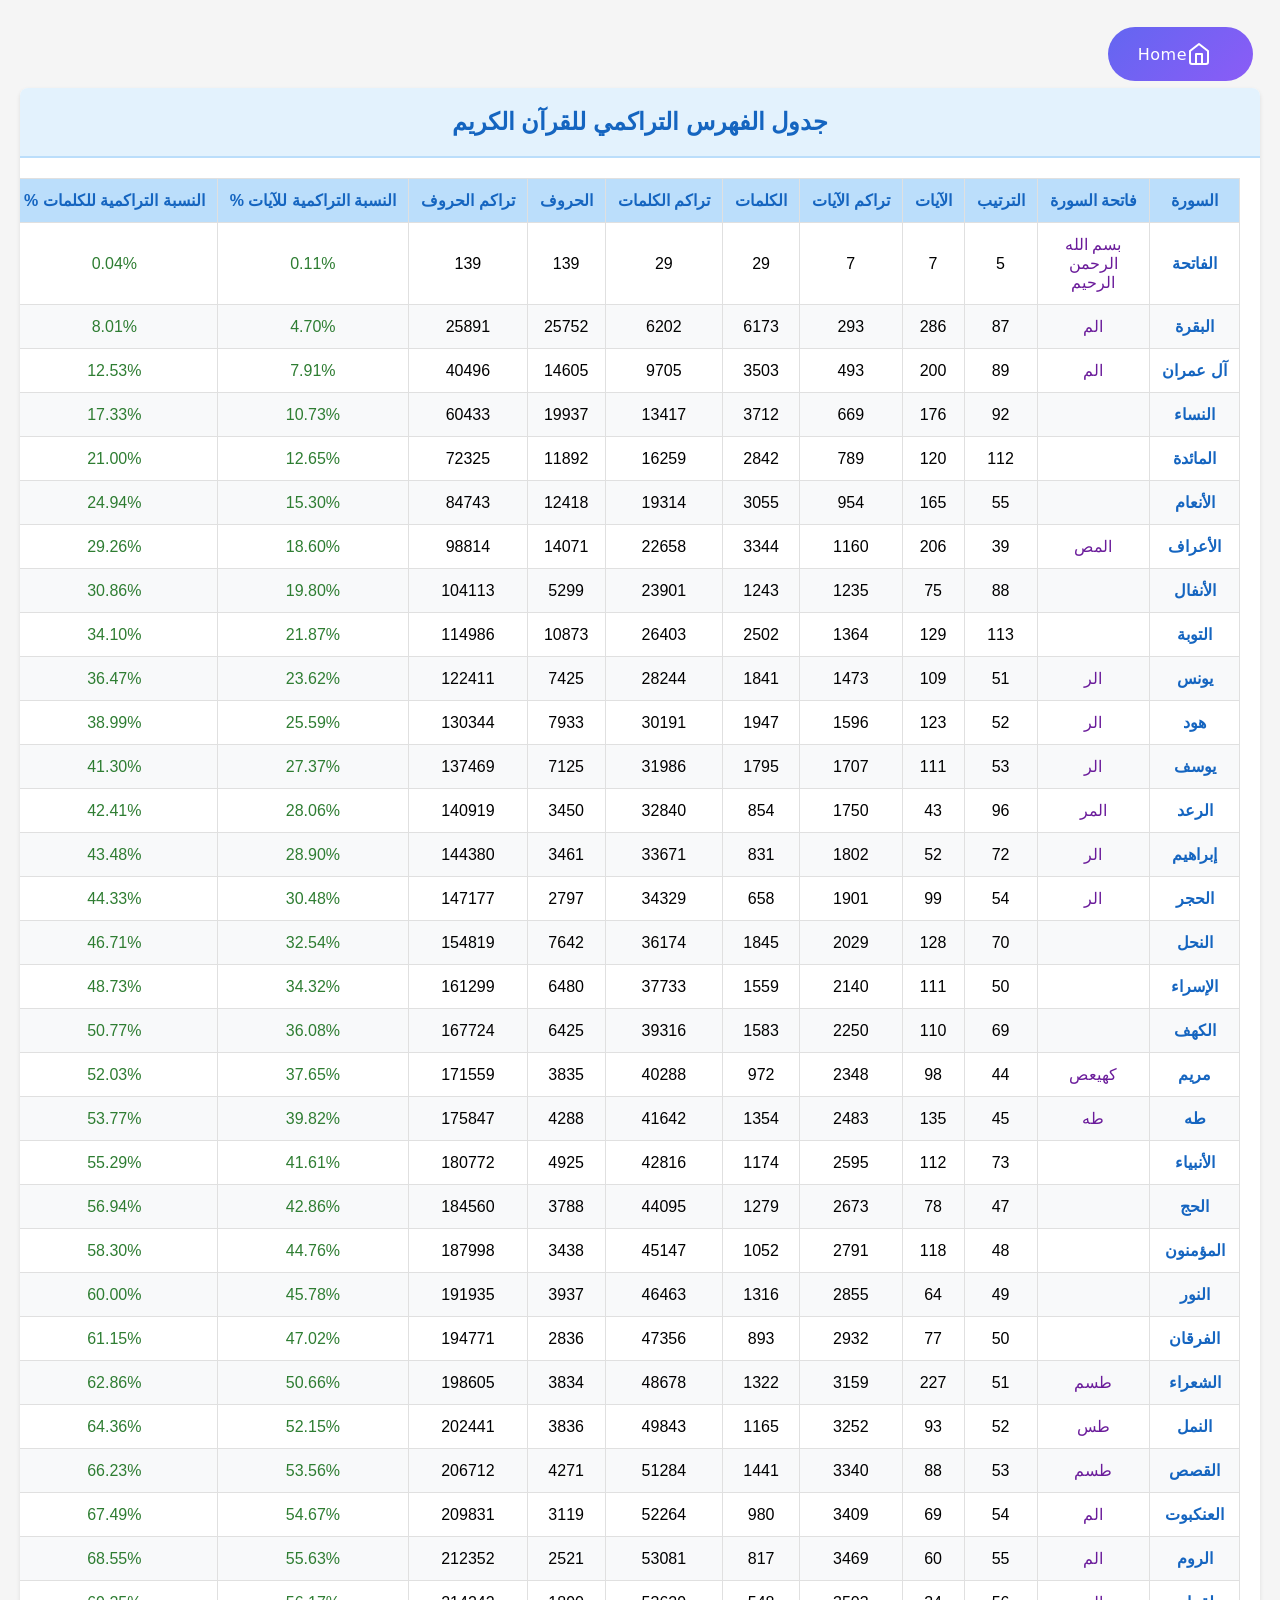
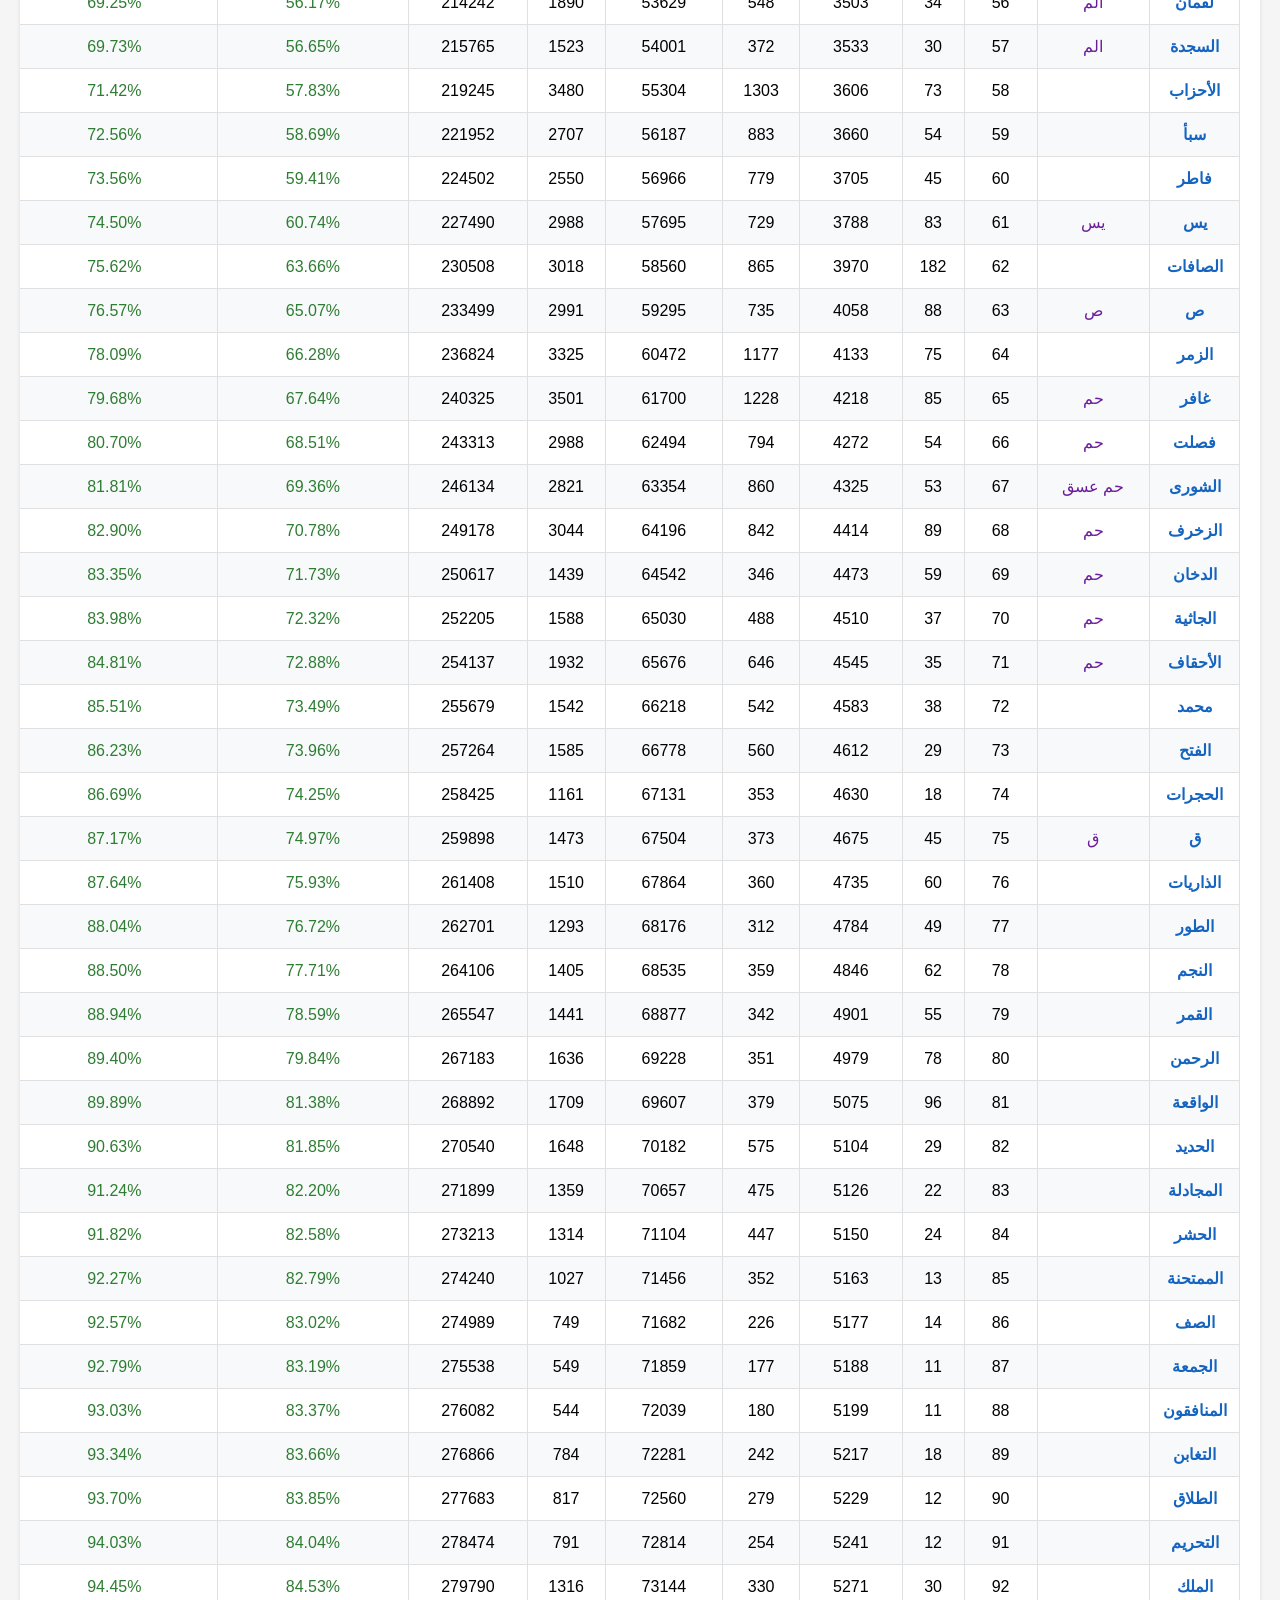
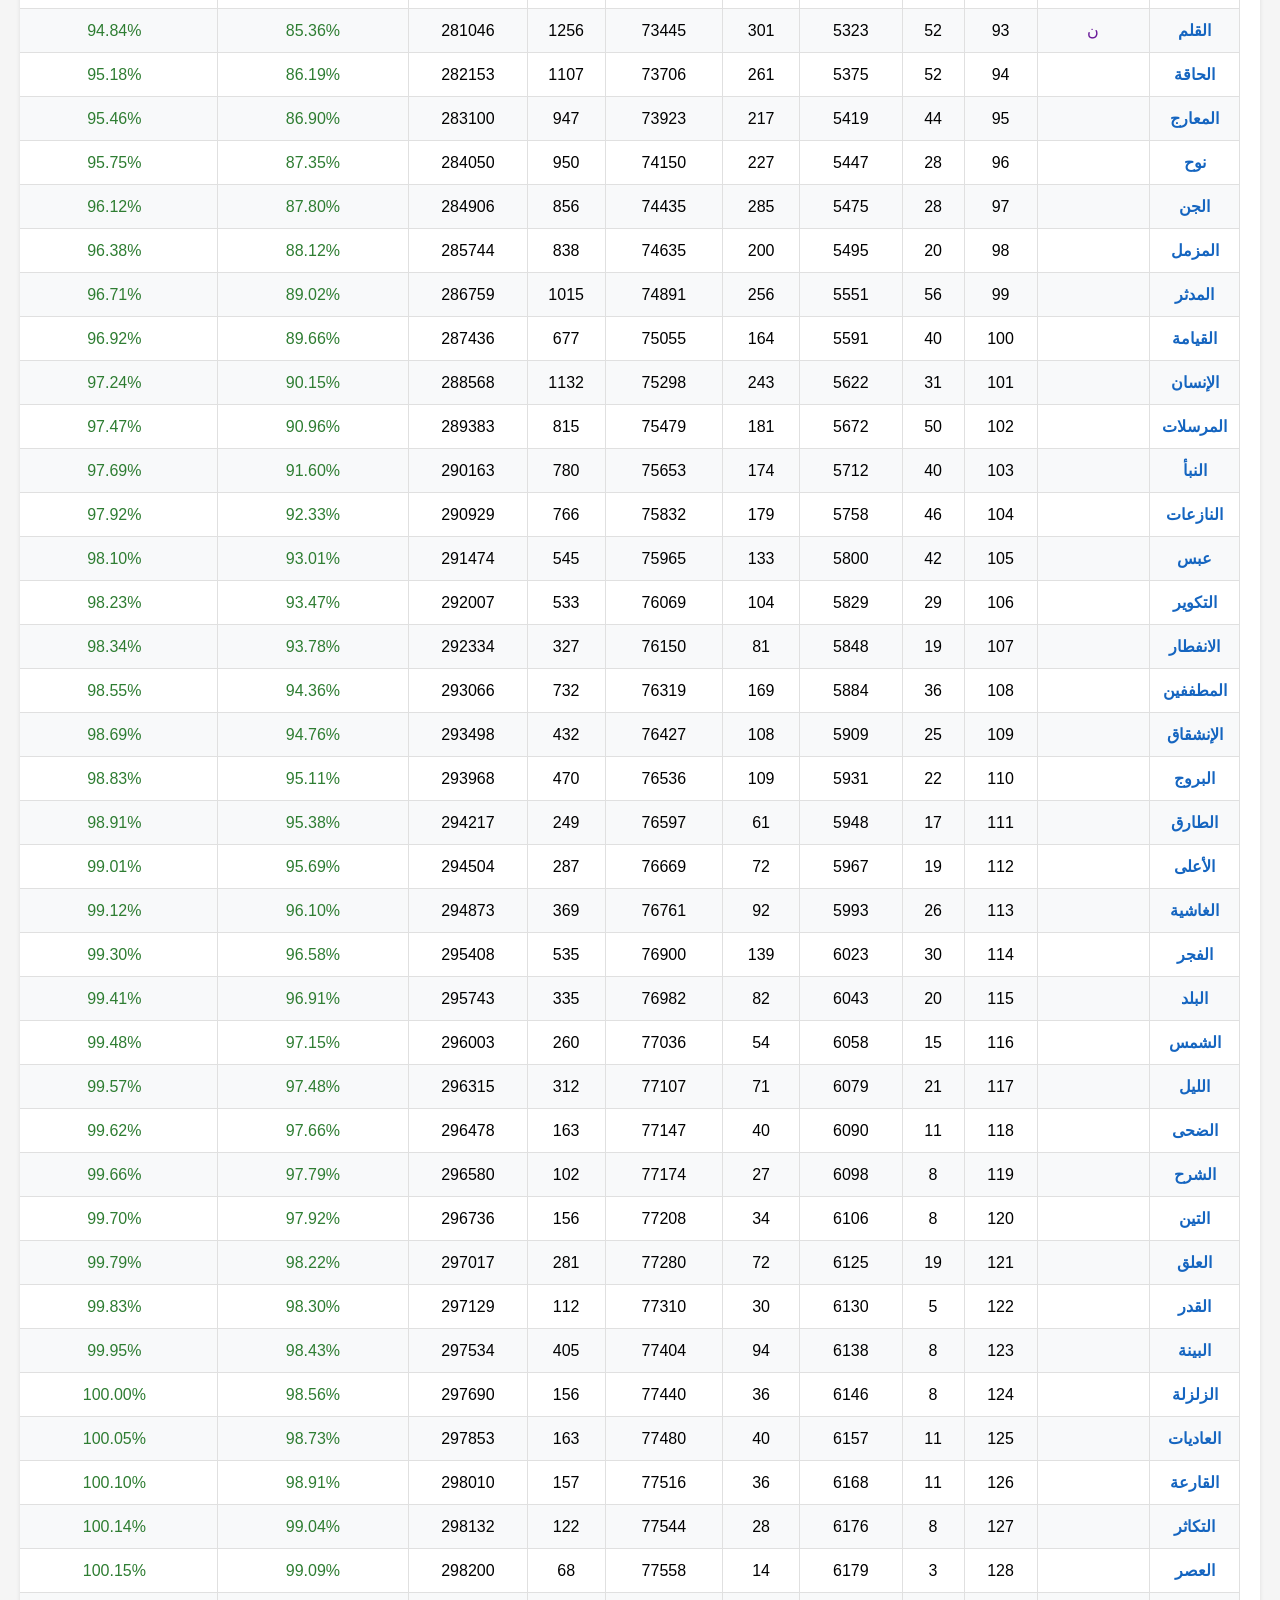
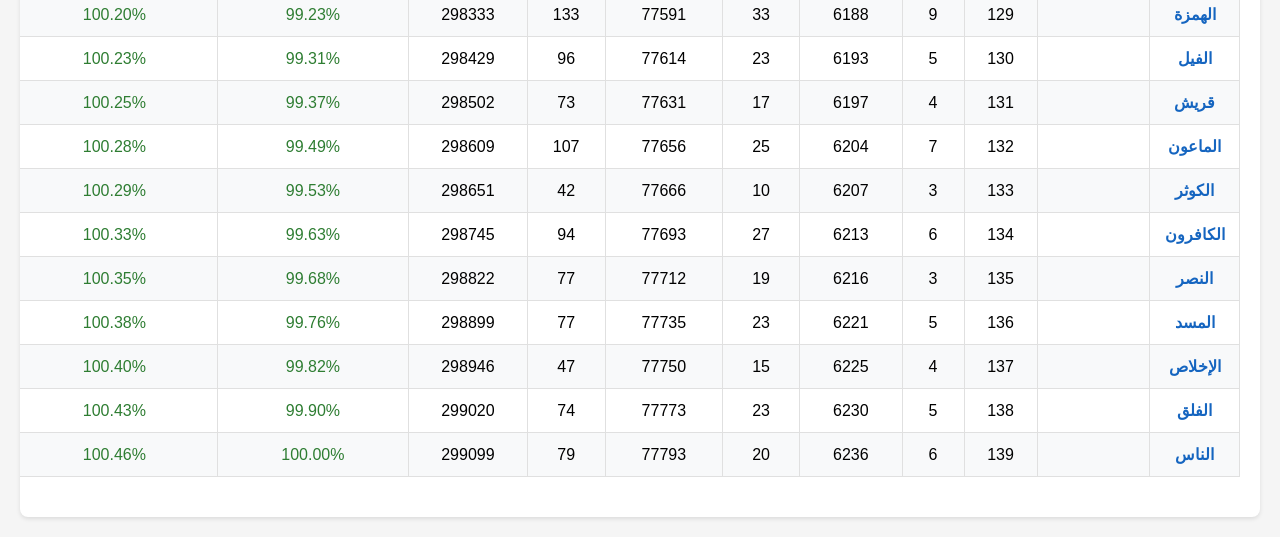
<file: tasnimsaid2.html>
<!DOCTYPE html>
<html dir="rtl" lang="ar">
<head>
    <meta charset="UTF-8">
    <meta name="viewport" content="width=device-width, initial-scale=1.0">
    <title>جدول الفهرس التراكمي للقرآن الكريم</title>
    <style>
        * {
            box-sizing: border-box;
            font-family: Arial, sans-serif;
        }

        body {
            margin: 0;
            padding: 20px;
            background-color: #f5f5f5;
        }

        .container {
            max-width: 1400px;
            margin: 0 auto;
            background-color: white;
            border-radius: 8px;
            box-shadow: 0 2px 4px rgba(0,0,0,0.1);
            overflow: hidden;
        }

        .header {
            background-color: #e3f2fd;
            padding: 20px;
            text-align: center;
            color: #1565c0;
            font-size: 24px;
            font-weight: bold;
            border-bottom: 2px solid #bbdefb;
        }

        .table-container {
            overflow-x: auto;
            padding: 20px;
        }

        table {
            width: 100%;
            border-collapse: collapse;
            margin-bottom: 20px;
            background-color: white;
        }

        th, td {
            padding: 12px;
            text-align: center;
            border: 1px solid #e0e0e0;
        }

        th {
            background-color: #bbdefb;
            color: #1565c0;
            font-weight: bold;
            white-space: nowrap;
        }

        tr:nth-child(even) {
            background-color: #f8f9fa;
        }

        tr:hover {
            background-color: #f5f5f5;
        }

        .surah-name {
            font-weight: bold;
            color: #1565c0;
        }

        .percentage {
            color: #2e7d32;
        }

        .opening {
            font-family: 'Traditional Arabic', Arial, sans-serif;
            color: #6a1b9a;
        }

        @media screen and (max-width: 768px) {
            .container {
                margin: 0;
                border-radius: 0;
            }
            
            body {
                padding: 0;
            }
        }

        
        /* svg home */
        .home-button {
            display: inline-flex;
            align-items: center;
            padding: 15px 30px;
            background: linear-gradient(135deg, #6366f1, #8b5cf6);
            border: none;
            border-radius: 50px;
            cursor: pointer;
            text-decoration: none;
            transition: all 0.4s cubic-bezier(0.4, 0, 0.2, 1);
            position: relative;
            overflow: hidden;
            margin: 7px;
        }

        .home-button::before {
            content: '';
            position: absolute;
            top: 0;
            left: -100%;
            width: 100%;
            height: 100%;
            background: linear-gradient(
                90deg,
                transparent,
                rgba(255, 255, 255, 0.2),
                transparent
            );
            transition: 0.5s;
        }

        .home-button:hover::before {
            left: 100%;
        }

        .home-button:hover {
            transform: translateY(-3px);
            box-shadow: 0 8px 20px rgba(99, 102, 241, 0.4);
            padding: 15px 35px;
        }

        .home-icon {
            margin-right: 12px;
            animation: float 2s ease-in-out infinite;
        }

        .button-text {
            color: white;
            font-family: system-ui, -apple-system, sans-serif;
            font-size: 16px;
            font-weight: 500;
            letter-spacing: 0.5px;
        }

        @keyframes float {
            0%, 100% {
                transform: translateY(0);
            }
            50% {
                transform: translateY(-3px);
            }
        }

        @keyframes pulse {
            0% {
                transform: scale(1);
            }
            50% {
                transform: scale(1.05);
            }
            100% {
                transform: scale(1);
            }
        }

        .home-button:active {
            transform: scale(0.95);
        }

        @media (max-width: 480px) {
            .home-button {
                padding: 12px 25px;
            }
            
            .home-button:hover {
                padding: 12px 30px;
            }
            
            .button-text {
                font-size: 14px;
            }
        }
        /* End svg home */
    </style>
</head>
<body>
     <!--  svg home -->
   
     <a href="./index.html" class="home-button">
        <svg class="home-icon" width="24" height="24" viewBox="0 0 24 24" fill="none" stroke="white" stroke-width="2" stroke-linecap="round" stroke-linejoin="round">
            <path d="M3 9l9-7 9 7v11a2 2 0 0 1-2 2H5a2 2 0 0 1-2-2z"></path>
            <polyline points="9 22 9 12 15 12 15 22"></polyline>
        </svg>
        <span class="button-text">Home</span>
    </a>
    <!-- End svg home -->
    <div class="container">
        <div class="header">جدول الفهرس التراكمي للقرآن الكريم</div>
        <div class="table-container">
            <table id="quranTable">
                <thead>
                    <tr>
                        <th>السورة</th>
                        <th>فاتحة السورة</th>
                        <th>الترتيب</th>
                        <th>الآيات</th>
                        <th>تراكم الآيات</th>
                        <th>الكلمات</th>
                        <th>تراكم الكلمات</th>
                        <th>الحروف</th>
                        <th>تراكم الحروف</th>
                        <th>النسبة التراكمية للآيات %</th>
                        <th>النسبة التراكمية للكلمات %</th>
                        <th>النسبة التراكمية للحروف %</th>
                    </tr>
                </thead>
                <tbody id="tableBody"></tbody>
            </table>
        </div>
    </div>

    <script>
        
          // svg home
          const homeButton = document.querySelector('.home-button');
        
        homeButton.addEventListener('mouseenter', () => {
            homeButton.style.animation = 'pulse 1s infinite';
        });

        homeButton.addEventListener('mouseleave', () => {
            homeButton.style.animation = 'none';
            void homeButton.offsetWidth;
        });

        homeButton.addEventListener('click', function(e) {
            e.preventDefault();
            this.style.transform = 'scale(0.95)';
            
            // إضافة توجيه بعد انتهاء التأثير البصري
            setTimeout(() => {
                this.style.transform = 'scale(1)';
                window.location.href = './index.html';
            }, 100);
        });
          // End svg home
        const quranData = [
            { surah: "الفاتحة", opening: "بسم الله الرحمن الرحيم", order: 5, ayat: 7, words: 29, letters: 139 },
            { surah: "البقرة", opening: "الم", order: 87, ayat: 286, words: 6173, letters: 25752 },
            { surah: "آل عمران", opening: "الم", order: 89, ayat: 200, words: 3503, letters: 14605 },
            { surah: "النساء", opening: "", order: 92, ayat: 176, words: 3712, letters: 19937 },
            { surah: "المائدة", opening: "", order: 112, ayat: 120, words: 2842, letters: 11892 },
            { surah: "الأنعام", opening: "", order: 55, ayat: 165, words: 3055, letters: 12418 },
            { surah: "الأعراف", opening: "المص", order: 39, ayat: 206, words: 3344, letters: 14071 },
            { surah: "الأنفال", opening: "", order: 88, ayat: 75, words: 1243, letters: 5299 },
            { surah: "التوبة", opening: "", order: 113, ayat: 129, words: 2502, letters: 10873 },
            { surah: "يونس", opening: "الر", order: 51, ayat: 109, words: 1841, letters: 7425 },
            { surah: "هود", opening: "الر", order: 52, ayat: 123, words: 1947, letters: 7933 },
            { surah: "يوسف", opening: "الر", order: 53, ayat: 111, words: 1795, letters: 7125 },
            { surah: "الرعد", opening: "المر", order: 96, ayat: 43, words: 854, letters: 3450 },
            { surah: "إبراهيم", opening: "الر", order: 72, ayat: 52, words: 831, letters: 3461 },
            { surah: "الحجر", opening: "الر", order: 54, ayat: 99, words: 658, letters: 2797 },
            { surah: "النحل", opening: "", order: 70, ayat: 128, words: 1845, letters: 7642 },
            { surah: "الإسراء", opening: "", order: 50, ayat: 111, words: 1559, letters: 6480 },
            { surah: "الكهف", opening: "", order: 69, ayat: 110, words: 1583, letters: 6425 },
            { surah: "مريم", opening: "كهيعص", order: 44, ayat: 98, words: 972, letters: 3835 },
            { surah: "طه", opening: "طه", order: 45, ayat: 135, words: 1354, letters: 4288 },
            { surah: "الأنبياء", opening: "", order: 73, ayat: 112, words: 1174, letters: 4925 },
            { surah: "الحج", opening: "  ", order: 47, ayat: 78, words: 1279, letters: 3788 },
            { surah: "المؤمنون", opening: " ", order: 48, ayat: 118, words: 1052, letters: 3438 },
            { surah: "النور", opening: "", order: 49, ayat: 64, words: 1316, letters: 3937 },
            { surah: "الفرقان", opening: "", order: 50, ayat: 77, words: 893, letters: 2836 },
            { surah: "الشعراء", opening: "طسم", order: 51, ayat: 227, words: 1322, letters: 3834 },
            { surah: "النمل", opening: "طس", order: 52, ayat: 93, words: 1165, letters: 3836 },
            { surah: "القصص", opening: "طسم", order: 53, ayat: 88, words: 1441, letters: 4271 },
            { surah: "العنكبوت", opening: "الم", order: 54, ayat: 69, words: 980, letters: 3119 },
            { surah: "الروم", opening: "الم", order: 55, ayat: 60, words: 817, letters: 2521 },
            { surah: "لقمان", opening: "الم", order: 56, ayat: 34, words: 548, letters: 1890 },
            { surah: "السجدة", opening: "الم", order: 57, ayat: 30, words: 372, letters: 1523 },
            { surah: "الأحزاب", opening: "  ", order: 58, ayat: 73, words: 1303, letters: 3480 },
            { surah: "سبأ", opening: " ", order: 59, ayat: 54, words: 883, letters: 2707 },
            { surah: "فاطر", opening: " ", order: 60, ayat: 45, words: 779, letters: 2550 },
            { surah: "يس", opening: "يس", order: 61, ayat: 83, words: 729, letters: 2988 },
            { surah: "الصافات", opening: "", order: 62, ayat: 182, words: 865, letters: 3018 },
            { surah: "ص", opening: "ص", order: 63, ayat: 88, words: 735, letters: 2991 },
            { surah: "الزمر", opening: "", order: 64, ayat: 75, words: 1177, letters: 3325 },
            { surah: "غافر", opening: "حم", order: 65, ayat: 85, words: 1228, letters: 3501 },
            { surah: "فصلت", opening: "حم", order: 66, ayat: 54, words: 794, letters: 2988 },
            { surah: "الشورى", opening: "حم عسق", order: 67, ayat: 53, words: 860, letters: 2821 },
            { surah: "الزخرف", opening: "حم", order: 68, ayat: 89, words: 842, letters: 3044 },
            { surah: "الدخان", opening: "حم", order: 69, ayat: 59, words: 346, letters: 1439 },
            { surah: "الجاثية", opening: "حم", order: 70, ayat: 37, words: 488, letters: 1588 },
            { surah: "الأحقاف", opening: "حم", order: 71, ayat: 35, words: 646, letters: 1932 },
            { surah: "محمد", opening: " ", order: 72, ayat: 38, words: 542, letters: 1542 },
            { surah: "الفتح", opening: " ", order: 73, ayat: 29, words: 560, letters: 1585 },
            { surah: "الحجرات", opening: "   ", order: 74, ayat: 18, words: 353, letters: 1161 },
            { surah: "ق", opening: "ق", order: 75, ayat: 45, words: 373, letters: 1473 },
            { surah: "الذاريات", opening: "", order: 76, ayat: 60, words: 360, letters: 1510 },
            { surah: "الطور", opening: "", order: 77, ayat: 49, words: 312, letters: 1293 },
            { surah: "النجم", opening: "", order: 78, ayat: 62, words: 359, letters: 1405 },
            { surah: "القمر", opening: "", order: 79, ayat: 55, words: 342, letters: 1441 },
            { surah: "الرحمن", opening: "", order: 80, ayat: 78, words: 351, letters: 1636 },
            { surah: "الواقعة", opening: " ", order: 81, ayat: 96, words: 379, letters: 1709 },
            { surah: "الحديد", opening: " ", order: 82, ayat: 29, words: 575, letters: 1648 },
            { surah: "المجادلة", opening: " ", order: 83, ayat: 22, words: 475, letters: 1359 },
            { surah: "الحشر", opening: " ", order: 84, ayat: 24, words: 447, letters: 1314 },
            { surah: "الممتحنة", opening: "   ", order: 85, ayat: 13, words: 352, letters: 1027 },
            { surah: "الصف", opening: " ", order: 86, ayat: 14, words: 226, letters: 749 },
            { surah: "الجمعة", opening: " ", order: 87, ayat: 11, words: 177, letters: 549 },
            { surah: "المنافقون", opening: " ", order: 88, ayat: 11, words: 180, letters: 544 },
            { surah: "التغابن", opening: " ", order: 89, ayat: 18, words: 242, letters: 784 },
            { surah: "الطلاق", opening: "  ", order: 90, ayat: 12, words: 279, letters: 817 },
            { surah: "التحريم", opening: "  ", order: 91, ayat: 12, words: 254, letters: 791 },
            { surah: "الملك", opening: "", order: 92, ayat: 30, words: 330, letters: 1316 },
            { surah: "القلم", opening: "ن", order: 93, ayat: 52, words: 301, letters: 1256 },
            { surah: "الحاقة", opening: "", order: 94, ayat: 52, words: 261, letters: 1107 },
            { surah: "المعارج", opening: "", order: 95, ayat: 44, words: 217, letters: 947 },
            { surah: "نوح", opening: " ", order: 96, ayat: 28, words: 227, letters: 950 },
            { surah: "الجن", opening: " ", order: 97, ayat: 28, words: 285, letters: 856 },
            { surah: "المزمل", opening: "  ", order: 98, ayat: 20, words: 200, letters: 838 },
            { surah: "المدثر", opening: "  ", order: 99, ayat: 56, words: 256, letters: 1015 },
            { surah: "القيامة", opening: " ", order: 100, ayat: 40, words: 164, letters: 677 },
            { surah: "الإنسان", opening: " ", order: 101, ayat: 31, words: 243, letters: 1132 },
            { surah: "المرسلات", opening: "", order: 102, ayat: 50, words: 181, letters: 815 },
            { surah: "النبأ", opening: "", order: 103, ayat: 40, words: 174, letters: 780 },
            { surah: "النازعات", opening: "", order: 104, ayat: 46, words: 179, letters: 766 },
            { surah: "عبس", opening: "", order: 105, ayat: 42, words: 133, letters: 545 },
            { surah: "التكوير", opening: " ", order: 106, ayat: 29, words: 104, letters: 533 },
            { surah: "الانفطار", opening: " ", order: 107, ayat: 19, words: 81, letters: 327 },
            { surah: "المطففين", opening: "", order: 108, ayat: 36, words: 169, letters: 732 },
            { surah: "الإنشقاق", opening: " ", order: 109, ayat: 25, words: 108, letters: 432 },
            { surah: "البروج", opening: "", order: 110, ayat: 22, words: 109, letters: 470 },
            { surah: "الطارق", opening: "", order: 111, ayat: 17, words: 61, letters: 249 },
            { surah: "الأعلى", opening: "", order: 112, ayat: 19, words: 72, letters: 287 },
            { surah: "الغاشية", opening: " ", order: 113, ayat: 26, words: 92, letters: 369 },
            { surah: "الفجر", opening: "", order: 114, ayat: 30, words: 139, letters: 535 },
            { surah: "البلد", opening: " ", order: 115, ayat: 20, words: 82, letters: 335 },
            { surah: "الشمس", opening: "", order: 116, ayat: 15, words: 54, letters: 260 },
            { surah: "الليل", opening: "", order: 117, ayat: 21, words: 71, letters: 312 },
            { surah: "الضحى", opening: "", order: 118, ayat: 11, words: 40, letters: 163 },
            { surah: "الشرح", opening: " ", order: 119, ayat: 8, words: 27, letters: 102 },
            { surah: "التين", opening: "", order: 120, ayat: 8, words: 34, letters: 156 },
            { surah: "العلق", opening: "", order: 121, ayat: 19, words: 72, letters: 281 },
            { surah: "القدر", opening: " ", order: 122, ayat: 5, words: 30, letters: 112 },
            { surah: "البينة", opening: " ", order: 123, ayat: 8, words: 94, letters: 405 },
            { surah: "الزلزلة", opening: " ", order: 124, ayat: 8, words: 36, letters: 156 },
            { surah: "العاديات", opening: "", order: 125, ayat: 11, words: 40, letters: 163 },
            { surah: "القارعة", opening: "", order: 126, ayat: 11, words: 36, letters: 157 },
            { surah: "التكاثر", opening: "", order: 127, ayat: 8, words: 28, letters: 122 },
            { surah: "العصر", opening: "", order: 128, ayat: 3, words: 14, letters: 68 },
            { surah: "الهمزة", opening: " ", order: 129, ayat: 9, words: 33, letters: 133 },
            { surah: "الفيل", opening: " ", order: 130, ayat: 5, words: 23, letters: 96 },
            { surah: "قريش", opening: "", order: 131, ayat: 4, words: 17, letters: 73 },
            { surah: "الماعون", opening: "", order: 132, ayat: 7, words: 25, letters: 107 },
            { surah: "الكوثر", opening: " ", order: 133, ayat: 3, words: 10, letters: 42 },
            { surah: "الكافرون", opening: "  ", order: 134, ayat: 6, words: 27, letters: 94 },
            { surah: "النصر", opening: " ", order: 135, ayat: 3, words: 19, letters: 77 },
            { surah: "المسد", opening: "", order: 136, ayat: 5, words: 23, letters: 77 },
            { surah: "الإخلاص", opening: " ", order: 137, ayat: 4, words: 15, letters: 47 },
            { surah: "الفلق", opening: " ", order: 138, ayat: 5, words: 23, letters: 74 },
            { surah: "الناس", opening: " ", order: 139, ayat: 6, words: 20, letters: 79 }

            
        ];

        function calculateCumulativeTotals() {
            let cumAyat = 0;
            let cumWords = 0;
            let cumLetters = 0;
            const TOTAL_AYAT = 6236;
            const TOTAL_WORDS = 77439;
            const TOTAL_LETTERS = 323671;

            return quranData.map(surah => {
                cumAyat += surah.ayat;
                cumWords += surah.words;
                cumLetters += surah.letters;

                return {
                    ...surah,
                    cumAyat,
                    cumWords,
                    cumLetters,
                    cumAyatPercent: ((cumAyat / TOTAL_AYAT) * 100).toFixed(2),
                    cumWordsPercent: ((cumWords / TOTAL_WORDS) * 100).toFixed(2),
                    cumLettersPercent: ((cumLetters / TOTAL_LETTERS) * 100).toFixed(2)
                };
            });
        }

        function populateTable() {
            const tableBody = document.getElementById('tableBody');
            const dataWithTotals = calculateCumulativeTotals();

            dataWithTotals.forEach(row => {
                const tr = document.createElement('tr');
                tr.innerHTML = `
                    <td class="surah-name">${row.surah}</td>
                    <td class="opening">${row.opening}</td>
                    <td>${row.order}</td>
                    <td>${row.ayat}</td>
                    <td>${row.cumAyat}</td>
                    <td>${row.words}</td>
                    <td>${row.cumWords}</td>
                    <td>${row.letters}</td>
                    <td>${row.cumLetters}</td>
                    <td class="percentage">${row.cumAyatPercent}%</td>
                    <td class="percentage">${row.cumWordsPercent}%</td>
                    <td class="percentage">${row.cumLettersPercent}%</td>
                `;
                tableBody.appendChild(tr);
            });
        }

        // Initialize table when page loads
        document.addEventListener('DOMContentLoaded', populateTable);
    </script>
</body>
</html>
</file>
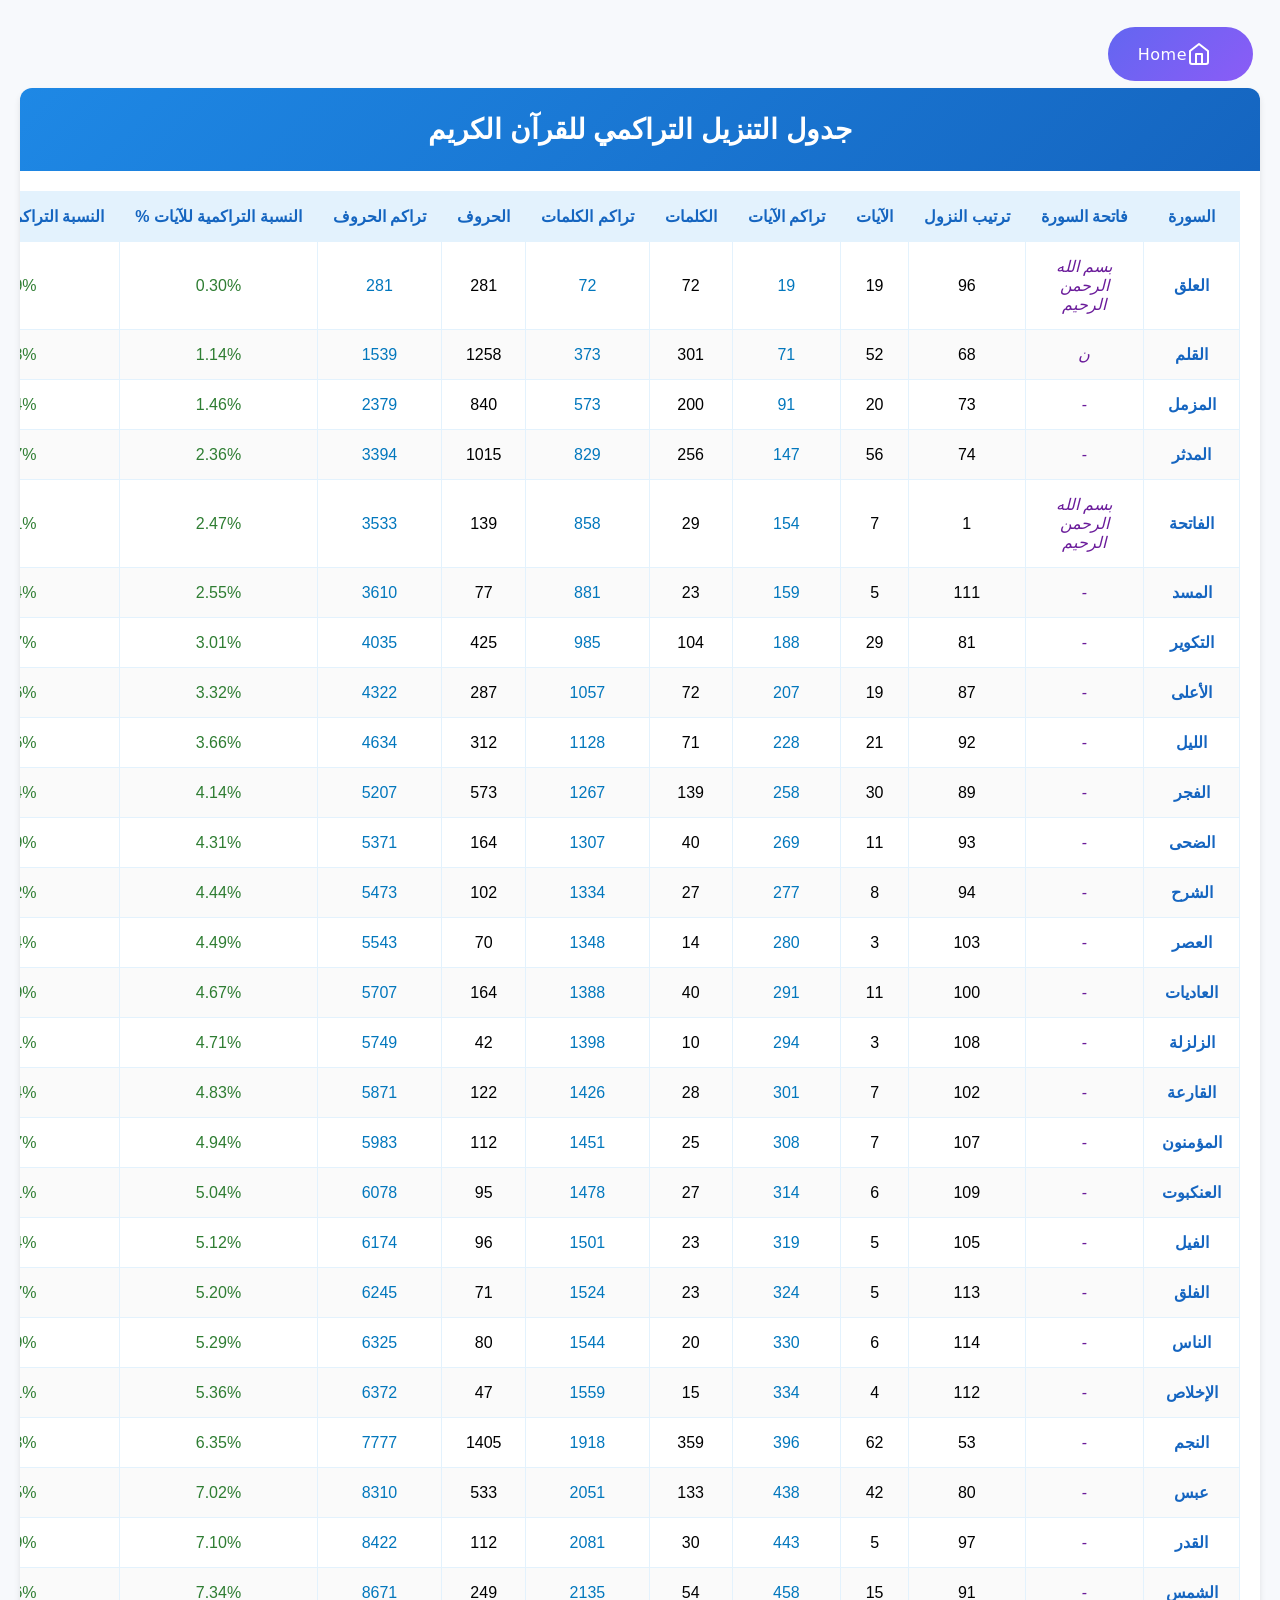
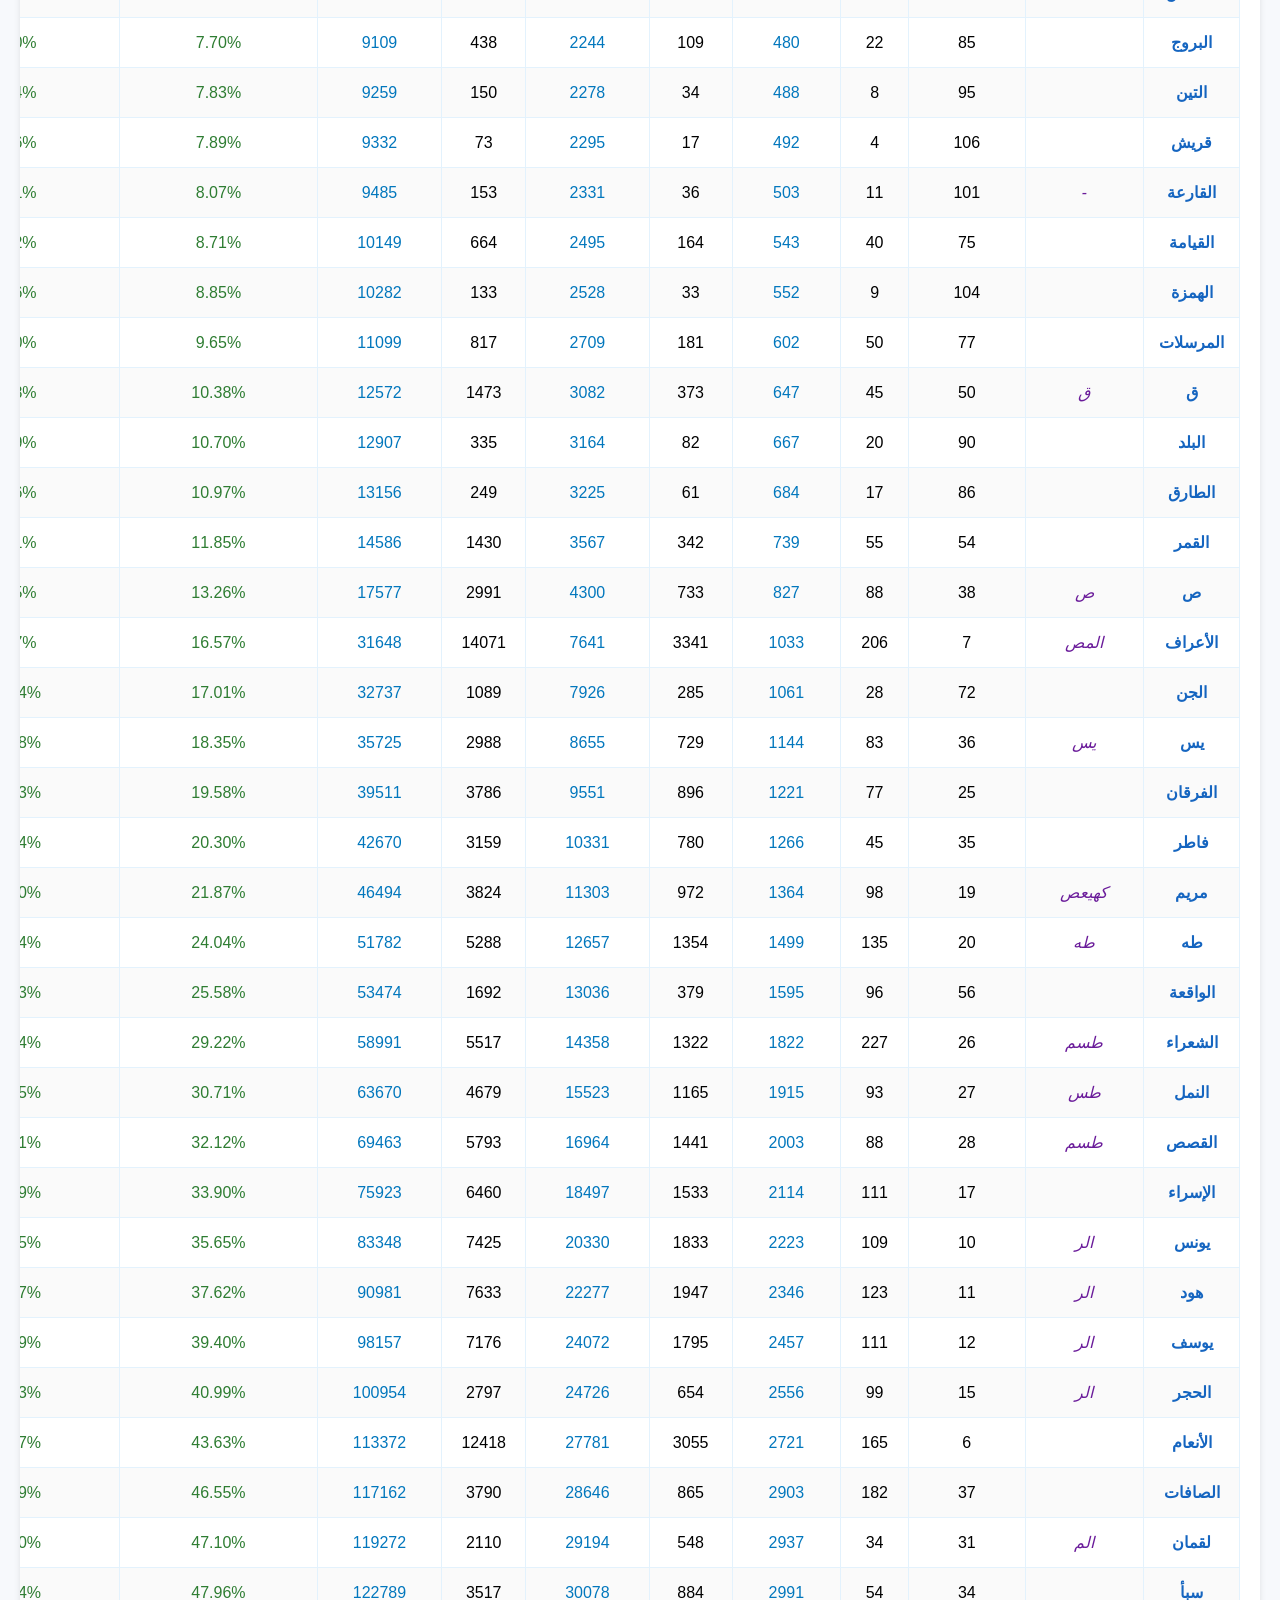
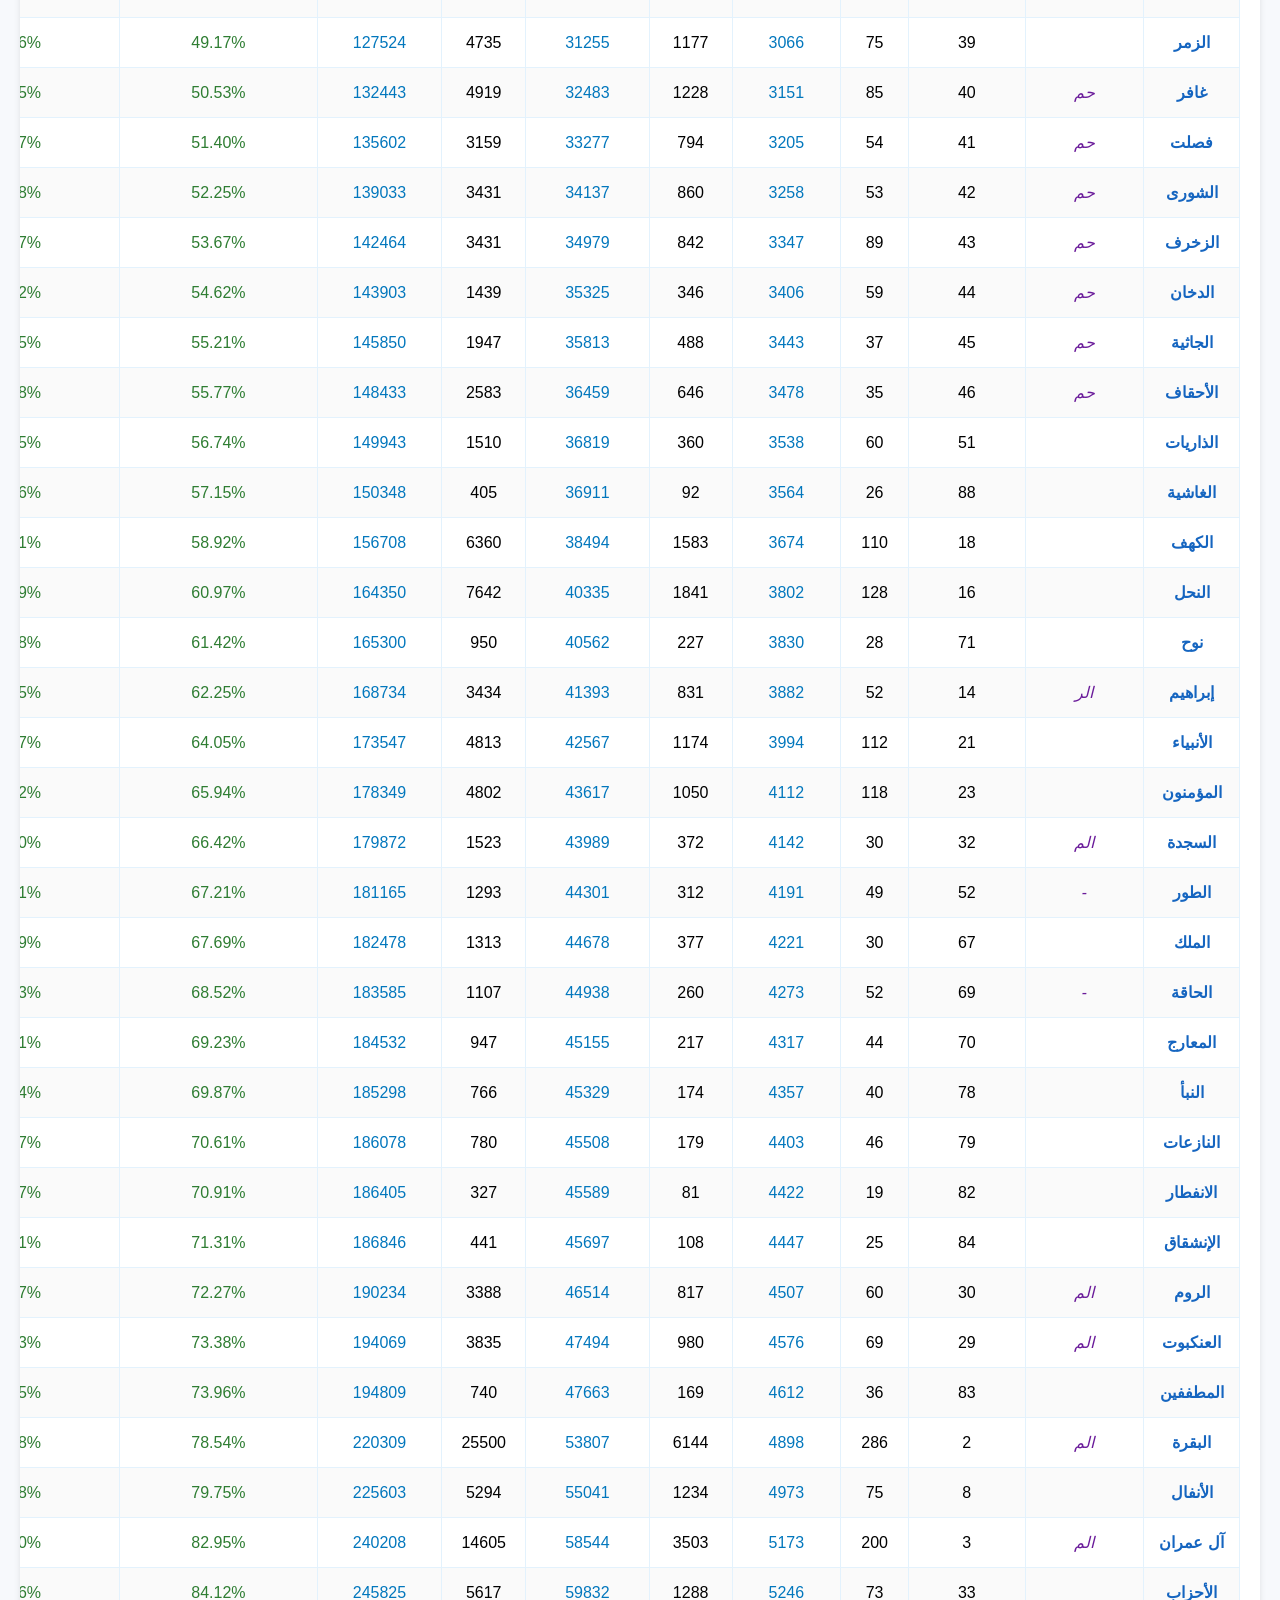
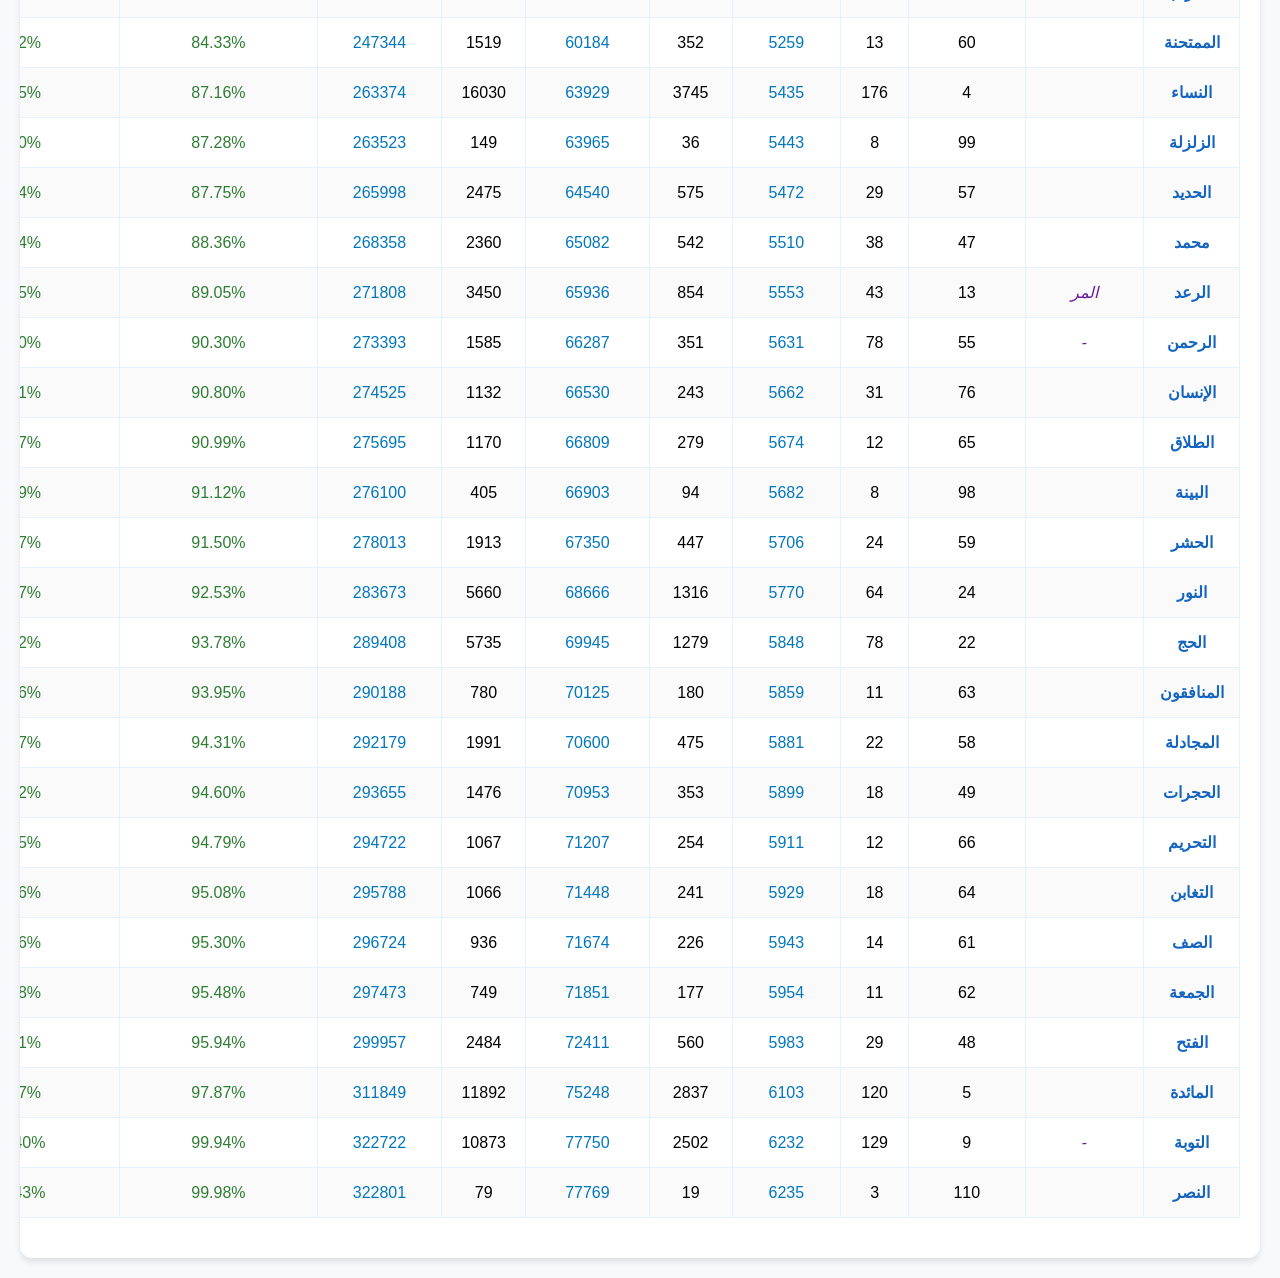
<file: tasnimsaid3.html>
<!DOCTYPE html>
<html dir="rtl" lang="ar">
<head>
    <meta charset="UTF-8">
    <meta name="viewport" content="width=device-width, initial-scale=1.0">
    <title>جدول التنزيل التراكمي للقرآن الكريم</title>
    <style>
        * {
            box-sizing: border-box;
            font-family: 'Traditional Arabic', Arial, sans-serif;
        }

        body {
            margin: 0;
            padding: 20px;
            background-color: #f7f9fc;
        }

        .container {
            max-width: 1400px;
            margin: 0 auto;
            background-color: white;
            border-radius: 12px;
            box-shadow: 0 4px 6px rgba(0,0,0,0.1);
            overflow: hidden;
        }

        .header {
            background: linear-gradient(135deg, #1e88e5, #1565c0);
            padding: 25px;
            text-align: center;
            color: white;
            font-size: 28px;
            font-weight: bold;
        }

        .table-container {
            overflow-x: auto;
            padding: 20px;
        }

        table {
            width: 100%;
            border-collapse: collapse;
            margin-bottom: 20px;
            background-color: white;
        }

        th, td {
            padding: 15px;
            text-align: center;
            border: 1px solid #e3f2fd;
        }

        th {
            background-color: #e3f2fd;
            color: #1565c0;
            font-weight: bold;
            white-space: nowrap;
            position: sticky;
            top: 0;
        }

        tr:nth-child(even) {
            background-color: #fafafa;
        }

        tr:hover {
            background-color: #f5f5f5;
            transition: background-color 0.3s ease;
        }

        .surah-name {
            font-weight: bold;
            color: #1565c0;
        }

        .opening {
            color: #6a1b9a;
            font-style: italic;
        }

        .percentage {
            color: #2e7d32;
            font-weight: 500;
        }

        .cumulative {
            color: #0277bd;
            font-weight: 500;
        }

        @media screen and (max-width: 768px) {
            .container {
                margin: 0;
                border-radius: 0;
            }
            
            body {
                padding: 0;
            }
        }

        
        /* svg home */
        .home-button {
            display: inline-flex;
            align-items: center;
            padding: 15px 30px;
            background: linear-gradient(135deg, #6366f1, #8b5cf6);
            border: none;
            border-radius: 50px;
            cursor: pointer;
            text-decoration: none;
            transition: all 0.4s cubic-bezier(0.4, 0, 0.2, 1);
            position: relative;
            overflow: hidden;
            margin: 7px;
        }

        .home-button::before {
            content: '';
            position: absolute;
            top: 0;
            left: -100%;
            width: 100%;
            height: 100%;
            background: linear-gradient(
                90deg,
                transparent,
                rgba(255, 255, 255, 0.2),
                transparent
            );
            transition: 0.5s;
        }

        .home-button:hover::before {
            left: 100%;
        }

        .home-button:hover {
            transform: translateY(-3px);
            box-shadow: 0 8px 20px rgba(99, 102, 241, 0.4);
            padding: 15px 35px;
        }

        .home-icon {
            margin-right: 12px;
            animation: float 2s ease-in-out infinite;
        }

        .button-text {
            color: white;
            font-family: system-ui, -apple-system, sans-serif;
            font-size: 16px;
            font-weight: 500;
            letter-spacing: 0.5px;
        }

        @keyframes float {
            0%, 100% {
                transform: translateY(0);
            }
            50% {
                transform: translateY(-3px);
            }
        }

        @keyframes pulse {
            0% {
                transform: scale(1);
            }
            50% {
                transform: scale(1.05);
            }
            100% {
                transform: scale(1);
            }
        }

        .home-button:active {
            transform: scale(0.95);
        }

        @media (max-width: 480px) {
            .home-button {
                padding: 12px 25px;
            }
            
            .home-button:hover {
                padding: 12px 30px;
            }
            
            .button-text {
                font-size: 14px;
            }
        }
        /* End svg home */
    </style>
</head>
<body>
     <!--  svg home -->
   
     <a href="./index.html" class="home-button">
        <svg class="home-icon" width="24" height="24" viewBox="0 0 24 24" fill="none" stroke="white" stroke-width="2" stroke-linecap="round" stroke-linejoin="round">
            <path d="M3 9l9-7 9 7v11a2 2 0 0 1-2 2H5a2 2 0 0 1-2-2z"></path>
            <polyline points="9 22 9 12 15 12 15 22"></polyline>
        </svg>
        <span class="button-text">Home</span>
    </a>
    <!-- End svg home -->
    <div class="container">
        <div class="header">جدول التنزيل التراكمي للقرآن الكريم</div>
        <div class="table-container">
            <table id="quranTable">
                <thead>
                    <tr>
                        <th>السورة</th>
                        <th>فاتحة السورة</th>
                        <th>ترتيب النزول</th>
                        <th>الآيات</th>
                        <th>تراكم الآيات</th>
                        <th>الكلمات</th>
                        <th>تراكم الكلمات</th>
                        <th>الحروف</th>
                        <th>تراكم الحروف</th>
                        <th>النسبة التراكمية للآيات %</th>
                        <th>النسبة التراكمية للكلمات %</th>
                        <th>النسبة التراكمية للحروف %</th>
                    </tr>
                </thead>
                <tbody id="tableBody"></tbody>
            </table>
        </div>
    </div>

    <script>
        
          // svg home
          const homeButton = document.querySelector('.home-button');
        
        homeButton.addEventListener('mouseenter', () => {
            homeButton.style.animation = 'pulse 1s infinite';
        });

        homeButton.addEventListener('mouseleave', () => {
            homeButton.style.animation = 'none';
            void homeButton.offsetWidth;
        });

        homeButton.addEventListener('click', function(e) {
            e.preventDefault();
            this.style.transform = 'scale(0.95)';
            
            // إضافة توجيه بعد انتهاء التأثير البصري
            setTimeout(() => {
                this.style.transform = 'scale(1)';
                window.location.href = './index.html';
            }, 100);
        });
          // End svg home
        const quranData = [
            { surah: "العلق", opening: "بسم الله الرحمن الرحيم", order: 96, ayat: 19, words: 72, letters: 281 },
            { surah: "القلم", opening: "ن", order: 68, ayat: 52, words: 301, letters: 1258 },
            { surah: "المزمل", opening: "", order: 73, ayat: 20, words: 200, letters: 840 },
            { surah: "المدثر", opening: "", order: 74, ayat: 56, words: 256, letters: 1015 },
            { surah: "الفاتحة", opening: "بسم الله الرحمن الرحيم", order: 1, ayat: 7, words: 29, letters: 139 },
            { surah: "المسد", opening: "", order: 111, ayat: 5, words: 23, letters: 77 },
            { surah: "التكوير", opening: "", order: 81, ayat: 29, words: 104, letters: 425 },
            { surah: "الأعلى", opening: "", order: 87, ayat: 19, words: 72, letters: 287 },
            { surah: "الليل", opening: "", order: 92, ayat: 21, words: 71, letters: 312 },
            { surah: "الفجر", opening: "", order: 89, ayat: 30, words: 139, letters: 573 },
            { surah: "الضحى", opening: "", order: 93, ayat: 11, words: 40, letters: 164 },
            { surah: "الشرح", opening: "", order: 94, ayat: 8, words: 27, letters: 102 },
            { surah: "العصر", opening: "", order: 103, ayat: 3, words: 14, letters: 70 },
            { surah: "العاديات", opening: "", order: 100, ayat: 11, words: 40, letters: 164 },
            { surah: "الزلزلة", opening: "", order: 108, ayat: 3, words: 10, letters: 42 },
            { surah: "القارعة", opening: "", order: 102, ayat: 7, words: 28, letters: 122 },
            { surah: "المؤمنون", opening: "", order: 107, ayat: 7, words: 25, letters: 112 },
            { surah: "العنكبوت", opening: "", order: 109, ayat: 6, words: 27, letters: 95 },
            { surah: "الفيل", opening: "", order: 105, ayat: 5, words: 23, letters: 96 },
            { surah: "الفلق", opening: "", order: 113, ayat: 5, words: 23, letters: 71 },
            { surah: "الناس", opening: "", order: 114, ayat: 6, words: 20, letters: 80 },
            { surah: "الإخلاص", opening: "", order: 112, ayat: 4, words: 15, letters: 47 },
            { surah: "النجم", opening: "", order: 53, ayat: 62, words: 359, letters: 1405 },
            { surah: "عبس", opening: "", order: 80, ayat: 42, words: 133, letters: 533 },
            { surah: "القدر", opening: "", order: 97, ayat: 5, words: 30, letters: 112 },
            { surah: "الشمس", opening: "", order: 91, ayat: 15, words: 54, letters: 249 },    
            { surah: "البروج", opening: "  ", order: 85, ayat: 22, words: 109, letters: 438 },
            { surah: "التين", opening: " ", order: 95, ayat: 8, words: 34, letters: 150 },
            { surah: "قريش", opening: " ", order: 106, ayat: 4, words: 17, letters: 73 },
            { surah: "القارعة", opening: "", order: 101, ayat: 11, words: 36, letters: 153 },
            { surah: "القيامة", opening: "   ", order: 75, ayat: 40, words: 164, letters: 664 },
            { surah: "الهمزة", opening: "   ", order: 104, ayat: 9, words: 33, letters: 133 },
            { surah: "المرسلات", opening: " ", order: 77, ayat: 50, words: 181, letters: 817 },
            { surah: "ق", opening: "ق  ", order: 50, ayat: 45, words: 373, letters: 1473 },
            { surah: "البلد", opening: "   ", order: 90, ayat: 20, words: 82, letters: 335 },
            { surah: "الطارق", opening: " ", order: 86, ayat: 17, words: 61, letters: 249 },
            { surah: "القمر", opening: " ", order: 54, ayat: 55, words: 342, letters: 1430 },
            { surah: "ص", opening: "ص   ", order: 38, ayat: 88, words: 733, letters: 2991 },
            { surah: "الأعراف", opening: "المص", order: 7, ayat: 206, words: 3341, letters: 14071 },
            { surah: "الجن", opening: "  ", order: 72, ayat: 28, words: 285, letters: 1089 },
            { surah: "يس", opening: "يس", order: 36, ayat: 83, words: 729, letters: 2988 },
            { surah: "الفرقان", opening: " ", order: 25, ayat: 77, words: 896, letters: 3786 },
            { surah: "فاطر", opening: "   ", order: 35, ayat: 45, words: 780, letters: 3159 },
            { surah: "مريم", opening: "كهيعص", order: 19, ayat: 98, words: 972, letters: 3824 },
            { surah: "طه", opening: "طه", order: 20, ayat: 135, words: 1354, letters: 5288 },
            { surah: "الواقعة", opening: "  ", order: 56, ayat: 96, words: 379, letters: 1692 },
            { surah: "الشعراء", opening: "طسم", order: 26, ayat: 227, words: 1322, letters: 5517 },
            { surah: "النمل", opening: "طس", order: 27, ayat: 93, words: 1165, letters: 4679 },
            { surah: "القصص", opening: "طسم", order: 28, ayat: 88, words: 1441, letters: 5793 },
            { surah: "الإسراء", opening: "  ", order: 17, ayat: 111, words: 1533, letters: 6460 },
            { surah: "يونس", opening: "الر", order: 10, ayat: 109, words: 1833, letters: 7425 },
            { surah: "هود", opening: "الر", order: 11, ayat: 123, words: 1947, letters: 7633 },
            { surah: "يوسف", opening: "الر", order: 12, ayat: 111, words: 1795, letters: 7176 },
            { surah: "الحجر", opening: "الر", order: 15, ayat: 99, words: 654, letters: 2797 },
            { surah: "الأنعام", opening: " ", order: 6, ayat: 165, words: 3055, letters: 12418 },
            { surah: "الصافات", opening: " ", order: 37, ayat: 182, words: 865, letters: 3790 },
            { surah: "لقمان", opening: "الم", order: 31, ayat: 34, words: 548, letters: 2110 },
            { surah: "سبأ", opening: " ", order: 34, ayat: 54, words: 884, letters: 3517 },
            { surah: "الزمر", opening: " ", order: 39, ayat: 75, words: 1177, letters: 4735 },
            { surah: "غافر", opening: "حم", order: 40, ayat: 85, words: 1228, letters: 4919 },
            { surah: "فصلت", opening: "حم", order: 41, ayat: 54, words: 794, letters: 3159 },
            { surah: "الشورى", opening: "حم", order: 42, ayat: 53, words: 860, letters: 3431 },
            { surah: "الزخرف", opening: "حم", order: 43, ayat: 89, words: 842, letters: 3431 },
            { surah: "الدخان", opening: "حم", order: 44, ayat: 59, words: 346, letters: 1439 },
            { surah: "الجاثية", opening: "حم", order: 45, ayat: 37, words: 488, letters: 1947 },
            { surah: "الأحقاف", opening: "حم", order: 46, ayat: 35, words: 646, letters: 2583 },
            { surah: "الذاريات", opening: " ", order: 51, ayat: 60, words: 360, letters: 1510 },
            { surah: "الغاشية", opening: "   ", order: 88, ayat: 26, words: 92, letters: 405 },
            { surah: "الكهف", opening: " ", order: 18, ayat: 110, words: 1583, letters: 6360 },
            { surah: "النحل", opening: "  ", order: 16, ayat: 128, words: 1841, letters: 7642 },
            { surah: "نوح", opening: "  ", order: 71, ayat: 28, words: 227, letters: 950 },
            { surah: "إبراهيم", opening: "الر", order: 14, ayat: 52, words: 831, letters: 3434 },
            { surah: "الأنبياء", opening: " ", order: 21, ayat: 112, words: 1174, letters: 4813 },
            { surah: "المؤمنون", opening: "  ", order: 23, ayat: 118, words: 1050, letters: 4802 },
            { surah: "السجدة", opening: "الم", order: 32, ayat: 30, words: 372, letters: 1523 },
            { surah: "الطور", opening: "", order: 52, ayat: 49, words: 312, letters: 1293 },
            { surah: "الملك", opening: "  ", order: 67, ayat: 30, words: 377, letters: 1313 },
            { surah: "الحاقة", opening: "", order: 69, ayat: 52, words: 260, letters: 1107 },
            { surah: "المعارج", opening: " ", order: 70, ayat: 44, words: 217, letters: 947 },
            { surah: "النبأ", opening: " ", order: 78, ayat: 40, words: 174, letters: 766 },
            { surah: "النازعات", opening: " ", order: 79, ayat: 46, words: 179, letters: 780 },
            { surah: "الانفطار", opening: "  ", order: 82, ayat: 19, words: 81, letters: 327 },
            { surah: "الإنشقاق", opening: "  ", order: 84, ayat: 25, words: 108, letters: 441 },
            { surah: "الروم", opening: "الم", order: 30, ayat: 60, words: 817, letters: 3388 },
            { surah: "العنكبوت", opening: "الم", order: 29, ayat: 69, words: 980, letters: 3835 },
            { surah: "المطففين", opening: " ", order: 83, ayat: 36, words: 169, letters: 740 },
            { surah: "البقرة", opening: "الم", order: 2, ayat: 286, words: 6144, letters: 25500 },
            { surah: "الأنفال", opening: "  ", order: 8, ayat: 75, words: 1234, letters: 5294 },
            { surah: "آل عمران", opening: "الم", order: 3, ayat: 200, words: 3503, letters: 14605 },
            { surah: "الأحزاب", opening: "  ", order: 33, ayat: 73, words: 1288, letters: 5617 },
            { surah: "الممتحنة", opening: "   ", order: 60, ayat: 13, words: 352, letters: 1519 },
            { surah: "النساء", opening: "  ", order: 4, ayat: 176, words: 3745, letters: 16030 },
            { surah: "الزلزلة", opening: "  ", order: 99, ayat: 8, words: 36, letters: 149 },
            { surah: "الحديد", opening: " ", order: 57, ayat: 29, words: 575, letters: 2475 },
            { surah: "محمد", opening: " ", order: 47, ayat: 38, words: 542, letters: 2360 },
            { surah: "الرعد", opening: "المر", order: 13, ayat: 43, words: 854, letters: 3450 },
            { surah: "الرحمن", opening: "", order: 55, ayat: 78, words: 351, letters: 1585 },
            { surah: "الإنسان", opening: "   ", order: 76, ayat: 31, words: 243, letters: 1132 },
            { surah: "الطلاق", opening: "  ", order: 65, ayat: 12, words: 279, letters: 1170 },
            { surah: "البينة", opening: "   ", order: 98, ayat: 8, words: 94, letters: 405 },
            { surah: "الحشر", opening: " ", order: 59, ayat: 24, words: 447, letters: 1913 },
            { surah: "النور", opening: " ", order: 24, ayat: 64, words: 1316, letters: 5660 },
            { surah: "الحج", opening: "  ", order: 22, ayat: 78, words: 1279, letters: 5735 },
            { surah: "المنافقون", opening: "  ", order: 63, ayat: 11, words: 180, letters: 780 },
            { surah: "المجادلة", opening: "  ", order: 58, ayat: 22, words: 475, letters: 1991 },
            { surah: "الحجرات", opening: "   ", order: 49, ayat: 18, words: 353, letters: 1476 },
            { surah: "التحريم", opening: "  ", order: 66, ayat: 12, words: 254, letters: 1067 },
            { surah: "التغابن", opening: " ", order: 64, ayat: 18, words: 241, letters: 1066 },
            { surah: "الصف", opening: " ", order: 61, ayat: 14, words: 226, letters: 936 },
            { surah: "الجمعة", opening: " ", order: 62, ayat: 11, words: 177, letters: 749 },
            { surah: "الفتح", opening: " ", order: 48, ayat: 29, words: 560, letters: 2484 },
            { surah: "المائدة", opening: "   ", order: 5, ayat: 120, words: 2837, letters: 11892 },
            { surah: "التوبة", opening: "", order: 9, ayat: 129, words: 2502, letters: 10873 },
            { surah: "النصر", opening: "   ", order: 110, ayat: 3, words: 19, letters: 79 }
        ];

        function calculateCumulativeTotals() {
            let cumAyat = 0;
            let cumWords = 0;
            let cumLetters = 0;
            const TOTAL_AYAT = 6236;
            const TOTAL_WORDS = 77439;
            const TOTAL_LETTERS = 323671;

            return quranData.map(surah => {
                cumAyat += surah.ayat;
                cumWords += surah.words;
                cumLetters += surah.letters;

                return {
                    ...surah,
                    cumAyat,
                    cumWords,
                    cumLetters,
                    cumAyatPercent: ((cumAyat / TOTAL_AYAT) * 100).toFixed(2),
                    cumWordsPercent: ((cumWords / TOTAL_WORDS) * 100).toFixed(2),
                    cumLettersPercent: ((cumLetters / TOTAL_LETTERS) * 100).toFixed(2)
                };
            });
        }

        function populateTable() {
            const tableBody = document.getElementById('tableBody');
            const dataWithTotals = calculateCumulativeTotals();

            dataWithTotals.forEach(row => {
                const tr = document.createElement('tr');
                tr.innerHTML = `
                    <td class="surah-name">${row.surah}</td>
                    <td class="opening">${row.opening || '-'}</td>
                    <td>${row.order}</td>
                    <td>${row.ayat}</td>
                    <td class="cumulative">${row.cumAyat}</td>
                    <td>${row.words}</td>
                    <td class="cumulative">${row.cumWords}</td>
                    <td>${row.letters}</td>
                    <td class="cumulative">${row.cumLetters}</td>
                    <td class="percentage">${row.cumAyatPercent}%</td>
                    <td class="percentage">${row.cumWordsPercent}%</td>
                    <td class="percentage">${row.cumLettersPercent}%</td>
                `;
                tableBody.appendChild(tr);
            });
        }

        document.addEventListener('DOMContentLoaded', populateTable);
    </script>
</body>
</html>
</file>
<file: styles.css>
﻿        body {
            margin: 0;
           
            background-color: black;
            color: #000000;
            font-family: Arial, sans-serif;
        }
        #matrix-canvas {
            position: fixed;
            top: 0;
            left: 0;
            z-index: -1;
        }
        .content {
            position: relative;
            z-index: 1;
            padding: 20px;
        }
       
     
      
        /* after matrix css */
        #inputText {
            width: 100%;
            height: 100px;
            margin-bottom: 10px;
            padding: 5px;
            background-color: rgba(0, 0, 0, 0.705);
            color: #e6f7ff;
        }
        
        #output {
 
  padding: 10px;
  margin-top: 10px;
  white-space: pre-wrap;
    font-family: Arial, Helvetica, sans-serif;
  overflow-wrap: break-word; /* Optional for older browsers */
}



        .input-line, .output-line, .counters {
            margin-bottom: 5px;
            padding: 5px;
        }
        .input-line {
            background-color: #e6f7ff;
        }
        .output-line {
            background-color: #f0fff0;
        }
        .counters {
            /* background-color: #fff0e6; */
            font-weight: bold;
            width: 100%;
            text-align: center;
            justify-content: center;
        }
        .highlight {
            position: relative;
            color: red;
            font-weight: bold;
        }
        .number {
            position: absolute;
            top: -0.7em;
            left: 50%;
            transform: translateX(-50%);
            font-size: 0.5em;
            font-weight: normal;
            color: blue;
        }
        .large-number {
            font-size: 0.35em;
            color: violet;
        }
        .comma {
            color: gold;
            font-weight: bold;
        }
        button {
            padding: 5px;
            background-color: rgb(3, 197, 13);;
            color: white;
            border: none;
            cursor: pointer;
            border-radius: 4px;
            border: 1px solid bisque;
        }
        button:hover {
            background-color: #e6f0e7;
            color: rgb(3, 197, 13);
            border: 1px solid rgb(17, 10, 1);

        }
        /* css table */
        table{
    width: 100%;
    direction: rtl;
    text-align: center;
    font-weight: bold;
}

.pl{
    background: #eb0e0e;
    color: black;
}
thead{
    background: black;
    color: aliceblue;
}
tbody{
    background: rgb(3, 197, 13);
    color: rgb(7, 9, 10);
}
/* css table1 */

#table1{
        width: 30%;
        font-weight: bold;
       direction: ltr;
     
    
    }

    .fred{
        background-color: aqua;
        color: black;
    }
    .one{
        background: #f1c40f;
        color: rgba(0, 0, 0, 0.699);
        margin: 2px;

    }
    .two{
        background: rgb(9, 250, 102);
        color: rgb(2, 7, 10);
    }
    .span1{
            background-color:#f1c40f;
            padding: 5px;
            font-size: x-large;
        }
        .span2{
            background-color: rgb(223, 15, 32);
            padding: 5px;
            font-size: x-large;
            justify-content: center;
        }
        .centre{
            justify-content: center;
            text-align: center;
            
        }
        /* متجاوب مع جميع الأنظمة */
        @media screen and (max-width: 768px) {
    body {
        font-size: 14px;
    }
    
    .content {
        padding: 10px;
    }
    
    #inputText {
        height: 80px;
    }
    
    .counters {
        width: 100%;
    }
    
    #table1 {
        width: 100%;
        direction: rtl;
    }
    
    .span1, .span2 {
        font-size: large;
    }
}

@media screen and (max-width: 480px) {
    body {
        font-size: 12px;
    }
    
    #inputText {
        height: 60px;
    }
    
    .span1, .span2 {
        font-size: medium;
    }
}

/* تحسينات عامة للتجاوب */
body {
    font-size: 16px;
    line-height: 1.6;
}

.content {
    max-width: 1200px;
    margin: 0 auto;
    padding: 20px;
}

#inputText, #output {
    width: 100%;
    box-sizing: border-box;
}

table {
    overflow-x: auto;
    display: block;
}

img {
    max-width: 100%;
    height: auto;
}

/* تحسين التجاوب للكانفاس */
#matrix-canvas {
    width: 100vw;
    height: 100vh;
}

/* last table counters */
#table-7 {
            width: 100%;
            max-width: 600px;
            /* background-color: #ffffff; */
            color: #333333;
            border-collapse: collapse;
            box-shadow: 0 0 20px rgba(0, 0, 0, 0.1);
            direction: ltr;

        }
        #table-7 th, #table-7 td {
            padding: 12px;
            text-align: center;
            border: 1px solid #e0e0e0;
        }
        #table-7 thead {
            background-color: #4CAF50;
            color: white;
        }
        #table-7 thead th {
            font-weight: bold;
        }
        #table-7 tbody tr:nth-child(even) {
            background-color: #f9f9f9;
        }
        #table-7 tbody tr:hover {
            background-color: #f0fff0;
        }
        @media (max-width: 600px) {
            #table-7 {
                font-size: 14px;
            }
            #table-7 th, #table-7 td {
                padding: 8px;
            }
        }
        /* svg home */
        
        .home-button {
            display: inline-flex;
            align-items: center;
            padding: 15px 30px;
            background: linear-gradient(135deg, #6366f1, #8b5cf6);
            border: none;
            border-radius: 50px;
            cursor: pointer;
            text-decoration: none;
            transition: all 0.4s cubic-bezier(0.4, 0, 0.2, 1);
            position: relative;
            overflow: hidden;
            margin: 7px;
            direction: ltr;
        }

        .home-button::before {
            content: '';
            position: absolute;
            top: 0;
            left: -100%;
            width: 100%;
            height: 100%;
            background: linear-gradient(
                90deg,
                transparent,
                rgba(255, 255, 255, 0.2),
                transparent
            );
            transition: 0.5s;
        }

        .home-button:hover::before {
            left: 100%;
        }

        .home-button:hover {
            transform: translateY(-3px);
            box-shadow: 0 8px 20px rgba(99, 102, 241, 0.4);
            padding: 15px 35px;
        }

        .home-icon {
            margin-right: 12px;
            animation: float 2s ease-in-out infinite;
        }

        .button-text {
            color: white;
            font-family: system-ui, -apple-system, sans-serif;
            font-size: 16px;
            font-weight: 500;
            letter-spacing: 0.5px;
        }

        @keyframes float {
            0%, 100% {
                transform: translateY(0);
            }
            50% {
                transform: translateY(-3px);
            }
        }

        @keyframes pulse {
            0% {
                transform: scale(1);
            }
            50% {
                transform: scale(1.05);
            }
            100% {
                transform: scale(1);
            }
        }

        .home-button:active {
            transform: scale(0.95);
        }

        @media (max-width: 480px) {
            .home-button {
                padding: 12px 25px;
            }
            
            .home-button:hover {
                padding: 12px 30px;
            }
            
            .button-text {
                font-size: 14px;
            }
        }
</file>
